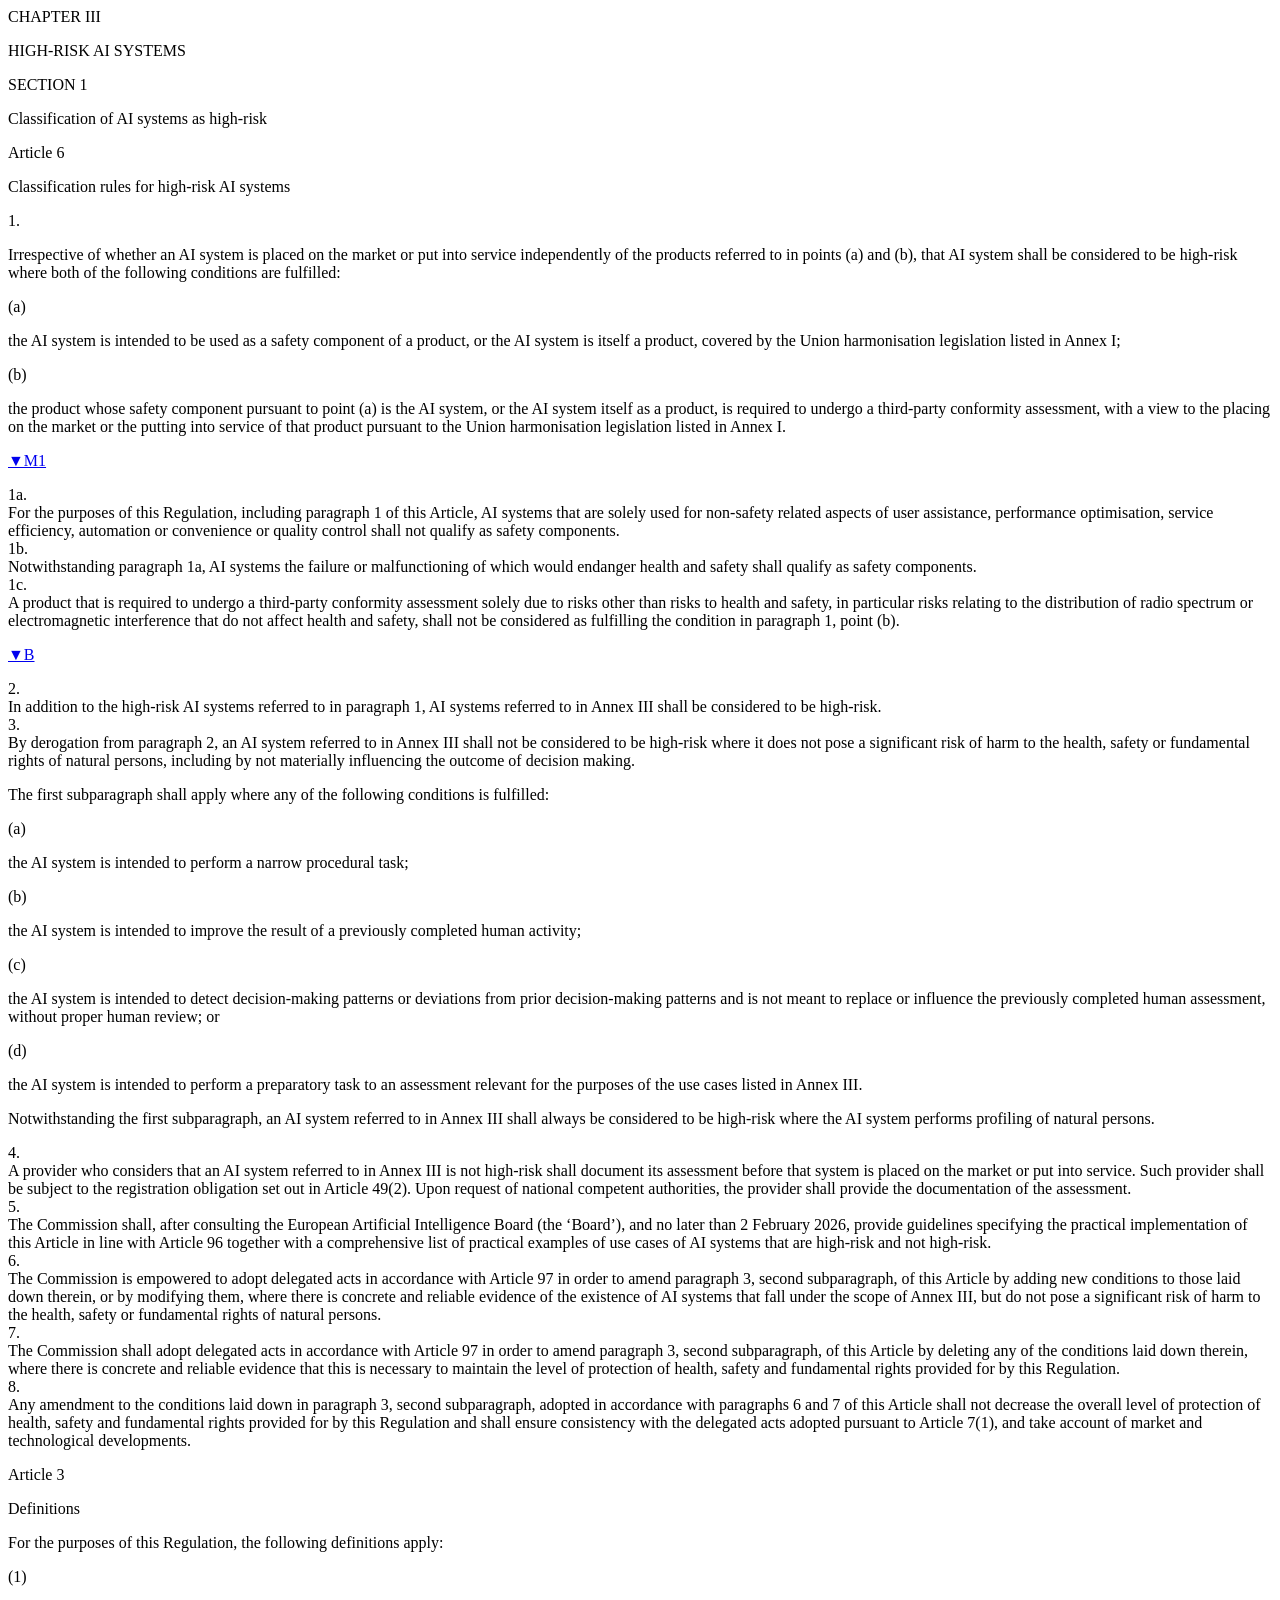
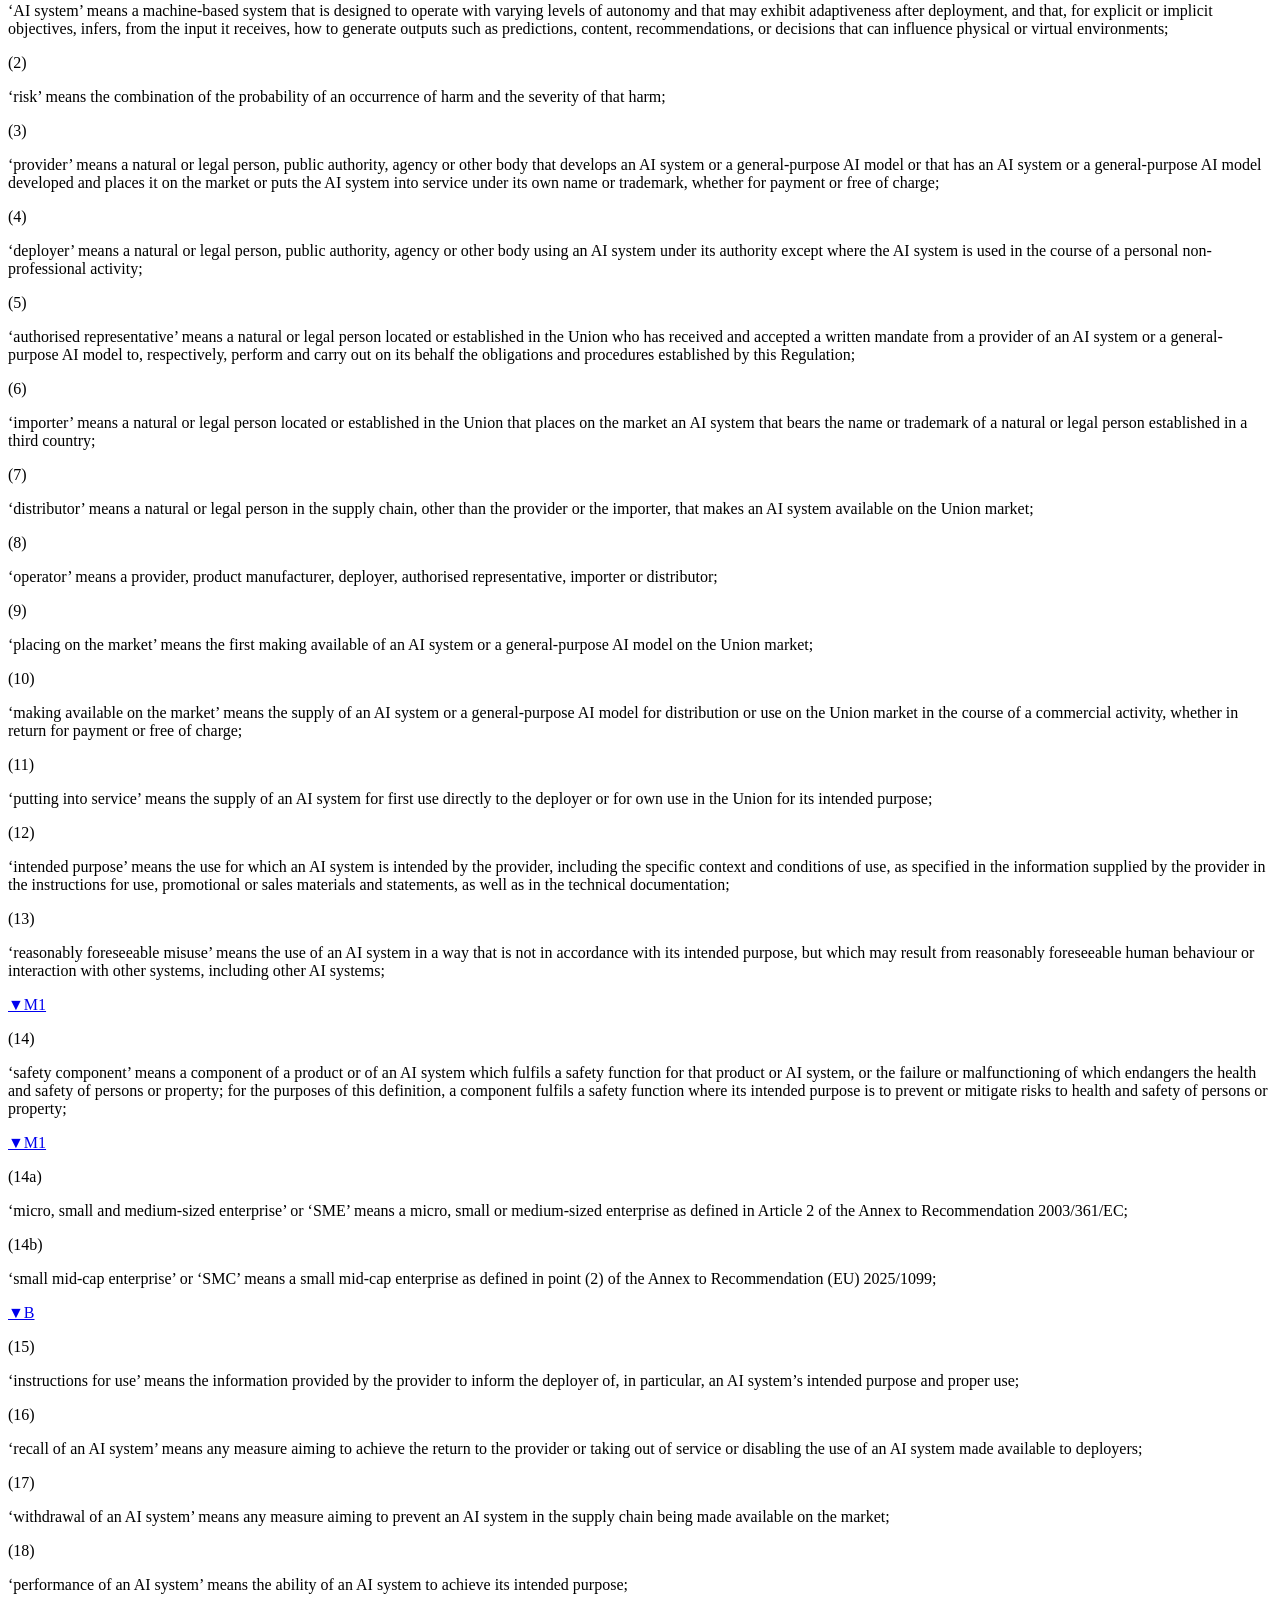
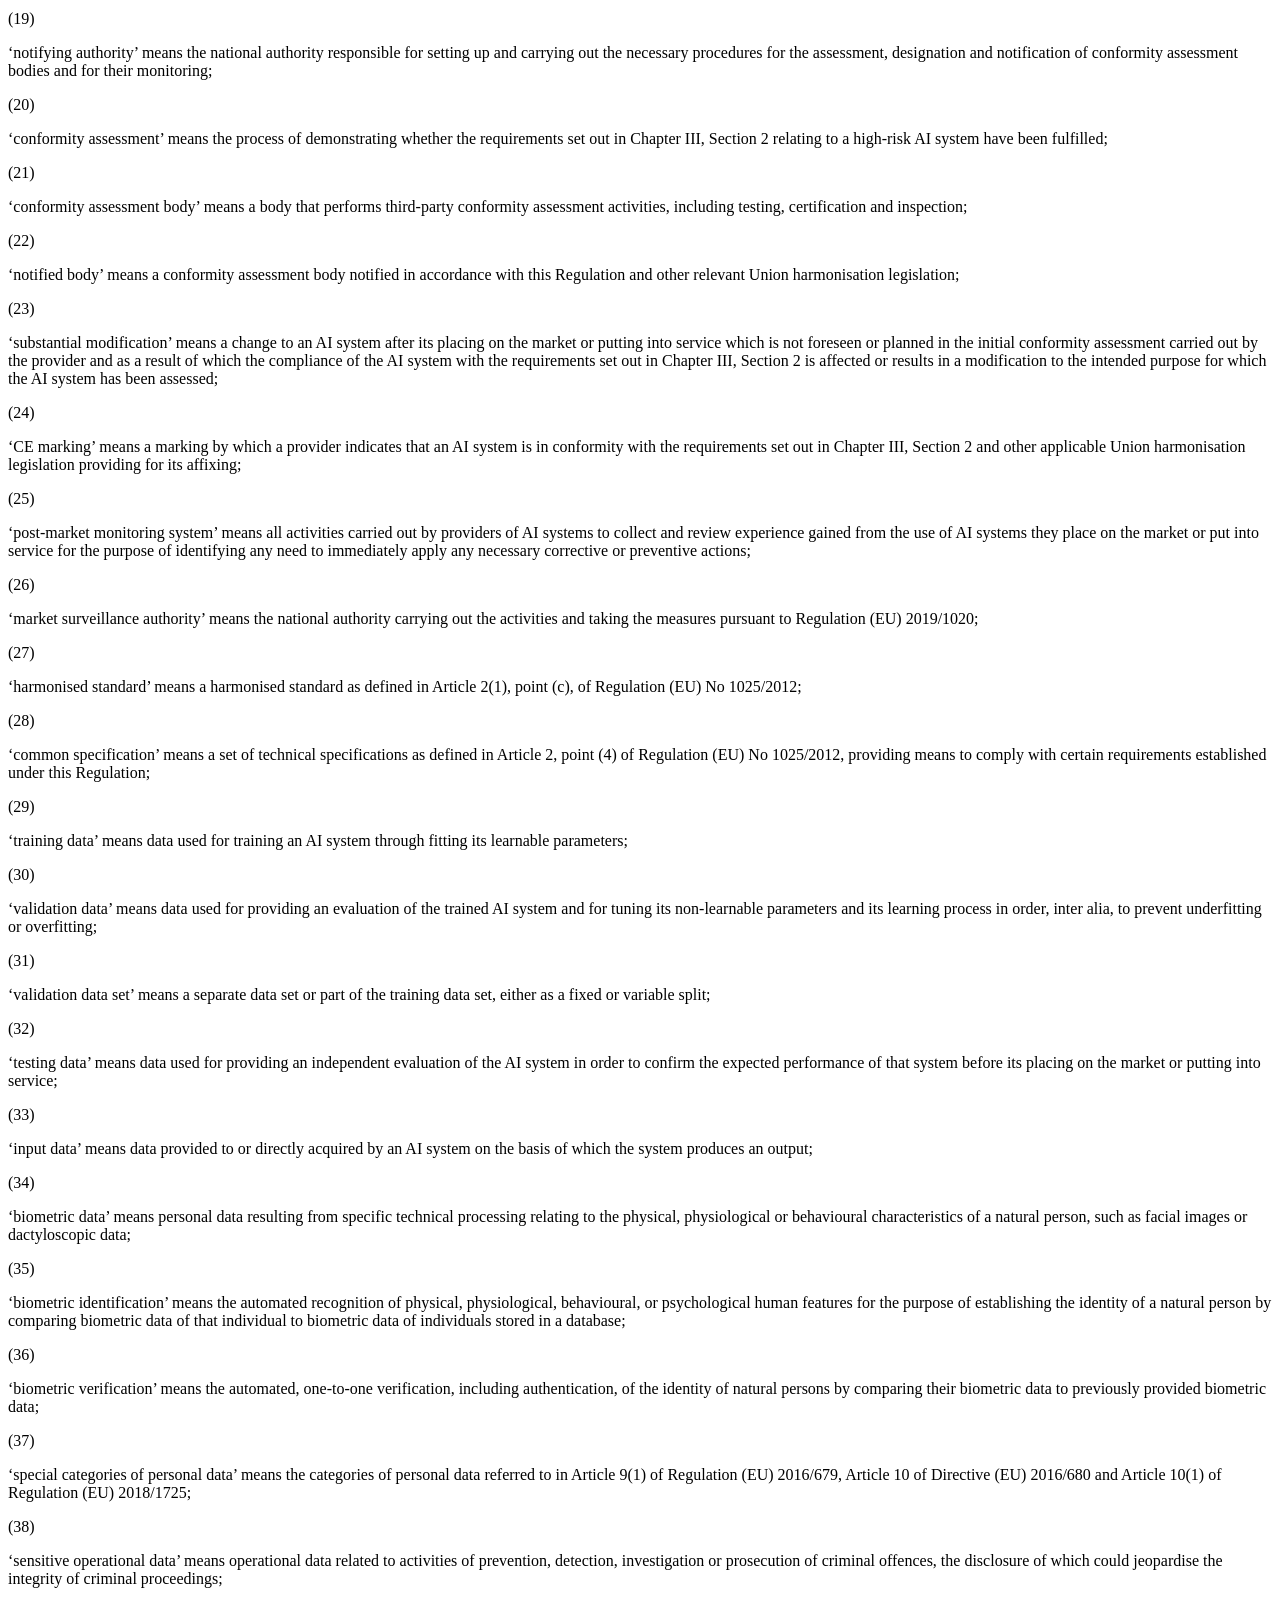
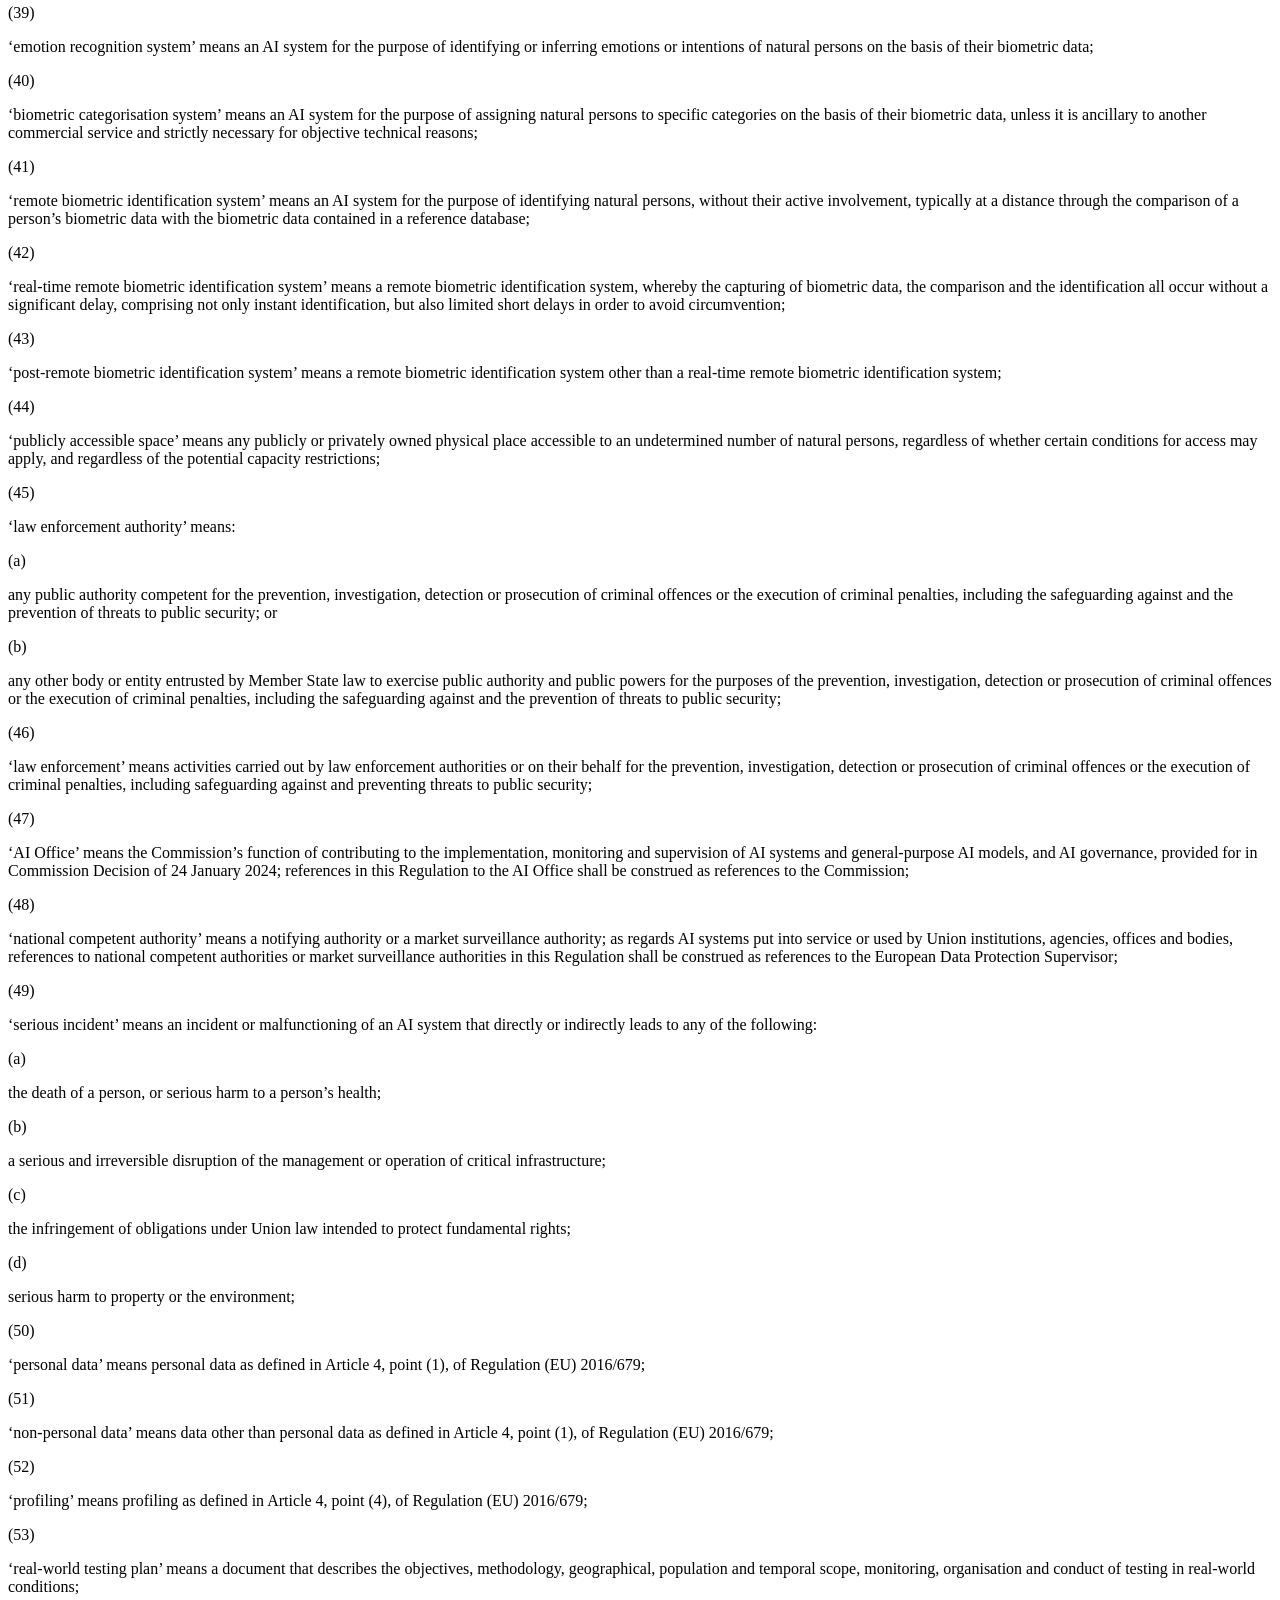
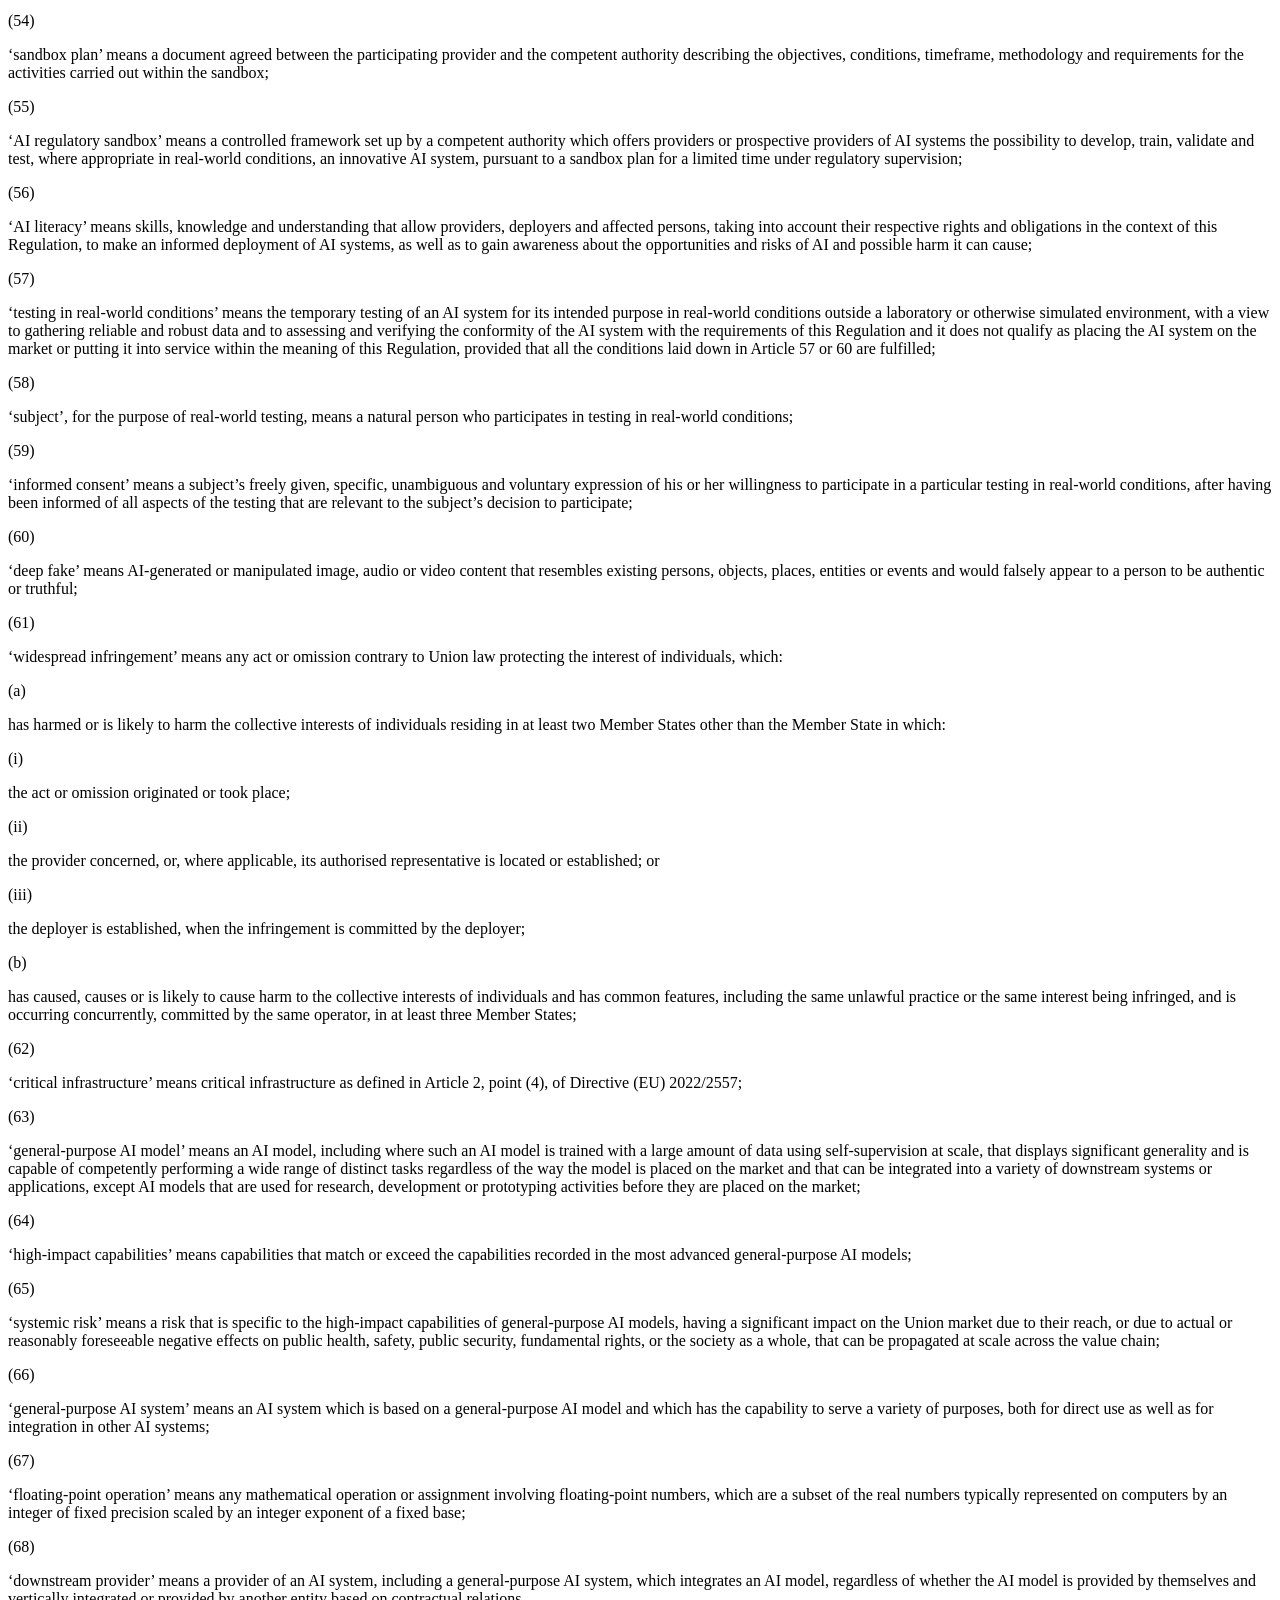
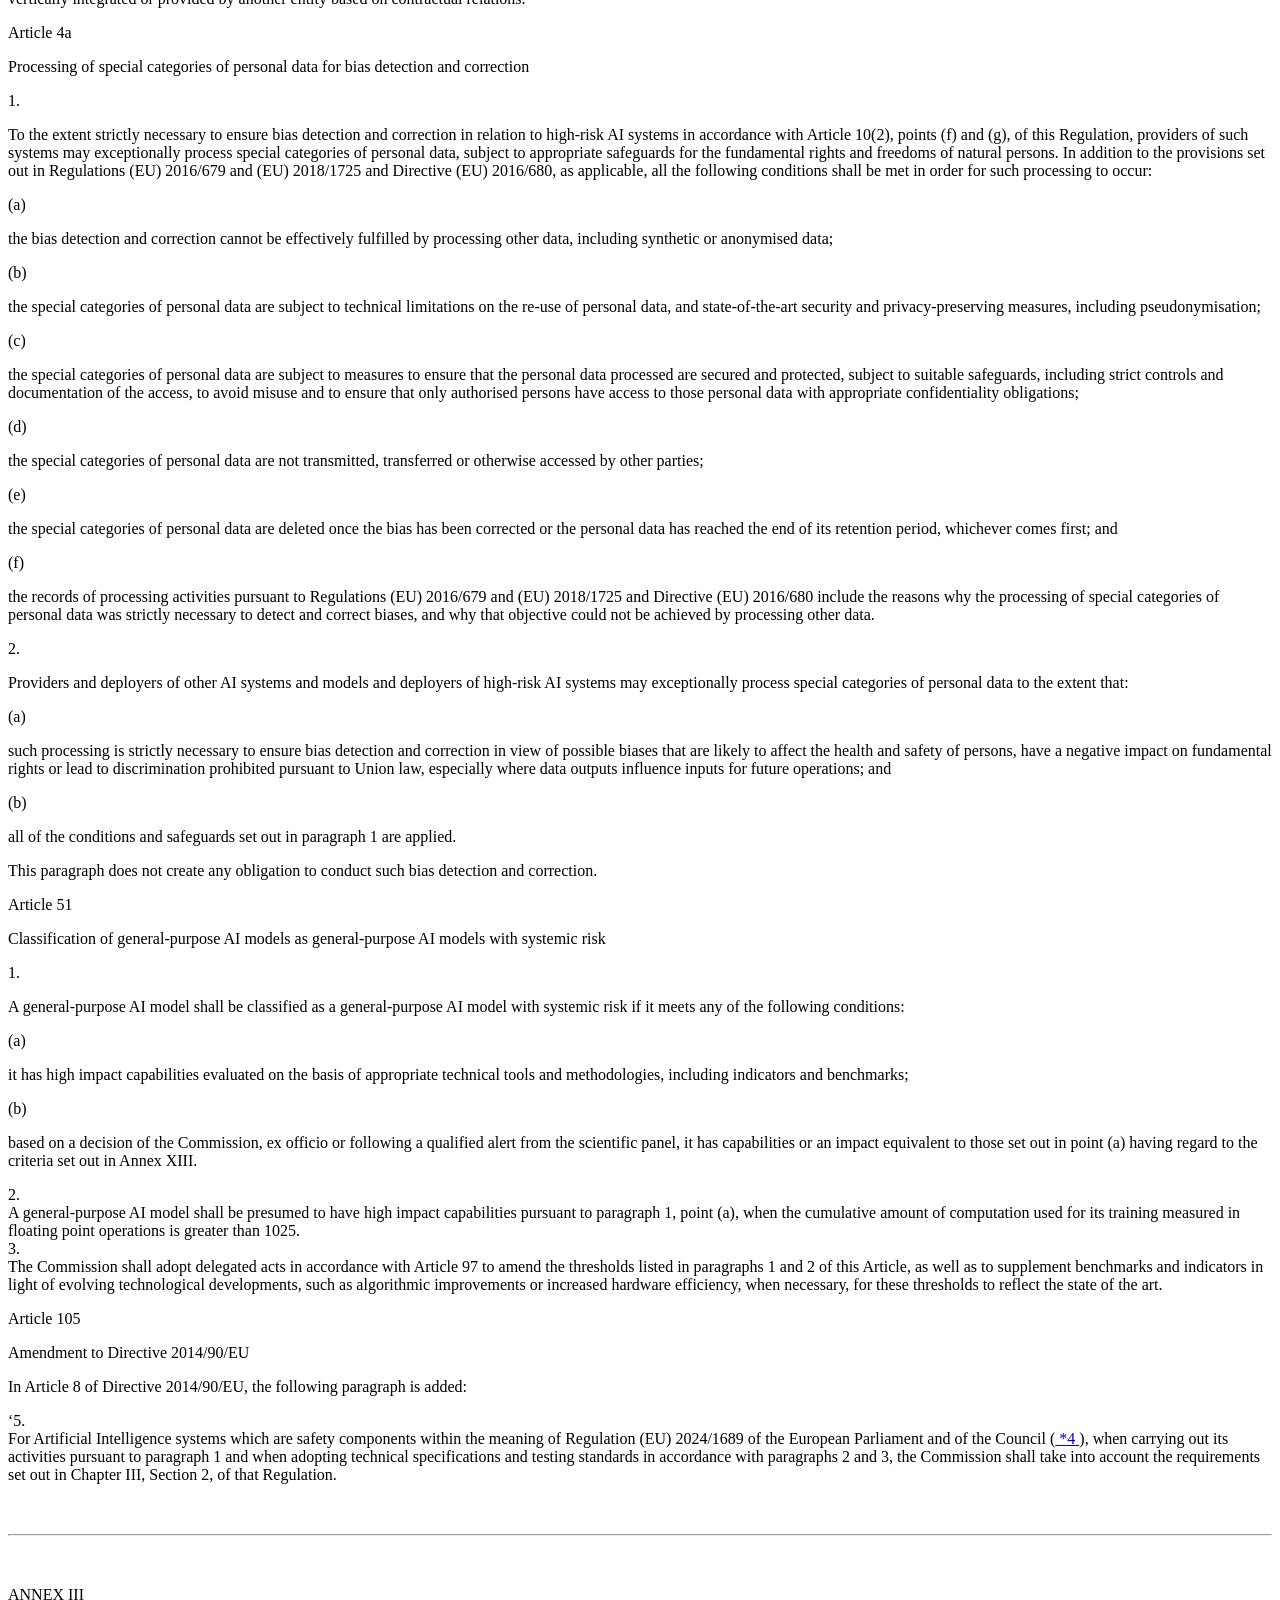
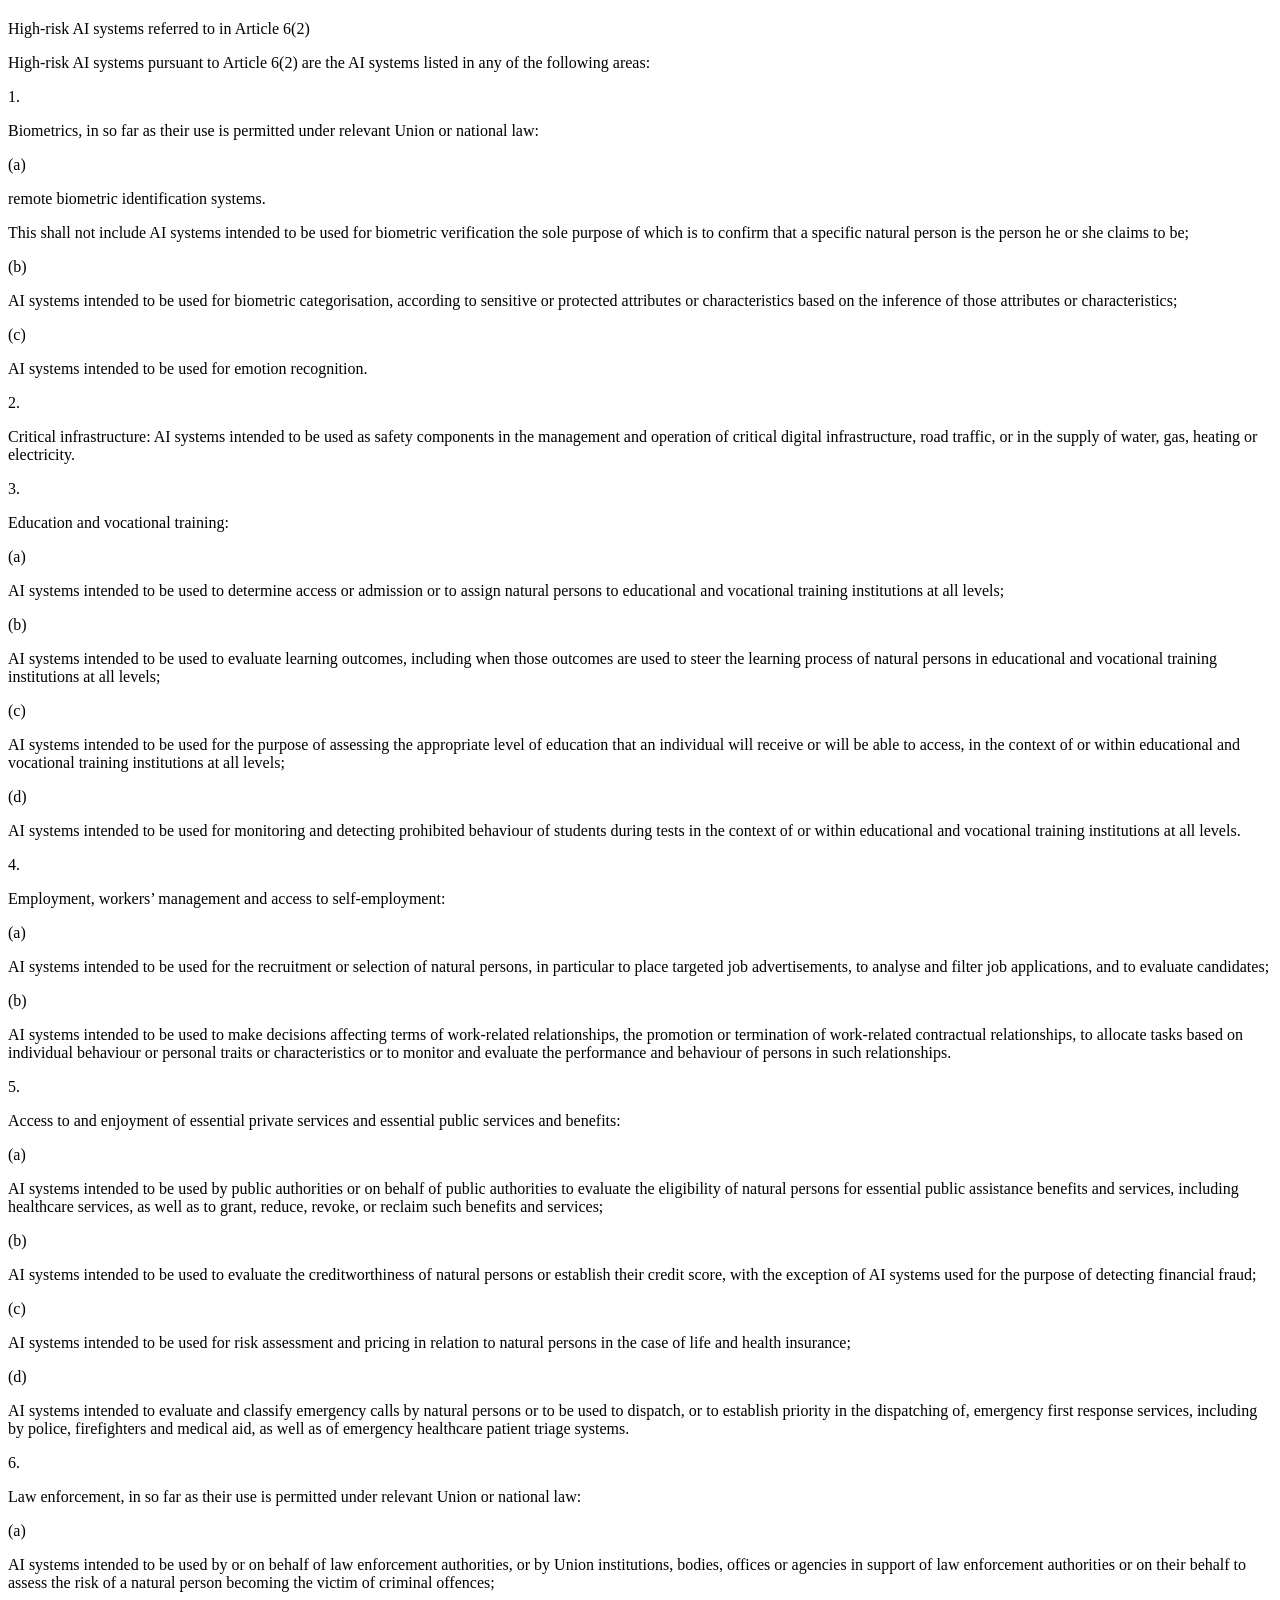
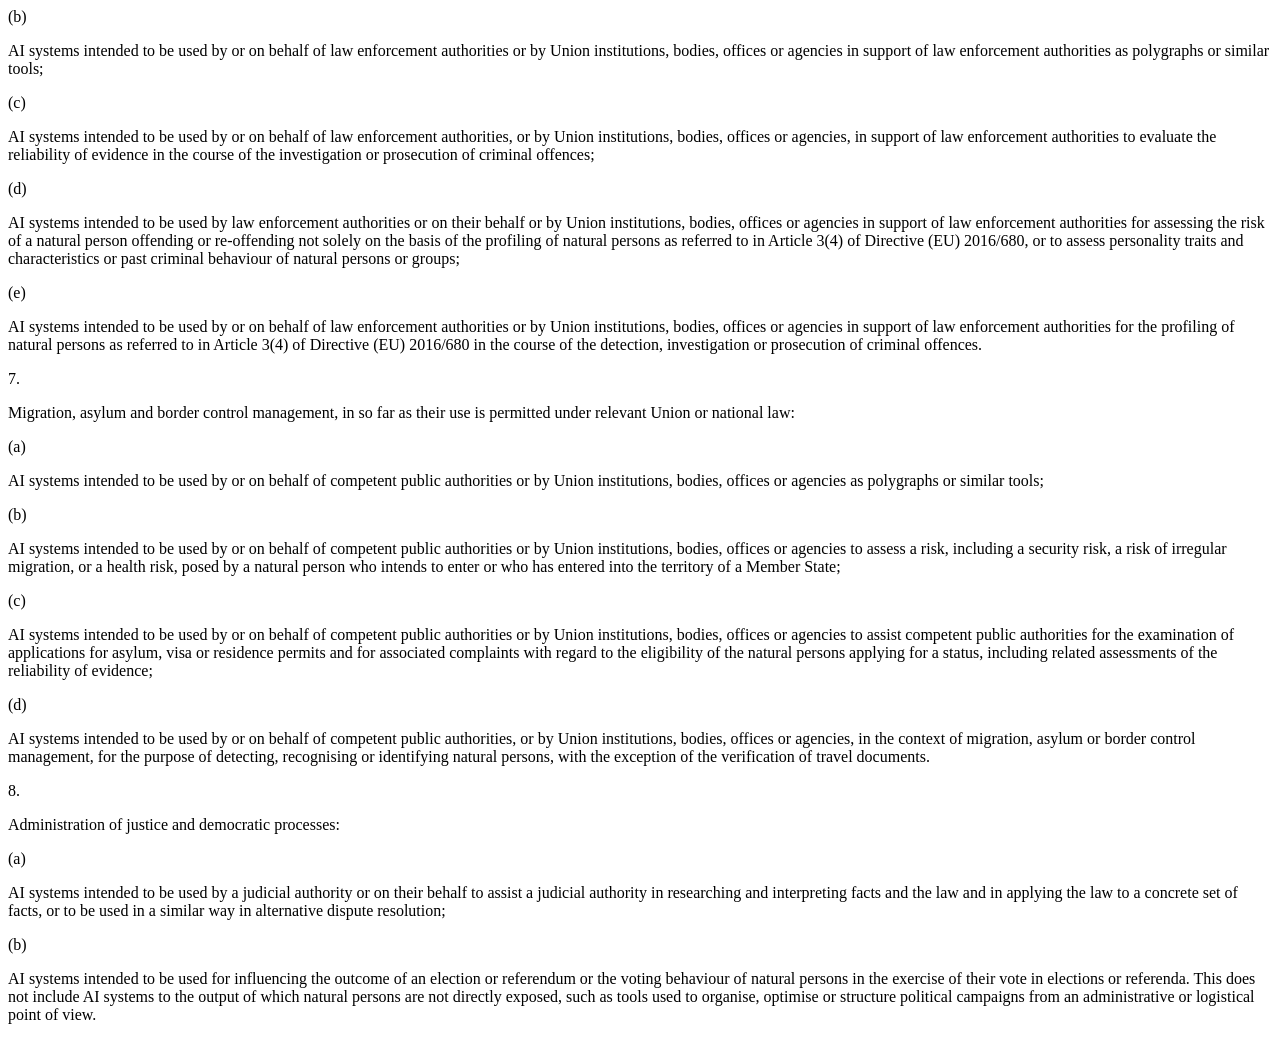
<file: tests/fixtures/eurlex/aia_consolidated_en.html>
<html><head><meta charset="utf-8"/></head><body><div class="eli-container"><div id="cpt_III">
            <p class="title-division-1" id="id-a2ecd371-85be-4d58-912a-186051785000">CHAPTER III</p>
            <p class="title-division-2" id="id-d154939f-2750-40cb-96e1-b8791ec5ee18">
               <span class="boldface">HIGH-RISK AI SYSTEMS</span>
            </p>
            <div id="cpt_III.sct_1">
               <p class="title-division-1" id="id-3272b4e0-b510-4549-ad56-ff759a4bb42b">
                  <span class="italics">SECTION 1</span>
               </p>
               <p class="title-division-2" id="id-b48d36ea-ad78-4651-bdf7-a5c1349d4f11">
                  <span class="boldface">
                     <span class="italics">Classification of AI systems as high-risk</span>
                  </span>
               </p>
               <div class="eli-subdivision" id="art_6">
                  <p class="title-article-norm" id="id-e8f183e1-ebe2-41c4-b35b-d6f993a637a4">Article 6</p>
                  <div class="eli-title" id="art_6.tit_1">
                     <p class="stitle-article-norm">Classification rules for high-risk AI systems</p>
                  </div>
                  <div class="norm">
                     <span class="no-parag">1.  </span>
                     <div class="norm inline-element">
                        <p class="norm inline-element">Irrespective of whether an AI system is placed on the market or put into service independently of the products referred to in points (a) and (b), that AI system shall be considered to be high-risk where both of the following conditions are fulfilled:</p>
                        <div class="grid-container grid-list">
                           <div class="list grid-list-column-1">
                              <span>(a) </span>
                           </div>
                           <div class="grid-list-column-2">
                              <p class="norm">the AI system is intended to be used as a safety component of a product, or the AI system is itself a product, covered by the Union harmonisation legislation listed in Annex I;</p>
                           </div>
                        </div>
                        <div class="grid-container grid-list">
                           <div class="list grid-list-column-1">
                              <span>(b) </span>
                           </div>
                           <div class="grid-list-column-2">
                              <p class="norm">the product whose safety component pursuant to point (a) is the AI system, or the AI system itself as a product, is required to undergo a third-party conformity assessment, with a view to the placing on the market or the putting into service of that product pursuant to the Union harmonisation legislation listed in Annex I.</p>
                           </div>
                        </div>
                     </div>
                  </div>
                  <p class="modref">
                     <a href="http://publications.europa.eu/resource/celex/32026R1744" onclick="window.open(this.href,'_blank'); return false;" title="32026R1744: INSERTED">▼M1</a>
                  </p>
                  <div class="norm">
                     <span class="no-parag">1a.  </span>
                     <div class="norm inline-element">For the purposes of this Regulation, including paragraph 1 of this Article, AI systems that are solely used for non-safety related aspects of user assistance, performance optimisation, service efficiency, automation or convenience or quality control shall not qualify as safety components.</div>
                  </div>
                  <div class="norm">
                     <span class="no-parag">1b.  </span>
                     <div class="norm inline-element">Notwithstanding paragraph 1a, AI systems the failure or malfunctioning of which would endanger health and safety shall qualify as safety components.</div>
                  </div>
                  <div class="norm">
                     <span class="no-parag">1c.  </span>
                     <div class="norm inline-element">A product that is required to undergo a third-party conformity assessment solely due to risks other than risks to health and safety, in particular risks relating to the distribution of radio spectrum or electromagnetic interference that do not affect health and safety, shall not be considered as fulfilling the condition in paragraph 1, point (b).</div>
                  </div>
                  <p class="modref">
                     <a href="http://publications.europa.eu/resource/celex/32024R1689" onclick="window.open(this.href,'_blank'); return false;" title="32024R1689">▼B</a>
                  </p>
                  <div class="norm">
                     <span class="no-parag">2.  </span>
                     <div class="norm inline-element">In addition to the high-risk AI systems referred to in paragraph 1, AI systems referred to in Annex III shall be considered to be high-risk.</div>
                  </div>
                  <div class="norm">
                     <span class="no-parag">3.  </span>
                     <div class="norm inline-element">By derogation from paragraph 2, an AI system referred to in Annex III shall not be considered to be high-risk where it does not pose a significant risk of harm to the health, safety or fundamental rights of natural persons, including by not materially influencing the outcome of decision making.</div>
                  </div>
                  <p class="norm inline-element">The first subparagraph shall apply where any of the following conditions is fulfilled:</p>
                  <div class="grid-container grid-list">
                     <div class="list grid-list-column-1">
                        <span>(a) </span>
                     </div>
                     <div class="grid-list-column-2">
                        <p class="norm">the AI system is intended to perform a narrow procedural task;</p>
                     </div>
                  </div>
                  <div class="grid-container grid-list">
                     <div class="list grid-list-column-1">
                        <span>(b) </span>
                     </div>
                     <div class="grid-list-column-2">
                        <p class="norm">the AI system is intended to improve the result of a previously completed human activity;</p>
                     </div>
                  </div>
                  <div class="grid-container grid-list">
                     <div class="list grid-list-column-1">
                        <span>(c) </span>
                     </div>
                     <div class="grid-list-column-2">
                        <p class="norm">the AI system is intended to detect decision-making patterns or deviations from prior decision-making patterns and is not meant to replace or influence the previously completed human assessment, without proper human review; or</p>
                     </div>
                  </div>
                  <div class="grid-container grid-list">
                     <div class="list grid-list-column-1">
                        <span>(d) </span>
                     </div>
                     <div class="grid-list-column-2">
                        <p class="norm">the AI system is intended to perform a preparatory task to an assessment relevant for the purposes of the use cases listed in Annex III.</p>
                     </div>
                  </div>
                  <p class="norm">Notwithstanding the first subparagraph, an AI system referred to in Annex III shall always be considered to be high-risk where the AI system performs profiling of natural persons.</p>
                  <div class="norm">
                     <span class="no-parag">4.  </span>
                     <div class="norm inline-element">A provider who considers that an AI system referred to in Annex III is not high-risk shall document its assessment before that system is placed on the market or put into service. Such provider shall be subject to the registration obligation set out in Article 49(2). Upon request of national competent authorities, the provider shall provide the documentation of the assessment.</div>
                  </div>
                  <div class="norm">
                     <span class="no-parag">5.  </span>
                     <div class="norm inline-element">The Commission shall, after consulting the European Artificial Intelligence Board (the ‘Board’), and no later than 2 February 2026, provide guidelines specifying the practical implementation of this Article in line with Article 96 together with a comprehensive list of practical examples of use cases of AI systems that are high-risk and not high-risk.</div>
                  </div>
                  <div class="norm">
                     <span class="no-parag">6.  </span>
                     <div class="norm inline-element">The Commission is empowered to adopt delegated acts in accordance with Article 97 in order to amend paragraph 3, second subparagraph, of this Article by adding new conditions to those laid down therein, or by modifying them, where there is concrete and reliable evidence of the existence of AI systems that fall under the scope of Annex III, but do not pose a significant risk of harm to the health, safety or fundamental rights of natural persons.</div>
                  </div>
                  <div class="norm">
                     <span class="no-parag">7.  </span>
                     <div class="norm inline-element">The Commission shall adopt delegated acts in accordance with Article 97 in order to amend paragraph 3, second subparagraph, of this Article by deleting any of the conditions laid down therein, where there is concrete and reliable evidence that this is necessary to maintain the level of protection of health, safety and fundamental rights provided for by this Regulation.</div>
                  </div>
                  <div class="norm">
                     <span class="no-parag">8.  </span>
                     <div class="norm inline-element">Any amendment to the conditions laid down in paragraph 3, second subparagraph, adopted in accordance with paragraphs 6 and 7 of this Article shall not decrease the overall level of protection of health, safety and fundamental rights provided for by this Regulation and shall ensure consistency with the delegated acts adopted pursuant to Article 7(1), and take account of market and technological developments.</div>
                  </div>
               </div>
               </div>
            </div>
         <div class="eli-subdivision" id="art_3">
               <p class="title-article-norm" id="id-f026ea03-0934-42c6-9fa9-e4aa11c990d5">Article 3</p>
               <div class="eli-title" id="art_3.tit_1">
                  <p class="stitle-article-norm">Definitions</p>
               </div>
               <p class="norm">For the purposes of this Regulation, the following definitions apply:</p>
               <div class="grid-container grid-list">
                  <div class="list grid-list-column-1">
                     <span>(1) </span>
                  </div>
                  <div class="grid-list-column-2">
                     <p class="norm">‘AI system’ means a machine-based system that is designed to operate with varying levels of autonomy and that may exhibit adaptiveness after deployment, and that, for explicit or implicit objectives, infers, from the input it receives, how to generate outputs such as predictions, content, recommendations, or decisions that can influence physical or virtual environments;</p>
                  </div>
               </div>
               <div class="grid-container grid-list">
                  <div class="list grid-list-column-1">
                     <span>(2) </span>
                  </div>
                  <div class="grid-list-column-2">
                     <p class="norm">‘risk’ means the combination of the probability of an occurrence of harm and the severity of that harm;</p>
                  </div>
               </div>
               <div class="grid-container grid-list">
                  <div class="list grid-list-column-1">
                     <span>(3) </span>
                  </div>
                  <div class="grid-list-column-2">
                     <p class="norm">‘provider’ means a natural or legal person, public authority, agency or other body that develops an AI system or a general-purpose AI model or that has an AI system or a general-purpose AI model developed and places it on the market or puts the AI system into service under its own name or trademark, whether for payment or free of charge;</p>
                  </div>
               </div>
               <div class="grid-container grid-list">
                  <div class="list grid-list-column-1">
                     <span>(4) </span>
                  </div>
                  <div class="grid-list-column-2">
                     <p class="norm">‘deployer’ means a natural or legal person, public authority, agency or other body using an AI system under its authority except where the AI system is used in the course of a personal non-professional activity;</p>
                  </div>
               </div>
               <div class="grid-container grid-list">
                  <div class="list grid-list-column-1">
                     <span>(5) </span>
                  </div>
                  <div class="grid-list-column-2">
                     <p class="norm">‘authorised representative’ means a natural or legal person located or established in the Union who has received and accepted a written mandate from a provider of an AI system or a general-purpose AI model to, respectively, perform and carry out on its behalf the obligations and procedures established by this Regulation;</p>
                  </div>
               </div>
               <div class="grid-container grid-list">
                  <div class="list grid-list-column-1">
                     <span>(6) </span>
                  </div>
                  <div class="grid-list-column-2">
                     <p class="norm">‘importer’ means a natural or legal person located or established in the Union that places on the market an AI system that bears the name or trademark of a natural or legal person established in a third country;</p>
                  </div>
               </div>
               <div class="grid-container grid-list">
                  <div class="list grid-list-column-1">
                     <span>(7) </span>
                  </div>
                  <div class="grid-list-column-2">
                     <p class="norm">‘distributor’ means a natural or legal person in the supply chain, other than the provider or the importer, that makes an AI system available on the Union market;</p>
                  </div>
               </div>
               <div class="grid-container grid-list">
                  <div class="list grid-list-column-1">
                     <span>(8) </span>
                  </div>
                  <div class="grid-list-column-2">
                     <p class="norm">‘operator’ means a provider, product manufacturer, deployer, authorised representative, importer or distributor;</p>
                  </div>
               </div>
               <div class="grid-container grid-list">
                  <div class="list grid-list-column-1">
                     <span>(9) </span>
                  </div>
                  <div class="grid-list-column-2">
                     <p class="norm">‘placing on the market’ means the first making available of an AI system or a general-purpose AI model on the Union market;</p>
                  </div>
               </div>
               <div class="grid-container grid-list">
                  <div class="list grid-list-column-1">
                     <span>(10) </span>
                  </div>
                  <div class="grid-list-column-2">
                     <p class="norm">‘making available on the market’ means the supply of an AI system or a general-purpose AI model for distribution or use on the Union market in the course of a commercial activity, whether in return for payment or free of charge;</p>
                  </div>
               </div>
               <div class="grid-container grid-list">
                  <div class="list grid-list-column-1">
                     <span>(11) </span>
                  </div>
                  <div class="grid-list-column-2">
                     <p class="norm">‘putting into service’ means the supply of an AI system for first use directly to the deployer or for own use in the Union for its intended purpose;</p>
                  </div>
               </div>
               <div class="grid-container grid-list">
                  <div class="list grid-list-column-1">
                     <span>(12) </span>
                  </div>
                  <div class="grid-list-column-2">
                     <p class="norm">‘intended purpose’ means the use for which an AI system is intended by the provider, including the specific context and conditions of use, as specified in the information supplied by the provider in the instructions for use, promotional or sales materials and statements, as well as in the technical documentation;</p>
                  </div>
               </div>
               <div class="grid-container grid-list">
                  <div class="list grid-list-column-1">
                     <span>(13) </span>
                  </div>
                  <div class="grid-list-column-2">
                     <p class="norm">‘reasonably foreseeable misuse’ means the use of an AI system in a way that is not in accordance with its intended purpose, but which may result from reasonably foreseeable human behaviour or interaction with other systems, including other AI systems;</p>
                  </div>
               </div>
               <p class="modref">
                  <a href="http://publications.europa.eu/resource/celex/32026R1744" onclick="window.open(this.href,'_blank'); return false;" title="32026R1744: REPLACED">▼M1</a>
               </p>
               <div class="grid-container grid-list">
                  <div class="list grid-list-column-1">
                     <span>(14) </span>
                  </div>
                  <div class="grid-list-column-2">
                     <p class="norm">‘safety component’ means a component of a product or of an AI system which fulfils a safety function for that product or AI system, or the failure or malfunctioning of which endangers the health and safety of persons or property; for the purposes of this definition, a component fulfils a safety function where its intended purpose is to prevent or mitigate risks to health and safety of persons or property;</p>
                  </div>
               </div>
               <p class="modref">
                  <a href="http://publications.europa.eu/resource/celex/32026R1744" onclick="window.open(this.href,'_blank'); return false;" title="32026R1744: INSERTED">▼M1</a>
               </p>
               <div class="grid-container grid-list">
                  <div class="list grid-list-column-1">
                     <span>(14a) </span>
                  </div>
                  <div class="grid-list-column-2">
                     <p class="norm">‘micro, small and medium-sized enterprise’ or ‘SME’ means a micro, small or medium-sized enterprise as defined in Article 2 of the Annex to Recommendation 2003/361/EC;</p>
                  </div>
               </div>
               <div class="grid-container grid-list">
                  <div class="list grid-list-column-1">
                     <span>(14b) </span>
                  </div>
                  <div class="grid-list-column-2">
                     <p class="norm">‘small mid-cap enterprise’ or ‘SMC’ means a small mid-cap enterprise as defined in point (2) of the Annex to Recommendation (EU) 2025/1099;</p>
                  </div>
               </div>
               <p class="modref">
                  <a href="http://publications.europa.eu/resource/celex/32024R1689" onclick="window.open(this.href,'_blank'); return false;" title="32024R1689">▼B</a>
               </p>
               <div class="grid-container grid-list">
                  <div class="list grid-list-column-1">
                     <span>(15) </span>
                  </div>
                  <div class="grid-list-column-2">
                     <p class="norm">‘instructions for use’ means the information provided by the provider to inform the deployer of, in particular, an AI system’s intended purpose and proper use;</p>
                  </div>
               </div>
               <div class="grid-container grid-list">
                  <div class="list grid-list-column-1">
                     <span>(16) </span>
                  </div>
                  <div class="grid-list-column-2">
                     <p class="norm">‘recall of an AI system’ means any measure aiming to achieve the return to the provider or taking out of service or disabling the use of an AI system made available to deployers;</p>
                  </div>
               </div>
               <div class="grid-container grid-list">
                  <div class="list grid-list-column-1">
                     <span>(17) </span>
                  </div>
                  <div class="grid-list-column-2">
                     <p class="norm">‘withdrawal of an AI system’ means any measure aiming to prevent an AI system in the supply chain being made available on the market;</p>
                  </div>
               </div>
               <div class="grid-container grid-list">
                  <div class="list grid-list-column-1">
                     <span>(18) </span>
                  </div>
                  <div class="grid-list-column-2">
                     <p class="norm">‘performance of an AI system’ means the ability of an AI system to achieve its intended purpose;</p>
                  </div>
               </div>
               <div class="grid-container grid-list">
                  <div class="list grid-list-column-1">
                     <span>(19) </span>
                  </div>
                  <div class="grid-list-column-2">
                     <p class="norm">‘notifying authority’ means the national authority responsible for setting up and carrying out the necessary procedures for the assessment, designation and notification of conformity assessment bodies and for their monitoring;</p>
                  </div>
               </div>
               <div class="grid-container grid-list">
                  <div class="list grid-list-column-1">
                     <span>(20) </span>
                  </div>
                  <div class="grid-list-column-2">
                     <p class="norm">‘conformity assessment’ means the process of demonstrating whether the requirements set out in Chapter III, Section 2 relating to a high-risk AI system have been fulfilled;</p>
                  </div>
               </div>
               <div class="grid-container grid-list">
                  <div class="list grid-list-column-1">
                     <span>(21) </span>
                  </div>
                  <div class="grid-list-column-2">
                     <p class="norm">‘conformity assessment body’ means a body that performs third-party conformity assessment activities, including testing, certification and inspection;</p>
                  </div>
               </div>
               <div class="grid-container grid-list">
                  <div class="list grid-list-column-1">
                     <span>(22) </span>
                  </div>
                  <div class="grid-list-column-2">
                     <p class="norm">‘notified body’ means a conformity assessment body notified in accordance with this Regulation and other relevant Union harmonisation legislation;</p>
                  </div>
               </div>
               <div class="grid-container grid-list">
                  <div class="list grid-list-column-1">
                     <span>(23) </span>
                  </div>
                  <div class="grid-list-column-2">
                     <p class="norm">‘substantial modification’ means a change to an AI system after its placing on the market or putting into service which is not foreseen or planned in the initial conformity assessment carried out by the provider and as a result of which the compliance of the AI system with the requirements set out in Chapter III, Section 2 is affected or results in a modification to the intended purpose for which the AI system has been assessed;</p>
                  </div>
               </div>
               <div class="grid-container grid-list">
                  <div class="list grid-list-column-1">
                     <span>(24) </span>
                  </div>
                  <div class="grid-list-column-2">
                     <p class="norm">‘CE marking’ means a marking by which a provider indicates that an AI system is in conformity with the requirements set out in Chapter III, Section 2 and other applicable Union harmonisation legislation providing for its affixing;</p>
                  </div>
               </div>
               <div class="grid-container grid-list">
                  <div class="list grid-list-column-1">
                     <span>(25) </span>
                  </div>
                  <div class="grid-list-column-2">
                     <p class="norm">‘post-market monitoring system’ means all activities carried out by providers of AI systems to collect and review experience gained from the use of AI systems they place on the market or put into service for the purpose of identifying any need to immediately apply any necessary corrective or preventive actions;</p>
                  </div>
               </div>
               <div class="grid-container grid-list">
                  <div class="list grid-list-column-1">
                     <span>(26) </span>
                  </div>
                  <div class="grid-list-column-2">
                     <p class="norm">‘market surveillance authority’ means the national authority carrying out the activities and taking the measures pursuant to Regulation (EU) 2019/1020;</p>
                  </div>
               </div>
               <div class="grid-container grid-list">
                  <div class="list grid-list-column-1">
                     <span>(27) </span>
                  </div>
                  <div class="grid-list-column-2">
                     <p class="norm">‘harmonised standard’ means a harmonised standard as defined in Article 2(1), point (c), of Regulation (EU) No 1025/2012;</p>
                  </div>
               </div>
               <div class="grid-container grid-list">
                  <div class="list grid-list-column-1">
                     <span>(28) </span>
                  </div>
                  <div class="grid-list-column-2">
                     <p class="norm">‘common specification’ means a set of technical specifications as defined in Article 2, point (4) of Regulation (EU) No 1025/2012, providing means to comply with certain requirements established under this Regulation;</p>
                  </div>
               </div>
               <div class="grid-container grid-list">
                  <div class="list grid-list-column-1">
                     <span>(29) </span>
                  </div>
                  <div class="grid-list-column-2">
                     <p class="norm">‘training data’ means data used for training an AI system through fitting its learnable parameters;</p>
                  </div>
               </div>
               <div class="grid-container grid-list">
                  <div class="list grid-list-column-1">
                     <span>(30) </span>
                  </div>
                  <div class="grid-list-column-2">
                     <p class="norm">‘validation data’ means data used for providing an evaluation of the trained AI system and for tuning its non-learnable parameters and its learning process in order, inter alia, to prevent underfitting or overfitting;</p>
                  </div>
               </div>
               <div class="grid-container grid-list">
                  <div class="list grid-list-column-1">
                     <span>(31) </span>
                  </div>
                  <div class="grid-list-column-2">
                     <p class="norm">‘validation data set’ means a separate data set or part of the training data set, either as a fixed or variable split;</p>
                  </div>
               </div>
               <div class="grid-container grid-list">
                  <div class="list grid-list-column-1">
                     <span>(32) </span>
                  </div>
                  <div class="grid-list-column-2">
                     <p class="norm">‘testing data’ means data used for providing an independent evaluation of the AI system in order to confirm the expected performance of that system before its placing on the market or putting into service;</p>
                  </div>
               </div>
               <div class="grid-container grid-list">
                  <div class="list grid-list-column-1">
                     <span>(33) </span>
                  </div>
                  <div class="grid-list-column-2">
                     <p class="norm">‘input data’ means data provided to or directly acquired by an AI system on the basis of which the system produces an output;</p>
                  </div>
               </div>
               <div class="grid-container grid-list">
                  <div class="list grid-list-column-1">
                     <span>(34) </span>
                  </div>
                  <div class="grid-list-column-2">
                     <p class="norm">‘biometric data’ means personal data resulting from specific technical processing relating to the physical, physiological or behavioural characteristics of a natural person, such as facial images or dactyloscopic data;</p>
                  </div>
               </div>
               <div class="grid-container grid-list">
                  <div class="list grid-list-column-1">
                     <span>(35) </span>
                  </div>
                  <div class="grid-list-column-2">
                     <p class="norm">‘biometric identification’ means the automated recognition of physical, physiological, behavioural, or psychological human features for the purpose of establishing the identity of a natural person by comparing biometric data of that individual to biometric data of individuals stored in a database;</p>
                  </div>
               </div>
               <div class="grid-container grid-list">
                  <div class="list grid-list-column-1">
                     <span>(36) </span>
                  </div>
                  <div class="grid-list-column-2">
                     <p class="norm">‘biometric verification’ means the automated, one-to-one verification, including authentication, of the identity of natural persons by comparing their biometric data to previously provided biometric data;</p>
                  </div>
               </div>
               <div class="grid-container grid-list">
                  <div class="list grid-list-column-1">
                     <span>(37) </span>
                  </div>
                  <div class="grid-list-column-2">
                     <p class="norm">‘special categories of personal data’ means the categories of personal data referred to in Article 9(1) of Regulation (EU) 2016/679, Article 10 of Directive (EU) 2016/680 and Article 10(1) of Regulation (EU) 2018/1725;</p>
                  </div>
               </div>
               <div class="grid-container grid-list">
                  <div class="list grid-list-column-1">
                     <span>(38) </span>
                  </div>
                  <div class="grid-list-column-2">
                     <p class="norm">‘sensitive operational data’ means operational data related to activities of prevention, detection, investigation or prosecution of criminal offences, the disclosure of which could jeopardise the integrity of criminal proceedings;</p>
                  </div>
               </div>
               <div class="grid-container grid-list">
                  <div class="list grid-list-column-1">
                     <span>(39) </span>
                  </div>
                  <div class="grid-list-column-2">
                     <p class="norm">‘emotion recognition system’ means an AI system for the purpose of identifying or inferring emotions or intentions of natural persons on the basis of their biometric data;</p>
                  </div>
               </div>
               <div class="grid-container grid-list">
                  <div class="list grid-list-column-1">
                     <span>(40) </span>
                  </div>
                  <div class="grid-list-column-2">
                     <p class="norm">‘biometric categorisation system’ means an AI system for the purpose of assigning natural persons to specific categories on the basis of their biometric data, unless it is ancillary to another commercial service and strictly necessary for objective technical reasons;</p>
                  </div>
               </div>
               <div class="grid-container grid-list">
                  <div class="list grid-list-column-1">
                     <span>(41) </span>
                  </div>
                  <div class="grid-list-column-2">
                     <p class="norm">‘remote biometric identification system’ means an AI system for the purpose of identifying natural persons, without their active involvement, typically at a distance through the comparison of a person’s biometric data with the biometric data contained in a reference database;</p>
                  </div>
               </div>
               <div class="grid-container grid-list">
                  <div class="list grid-list-column-1">
                     <span>(42) </span>
                  </div>
                  <div class="grid-list-column-2">
                     <p class="norm">‘real-time remote biometric identification system’ means a remote biometric identification system, whereby the capturing of biometric data, the comparison and the identification all occur without a significant delay, comprising not only instant identification, but also limited short delays in order to avoid circumvention;</p>
                  </div>
               </div>
               <div class="grid-container grid-list">
                  <div class="list grid-list-column-1">
                     <span>(43) </span>
                  </div>
                  <div class="grid-list-column-2">
                     <p class="norm">‘post-remote biometric identification system’ means a remote biometric identification system other than a real-time remote biometric identification system;</p>
                  </div>
               </div>
               <div class="grid-container grid-list">
                  <div class="list grid-list-column-1">
                     <span>(44) </span>
                  </div>
                  <div class="grid-list-column-2">
                     <p class="norm">‘publicly accessible space’ means any publicly or privately owned physical place accessible to an undetermined number of natural persons, regardless of whether certain conditions for access may apply, and regardless of the potential capacity restrictions;</p>
                  </div>
               </div>
               <div class="grid-container grid-list">
                  <div class="list grid-list-column-1">
                     <span>(45) </span>
                  </div>
                  <div class="grid-list-column-2">
                     <p class="norm">‘law enforcement authority’ means:</p>
                     <div class="grid-container grid-list">
                        <div class="list grid-list-column-1">
                           <span>(a) </span>
                        </div>
                        <div class="grid-list-column-2">
                           <p class="norm">any public authority competent for the prevention, investigation, detection or prosecution of criminal offences or the execution of criminal penalties, including the safeguarding against and the prevention of threats to public security; or</p>
                        </div>
                     </div>
                     <div class="grid-container grid-list">
                        <div class="list grid-list-column-1">
                           <span>(b) </span>
                        </div>
                        <div class="grid-list-column-2">
                           <p class="norm">any other body or entity entrusted by Member State law to exercise public authority and public powers for the purposes of the prevention, investigation, detection or prosecution of criminal offences or the execution of criminal penalties, including the safeguarding against and the prevention of threats to public security;</p>
                        </div>
                     </div>
                  </div>
               </div>
               <div class="grid-container grid-list">
                  <div class="list grid-list-column-1">
                     <span>(46) </span>
                  </div>
                  <div class="grid-list-column-2">
                     <p class="norm">‘law enforcement’ means activities carried out by law enforcement authorities or on their behalf for the prevention, investigation, detection or prosecution of criminal offences or the execution of criminal penalties, including safeguarding against and preventing threats to public security;</p>
                  </div>
               </div>
               <div class="grid-container grid-list">
                  <div class="list grid-list-column-1">
                     <span>(47) </span>
                  </div>
                  <div class="grid-list-column-2">
                     <p class="norm">‘AI Office’ means the Commission’s function of contributing to the implementation, monitoring and supervision of AI systems and general-purpose AI models, and AI governance, provided for in Commission Decision of 24 January 2024; references in this Regulation to the AI Office shall be construed as references to the Commission;</p>
                  </div>
               </div>
               <div class="grid-container grid-list">
                  <div class="list grid-list-column-1">
                     <span>(48) </span>
                  </div>
                  <div class="grid-list-column-2">
                     <p class="norm">‘national competent authority’ means a notifying authority or a market surveillance authority; as regards AI systems put into service or used by Union institutions, agencies, offices and bodies, references to national competent authorities or market surveillance authorities in this Regulation shall be construed as references to the European Data Protection Supervisor;</p>
                  </div>
               </div>
               <div class="grid-container grid-list">
                  <div class="list grid-list-column-1">
                     <span>(49) </span>
                  </div>
                  <div class="grid-list-column-2">
                     <p class="norm">‘serious incident’ means an incident or malfunctioning of an AI system that directly or indirectly leads to any of the following:</p>
                     <div class="grid-container grid-list">
                        <div class="list grid-list-column-1">
                           <span>(a) </span>
                        </div>
                        <div class="grid-list-column-2">
                           <p class="norm">the death of a person, or serious harm to a person’s health;</p>
                        </div>
                     </div>
                     <div class="grid-container grid-list">
                        <div class="list grid-list-column-1">
                           <span>(b) </span>
                        </div>
                        <div class="grid-list-column-2">
                           <p class="norm">a serious and irreversible disruption of the management or operation of critical infrastructure;</p>
                        </div>
                     </div>
                     <div class="grid-container grid-list">
                        <div class="list grid-list-column-1">
                           <span>(c) </span>
                        </div>
                        <div class="grid-list-column-2">
                           <p class="norm">the infringement of obligations under Union law intended to protect fundamental rights;</p>
                        </div>
                     </div>
                     <div class="grid-container grid-list">
                        <div class="list grid-list-column-1">
                           <span>(d) </span>
                        </div>
                        <div class="grid-list-column-2">
                           <p class="norm">serious harm to property or the environment;</p>
                        </div>
                     </div>
                  </div>
               </div>
               <div class="grid-container grid-list">
                  <div class="list grid-list-column-1">
                     <span>(50) </span>
                  </div>
                  <div class="grid-list-column-2">
                     <p class="norm">‘personal data’ means personal data as defined in Article 4, point (1), of Regulation (EU) 2016/679;</p>
                  </div>
               </div>
               <div class="grid-container grid-list">
                  <div class="list grid-list-column-1">
                     <span>(51) </span>
                  </div>
                  <div class="grid-list-column-2">
                     <p class="norm">‘non-personal data’ means data other than personal data as defined in Article 4, point (1), of Regulation (EU) 2016/679;</p>
                  </div>
               </div>
               <div class="grid-container grid-list">
                  <div class="list grid-list-column-1">
                     <span>(52) </span>
                  </div>
                  <div class="grid-list-column-2">
                     <p class="norm">‘profiling’ means profiling as defined in Article 4, point (4), of Regulation (EU) 2016/679;</p>
                  </div>
               </div>
               <div class="grid-container grid-list">
                  <div class="list grid-list-column-1">
                     <span>(53) </span>
                  </div>
                  <div class="grid-list-column-2">
                     <p class="norm">‘real-world testing plan’ means a document that describes the objectives, methodology, geographical, population and temporal scope, monitoring, organisation and conduct of testing in real-world conditions;</p>
                  </div>
               </div>
               <div class="grid-container grid-list">
                  <div class="list grid-list-column-1">
                     <span>(54) </span>
                  </div>
                  <div class="grid-list-column-2">
                     <p class="norm">‘sandbox plan’ means a document agreed between the participating provider and the competent authority describing the objectives, conditions, timeframe, methodology and requirements for the activities carried out within the sandbox;</p>
                  </div>
               </div>
               <div class="grid-container grid-list">
                  <div class="list grid-list-column-1">
                     <span>(55) </span>
                  </div>
                  <div class="grid-list-column-2">
                     <p class="norm">‘AI regulatory sandbox’ means a controlled framework set up by a competent authority which offers providers or prospective providers of AI systems the possibility to develop, train, validate and test, where appropriate in real-world conditions, an innovative AI system, pursuant to a sandbox plan for a limited time under regulatory supervision;</p>
                  </div>
               </div>
               <div class="grid-container grid-list">
                  <div class="list grid-list-column-1">
                     <span>(56) </span>
                  </div>
                  <div class="grid-list-column-2">
                     <p class="norm">‘AI literacy’ means skills, knowledge and understanding that allow providers, deployers and affected persons, taking into account their respective rights and obligations in the context of this Regulation, to make an informed deployment of AI systems, as well as to gain awareness about the opportunities and risks of AI and possible harm it can cause;</p>
                  </div>
               </div>
               <div class="grid-container grid-list">
                  <div class="list grid-list-column-1">
                     <span>(57) </span>
                  </div>
                  <div class="grid-list-column-2">
                     <p class="norm">‘testing in real-world conditions’ means the temporary testing of an AI system for its intended purpose in real-world conditions outside a laboratory or otherwise simulated environment, with a view to gathering reliable and robust data and to assessing and verifying the conformity of the AI system with the requirements of this Regulation and it does not qualify as placing the AI system on the market or putting it into service within the meaning of this Regulation, provided that all the conditions laid down in Article 57 or 60 are fulfilled;</p>
                  </div>
               </div>
               <div class="grid-container grid-list">
                  <div class="list grid-list-column-1">
                     <span>(58) </span>
                  </div>
                  <div class="grid-list-column-2">
                     <p class="norm">‘subject’, for the purpose of real-world testing, means a natural person who participates in testing in real-world conditions;</p>
                  </div>
               </div>
               <div class="grid-container grid-list">
                  <div class="list grid-list-column-1">
                     <span>(59) </span>
                  </div>
                  <div class="grid-list-column-2">
                     <p class="norm">‘informed consent’ means a subject’s freely given, specific, unambiguous and voluntary expression of his or her willingness to participate in a particular testing in real-world conditions, after having been informed of all aspects of the testing that are relevant to the subject’s decision to participate;</p>
                  </div>
               </div>
               <div class="grid-container grid-list">
                  <div class="list grid-list-column-1">
                     <span>(60) </span>
                  </div>
                  <div class="grid-list-column-2">
                     <p class="norm">‘deep fake’ means AI-generated or manipulated image, audio or video content that resembles existing persons, objects, places, entities or events and would falsely appear to a person to be authentic or truthful;</p>
                  </div>
               </div>
               <div class="grid-container grid-list">
                  <div class="list grid-list-column-1">
                     <span>(61) </span>
                  </div>
                  <div class="grid-list-column-2">
                     <p class="norm">‘widespread infringement’ means any act or omission contrary to Union law protecting the interest of individuals, which:</p>
                     <div class="grid-container grid-list">
                        <div class="list grid-list-column-1">
                           <span>(a) </span>
                        </div>
                        <div class="grid-list-column-2">
                           <p class="norm">has harmed or is likely to harm the collective interests of individuals residing in at least two Member States other than the Member State in which:</p>
                           <div class="grid-container grid-list">
                              <div class="list grid-list-column-1">
                                 <span>(i) </span>
                              </div>
                              <div class="grid-list-column-2">
                                 <p class="norm">the act or omission originated or took place;</p>
                              </div>
                           </div>
                           <div class="grid-container grid-list">
                              <div class="list grid-list-column-1">
                                 <span>(ii) </span>
                              </div>
                              <div class="grid-list-column-2">
                                 <p class="norm">the provider concerned, or, where applicable, its authorised representative is located or established; or</p>
                              </div>
                           </div>
                           <div class="grid-container grid-list">
                              <div class="list grid-list-column-1">
                                 <span>(iii) </span>
                              </div>
                              <div class="grid-list-column-2">
                                 <p class="norm">the deployer is established, when the infringement is committed by the deployer;</p>
                              </div>
                           </div>
                        </div>
                     </div>
                     <div class="grid-container grid-list">
                        <div class="list grid-list-column-1">
                           <span>(b) </span>
                        </div>
                        <div class="grid-list-column-2">
                           <p class="norm">has caused, causes or is likely to cause harm to the collective interests of individuals and has common features, including the same unlawful practice or the same interest being infringed, and is occurring concurrently, committed by the same operator, in at least three Member States;</p>
                        </div>
                     </div>
                  </div>
               </div>
               <div class="grid-container grid-list">
                  <div class="list grid-list-column-1">
                     <span>(62) </span>
                  </div>
                  <div class="grid-list-column-2">
                     <p class="norm">‘critical infrastructure’ means critical infrastructure as defined in Article 2, point (4), of Directive (EU) 2022/2557;</p>
                  </div>
               </div>
               <div class="grid-container grid-list">
                  <div class="list grid-list-column-1">
                     <span>(63) </span>
                  </div>
                  <div class="grid-list-column-2">
                     <p class="norm">‘general-purpose AI model’ means an AI model, including where such an AI model is trained with a large amount of data using self-supervision at scale, that displays significant generality and is capable of competently performing a wide range of distinct tasks regardless of the way the model is placed on the market and that can be integrated into a variety of downstream systems or applications, except AI models that are used for research, development or prototyping activities before they are placed on the market;</p>
                  </div>
               </div>
               <div class="grid-container grid-list">
                  <div class="list grid-list-column-1">
                     <span>(64) </span>
                  </div>
                  <div class="grid-list-column-2">
                     <p class="norm">‘high-impact capabilities’ means capabilities that match or exceed the capabilities recorded in the most advanced general-purpose AI models;</p>
                  </div>
               </div>
               <div class="grid-container grid-list">
                  <div class="list grid-list-column-1">
                     <span>(65) </span>
                  </div>
                  <div class="grid-list-column-2">
                     <p class="norm">‘systemic risk’ means a risk that is specific to the high-impact capabilities of general-purpose AI models, having a significant impact on the Union market due to their reach, or due to actual or reasonably foreseeable negative effects on public health, safety, public security, fundamental rights, or the society as a whole, that can be propagated at scale across the value chain;</p>
                  </div>
               </div>
               <div class="grid-container grid-list">
                  <div class="list grid-list-column-1">
                     <span>(66) </span>
                  </div>
                  <div class="grid-list-column-2">
                     <p class="norm">‘general-purpose AI system’ means an AI system which is based on a general-purpose AI model and which has the capability to serve a variety of purposes, both for direct use as well as for integration in other AI systems;</p>
                  </div>
               </div>
               <div class="grid-container grid-list">
                  <div class="list grid-list-column-1">
                     <span>(67) </span>
                  </div>
                  <div class="grid-list-column-2">
                     <p class="norm">‘floating-point operation’ means any mathematical operation or assignment involving floating-point numbers, which are a subset of the real numbers typically represented on computers by an integer of fixed precision scaled by an integer exponent of a fixed base;</p>
                  </div>
               </div>
               <div class="grid-container grid-list">
                  <div class="list grid-list-column-1">
                     <span>(68) </span>
                  </div>
                  <div class="grid-list-column-2">
                     <p class="norm">‘downstream provider’ means a provider of an AI system, including a general-purpose AI system, which integrates an AI model, regardless of whether the AI model is provided by themselves and vertically integrated or provided by another entity based on contractual relations.</p>
                  </div>
               </div>
            </div>
            <div class="eli-subdivision" id="art_4a">
               <p class="title-article-norm" id="id-733d4523-8175-4cc4-a230-ed2765e8f7be">Article 4a</p>
               <div class="eli-title" id="art_4a.tit_1">
                  <p class="stitle-article-norm">Processing of special categories of personal data for bias detection and correction</p>
               </div>
               <div class="norm">
                  <span class="no-parag">1.  </span>
                  <div class="norm inline-element">
                     <p class="norm inline-element">To the extent strictly necessary to ensure bias detection and correction in relation to high-risk AI systems in accordance with Article 10(2), points (f) and (g), of this Regulation, providers of such systems may exceptionally process special categories of personal data, subject to appropriate safeguards for the fundamental rights and freedoms of natural persons. In addition to the provisions set out in Regulations (EU) 2016/679 and (EU) 2018/1725 and Directive (EU) 2016/680, as applicable, all the following conditions shall be met in order for such processing to occur:</p>
                     <div class="grid-container grid-list">
                        <div class="list grid-list-column-1">
                           <span>(a) </span>
                        </div>
                        <div class="grid-list-column-2">
                           <p class="norm">the bias detection and correction cannot be effectively fulfilled by processing other data, including synthetic or anonymised data;</p>
                        </div>
                     </div>
                     <div class="grid-container grid-list">
                        <div class="list grid-list-column-1">
                           <span>(b) </span>
                        </div>
                        <div class="grid-list-column-2">
                           <p class="norm">the special categories of personal data are subject to technical limitations on the re-use of personal data, and state-of-the-art security and privacy-preserving measures, including pseudonymisation;</p>
                        </div>
                     </div>
                     <div class="grid-container grid-list">
                        <div class="list grid-list-column-1">
                           <span>(c) </span>
                        </div>
                        <div class="grid-list-column-2">
                           <p class="norm">the special categories of personal data are subject to measures to ensure that the personal data processed are secured and protected, subject to suitable safeguards, including strict controls and documentation of the access, to avoid misuse and to ensure that only authorised persons have access to those personal data with appropriate confidentiality obligations;</p>
                        </div>
                     </div>
                     <div class="grid-container grid-list">
                        <div class="list grid-list-column-1">
                           <span>(d) </span>
                        </div>
                        <div class="grid-list-column-2">
                           <p class="norm">the special categories of personal data are not transmitted, transferred or otherwise accessed by other parties;</p>
                        </div>
                     </div>
                     <div class="grid-container grid-list">
                        <div class="list grid-list-column-1">
                           <span>(e) </span>
                        </div>
                        <div class="grid-list-column-2">
                           <p class="norm">the special categories of personal data are deleted once the bias has been corrected or the personal data has reached the end of its retention period, whichever comes first; and</p>
                        </div>
                     </div>
                     <div class="grid-container grid-list">
                        <div class="list grid-list-column-1">
                           <span>(f) </span>
                        </div>
                        <div class="grid-list-column-2">
                           <p class="norm">the records of processing activities pursuant to Regulations (EU) 2016/679 and (EU) 2018/1725 and Directive (EU) 2016/680 include the reasons why the processing of special categories of personal data was strictly necessary to detect and correct biases, and why that objective could not be achieved by processing other data.</p>
                        </div>
                     </div>
                  </div>
               </div>
               <div class="norm">
                  <span class="no-parag">2.  </span>
                  <div class="norm inline-element">
                     <p class="norm inline-element">Providers and deployers of other AI systems and models and deployers of high-risk AI systems may exceptionally process special categories of personal data to the extent that:</p>
                     <div class="grid-container grid-list">
                        <div class="list grid-list-column-1">
                           <span>(a) </span>
                        </div>
                        <div class="grid-list-column-2">
                           <p class="norm">such processing is strictly necessary to ensure bias detection and correction in view of possible biases that are likely to affect the health and safety of persons, have a negative impact on fundamental rights or lead to discrimination prohibited pursuant to Union law, especially where data outputs influence inputs for future operations; and</p>
                        </div>
                     </div>
                     <div class="grid-container grid-list">
                        <div class="list grid-list-column-1">
                           <span>(b) </span>
                        </div>
                        <div class="grid-list-column-2">
                           <p class="norm">all of the conditions and safeguards set out in paragraph 1 are applied.</p>
                        </div>
                     </div>
                  </div>
               </div>
               <p class="norm">This paragraph does not create any obligation to conduct such bias detection and correction.</p>
            </div>
            <div class="eli-subdivision" id="art_51">
                  <p class="title-article-norm" id="id-5230f86b-a0c4-41d8-939a-d786e9ca7909">Article 51</p>
                  <div class="eli-title" id="art_51.tit_1">
                     <p class="stitle-article-norm">Classification of general-purpose AI models as general-purpose AI models with systemic risk</p>
                  </div>
                  <div class="norm">
                     <span class="no-parag">1.  </span>
                     <div class="norm inline-element">
                        <p class="norm inline-element">A general-purpose AI model shall be classified as a general-purpose AI model with systemic risk if it meets any of the following conditions:</p>
                        <div class="grid-container grid-list">
                           <div class="list grid-list-column-1">
                              <span>(a) </span>
                           </div>
                           <div class="grid-list-column-2">
                              <p class="norm">it has high impact capabilities evaluated on the basis of appropriate technical tools and methodologies, including indicators and benchmarks;</p>
                           </div>
                        </div>
                        <div class="grid-container grid-list">
                           <div class="list grid-list-column-1">
                              <span>(b) </span>
                           </div>
                           <div class="grid-list-column-2">
                              <p class="norm">based on a decision of the Commission, <span class="italics">ex officio</span> or following a qualified alert from the scientific panel, it has capabilities or an impact equivalent to those set out in point (a) having regard to the criteria set out in Annex XIII.</p>
                           </div>
                        </div>
                     </div>
                  </div>
                  <div class="norm">
                     <span class="no-parag">2.  </span>
                     <div class="norm inline-element">A general-purpose AI model shall be presumed to have high impact capabilities pursuant to paragraph 1, point (a), when the cumulative amount of computation used for its training measured in floating point operations is greater than 10<span class="superscript">25</span>.</div>
                  </div>
                  <div class="norm">
                     <span class="no-parag">3.  </span>
                     <div class="norm inline-element">The Commission shall adopt delegated acts in accordance with Article 97 to amend the thresholds listed in paragraphs 1 and 2 of this Article, as well as to supplement benchmarks and indicators in light of evolving technological developments, such as algorithmic improvements or increased hardware efficiency, when necessary, for these thresholds to reflect the state of the art.</div>
                  </div>
               </div>
               <div class="eli-subdivision" id="art_105">
               <p class="title-article-norm" id="id-9a34dc37-4929-4742-96a7-eba364311a48">Article 105</p>
               <div class="eli-title" id="art_105.tit_1">
                  <p class="stitle-article-norm">Amendment to Directive 2014/90/EU</p>
               </div>
               <p class="norm">In Article 8 of Directive 2014/90/EU, the following paragraph is added:</p>
               <div class="norm">
                  <span class="no-parag">‘5.  </span>
                  <div class="norm inline-element">For Artificial Intelligence systems which are safety components within the meaning of Regulation (EU) 2024/1689 of the European Parliament and of the Council (<a href="#E0006" id="src.E0006">
                        <span class="superscript">*4</span>
                     </a>), when carrying out its activities pursuant to paragraph 1 and when adopting technical specifications and testing standards in accordance with paragraphs 2 and 3, the Commission shall take into account the requirements set out in Chapter III, Section 2, of that Regulation.</div>
               </div>
            </div>
            <div id="anx_III">
         <p>
            <br/>
         </p>
         <hr class="separator-annex"/>
         <p>
            <br/>
         </p>
         <p class="title-annex-1" id="id-63087f6f-b862-4019-8213-89b31df41145">ANNEX III</p>
         <p class="title-annex-2" id="id-0b2dcded-29f1-4dc4-baef-63d27c257732">High-risk AI systems referred to in Article 6(2)</p>
         <p class="norm">High-risk AI systems pursuant to Article 6(2) are the AI systems listed in any of the following areas:</p>
         <div class="grid-container grid-list">
            <div class="list grid-list-column-1">
               <span>1. </span>
            </div>
            <div class="grid-list-column-2">
               <p class="norm">Biometrics, in so far as their use is permitted under relevant Union or national law:</p>
               <div class="grid-container grid-list">
                  <div class="list grid-list-column-1">
                     <span>(a) </span>
                  </div>
                  <div class="grid-list-column-2">
                     <p class="norm">remote biometric identification systems.</p>
                     <p class="list">This shall not include AI systems intended to be used for biometric verification the sole purpose of which is to confirm that a specific natural person is the person he or she claims to be;</p>
                  </div>
               </div>
               <div class="grid-container grid-list">
                  <div class="list grid-list-column-1">
                     <span>(b) </span>
                  </div>
                  <div class="grid-list-column-2">
                     <p class="norm">AI systems intended to be used for biometric categorisation, according to sensitive or protected attributes or characteristics based on the inference of those attributes or characteristics;</p>
                  </div>
               </div>
               <div class="grid-container grid-list">
                  <div class="list grid-list-column-1">
                     <span>(c) </span>
                  </div>
                  <div class="grid-list-column-2">
                     <p class="norm">AI systems intended to be used for emotion recognition.</p>
                  </div>
               </div>
            </div>
         </div>
         <div class="grid-container grid-list">
            <div class="list grid-list-column-1">
               <span>2. </span>
            </div>
            <div class="grid-list-column-2">
               <p class="norm">Critical infrastructure: AI systems intended to be used as safety components in the management and operation of critical digital infrastructure, road traffic, or in the supply of water, gas, heating or electricity.</p>
            </div>
         </div>
         <div class="grid-container grid-list">
            <div class="list grid-list-column-1">
               <span>3. </span>
            </div>
            <div class="grid-list-column-2">
               <p class="norm">Education and vocational training:</p>
               <div class="grid-container grid-list">
                  <div class="list grid-list-column-1">
                     <span>(a) </span>
                  </div>
                  <div class="grid-list-column-2">
                     <p class="norm">AI systems intended to be used to determine access or admission or to assign natural persons to educational and vocational training institutions at all levels;</p>
                  </div>
               </div>
               <div class="grid-container grid-list">
                  <div class="list grid-list-column-1">
                     <span>(b) </span>
                  </div>
                  <div class="grid-list-column-2">
                     <p class="norm">AI systems intended to be used to evaluate learning outcomes, including when those outcomes are used to steer the learning process of natural persons in educational and vocational training institutions at all levels;</p>
                  </div>
               </div>
               <div class="grid-container grid-list">
                  <div class="list grid-list-column-1">
                     <span>(c) </span>
                  </div>
                  <div class="grid-list-column-2">
                     <p class="norm">AI systems intended to be used for the purpose of assessing the appropriate level of education that an individual will receive or will be able to access, in the context of or within educational and vocational training institutions at all levels;</p>
                  </div>
               </div>
               <div class="grid-container grid-list">
                  <div class="list grid-list-column-1">
                     <span>(d) </span>
                  </div>
                  <div class="grid-list-column-2">
                     <p class="norm">AI systems intended to be used for monitoring and detecting prohibited behaviour of students during tests in the context of or within educational and vocational training institutions at all levels.</p>
                  </div>
               </div>
            </div>
         </div>
         <div class="grid-container grid-list">
            <div class="list grid-list-column-1">
               <span>4. </span>
            </div>
            <div class="grid-list-column-2">
               <p class="norm">Employment, workers’ management and access to self-employment:</p>
               <div class="grid-container grid-list">
                  <div class="list grid-list-column-1">
                     <span>(a) </span>
                  </div>
                  <div class="grid-list-column-2">
                     <p class="norm">AI systems intended to be used for the recruitment or selection of natural persons, in particular to place targeted job advertisements, to analyse and filter job applications, and to evaluate candidates;</p>
                  </div>
               </div>
               <div class="grid-container grid-list">
                  <div class="list grid-list-column-1">
                     <span>(b) </span>
                  </div>
                  <div class="grid-list-column-2">
                     <p class="norm">AI systems intended to be used to make decisions affecting terms of work-related relationships, the promotion or termination of work-related contractual relationships, to allocate tasks based on individual behaviour or personal traits or characteristics or to monitor and evaluate the performance and behaviour of persons in such relationships.</p>
                  </div>
               </div>
            </div>
         </div>
         <div class="grid-container grid-list">
            <div class="list grid-list-column-1">
               <span>5. </span>
            </div>
            <div class="grid-list-column-2">
               <p class="norm">Access to and enjoyment of essential private services and essential public services and benefits:</p>
               <div class="grid-container grid-list">
                  <div class="list grid-list-column-1">
                     <span>(a) </span>
                  </div>
                  <div class="grid-list-column-2">
                     <p class="norm">AI systems intended to be used by public authorities or on behalf of public authorities to evaluate the eligibility of natural persons for essential public assistance benefits and services, including healthcare services, as well as to grant, reduce, revoke, or reclaim such benefits and services;</p>
                  </div>
               </div>
               <div class="grid-container grid-list">
                  <div class="list grid-list-column-1">
                     <span>(b) </span>
                  </div>
                  <div class="grid-list-column-2">
                     <p class="norm">AI systems intended to be used to evaluate the creditworthiness of natural persons or establish their credit score, with the exception of AI systems used for the purpose of detecting financial fraud;</p>
                  </div>
               </div>
               <div class="grid-container grid-list">
                  <div class="list grid-list-column-1">
                     <span>(c) </span>
                  </div>
                  <div class="grid-list-column-2">
                     <p class="norm">AI systems intended to be used for risk assessment and pricing in relation to natural persons in the case of life and health insurance;</p>
                  </div>
               </div>
               <div class="grid-container grid-list">
                  <div class="list grid-list-column-1">
                     <span>(d) </span>
                  </div>
                  <div class="grid-list-column-2">
                     <p class="norm">AI systems intended to evaluate and classify emergency calls by natural persons or to be used to dispatch, or to establish priority in the dispatching of, emergency first response services, including by police, firefighters and medical aid, as well as of emergency healthcare patient triage systems.</p>
                  </div>
               </div>
            </div>
         </div>
         <div class="grid-container grid-list">
            <div class="list grid-list-column-1">
               <span>6. </span>
            </div>
            <div class="grid-list-column-2">
               <p class="norm">Law enforcement, in so far as their use is permitted under relevant Union or national law:</p>
               <div class="grid-container grid-list">
                  <div class="list grid-list-column-1">
                     <span>(a) </span>
                  </div>
                  <div class="grid-list-column-2">
                     <p class="norm">AI systems intended to be used by or on behalf of law enforcement authorities, or by Union institutions, bodies, offices or agencies in support of law enforcement authorities or on their behalf to assess the risk of a natural person becoming the victim of criminal offences;</p>
                  </div>
               </div>
               <div class="grid-container grid-list">
                  <div class="list grid-list-column-1">
                     <span>(b) </span>
                  </div>
                  <div class="grid-list-column-2">
                     <p class="norm">AI systems intended to be used by or on behalf of law enforcement authorities or by Union institutions, bodies, offices or agencies in support of law enforcement authorities as polygraphs or similar tools;</p>
                  </div>
               </div>
               <div class="grid-container grid-list">
                  <div class="list grid-list-column-1">
                     <span>(c) </span>
                  </div>
                  <div class="grid-list-column-2">
                     <p class="norm">AI systems intended to be used by or on behalf of law enforcement authorities, or by Union institutions, bodies, offices or agencies, in support of law enforcement authorities to evaluate the reliability of evidence in the course of the investigation or prosecution of criminal offences;</p>
                  </div>
               </div>
               <div class="grid-container grid-list">
                  <div class="list grid-list-column-1">
                     <span>(d) </span>
                  </div>
                  <div class="grid-list-column-2">
                     <p class="norm">AI systems intended to be used by law enforcement authorities or on their behalf or by Union institutions, bodies, offices or agencies in support of law enforcement authorities for assessing the risk of a natural person offending or re-offending not solely on the basis of the profiling of natural persons as referred to in Article 3(4) of Directive (EU) 2016/680, or to assess personality traits and characteristics or past criminal behaviour of natural persons or groups;</p>
                  </div>
               </div>
               <div class="grid-container grid-list">
                  <div class="list grid-list-column-1">
                     <span>(e) </span>
                  </div>
                  <div class="grid-list-column-2">
                     <p class="norm">AI systems intended to be used by or on behalf of law enforcement authorities or by Union institutions, bodies, offices or agencies in support of law enforcement authorities for the profiling of natural persons as referred to in Article 3(4) of Directive (EU) 2016/680 in the course of the detection, investigation or prosecution of criminal offences.</p>
                  </div>
               </div>
            </div>
         </div>
         <div class="grid-container grid-list">
            <div class="list grid-list-column-1">
               <span>7. </span>
            </div>
            <div class="grid-list-column-2">
               <p class="norm">Migration, asylum and border control management, in so far as their use is permitted under relevant Union or national law:</p>
               <div class="grid-container grid-list">
                  <div class="list grid-list-column-1">
                     <span>(a) </span>
                  </div>
                  <div class="grid-list-column-2">
                     <p class="norm">AI systems intended to be used by or on behalf of competent public authorities or by Union institutions, bodies, offices or agencies as polygraphs or similar tools;</p>
                  </div>
               </div>
               <div class="grid-container grid-list">
                  <div class="list grid-list-column-1">
                     <span>(b) </span>
                  </div>
                  <div class="grid-list-column-2">
                     <p class="norm">AI systems intended to be used by or on behalf of competent public authorities or by Union institutions, bodies, offices or agencies to assess a risk, including a security risk, a risk of irregular migration, or a health risk, posed by a natural person who intends to enter or who has entered into the territory of a Member State;</p>
                  </div>
               </div>
               <div class="grid-container grid-list">
                  <div class="list grid-list-column-1">
                     <span>(c) </span>
                  </div>
                  <div class="grid-list-column-2">
                     <p class="norm">AI systems intended to be used by or on behalf of competent public authorities or by Union institutions, bodies, offices or agencies to assist competent public authorities for the examination of applications for asylum, visa or residence permits and for associated complaints with regard to the eligibility of the natural persons applying for a status, including related assessments of the reliability of evidence;</p>
                  </div>
               </div>
               <div class="grid-container grid-list">
                  <div class="list grid-list-column-1">
                     <span>(d) </span>
                  </div>
                  <div class="grid-list-column-2">
                     <p class="norm">AI systems intended to be used by or on behalf of competent public authorities, or by Union institutions, bodies, offices or agencies, in the context of migration, asylum or border control management, for the purpose of detecting, recognising or identifying natural persons, with the exception of the verification of travel documents.</p>
                  </div>
               </div>
            </div>
         </div>
         <div class="grid-container grid-list">
            <div class="list grid-list-column-1">
               <span>8. </span>
            </div>
            <div class="grid-list-column-2">
               <p class="norm">Administration of justice and democratic processes:</p>
               <div class="grid-container grid-list">
                  <div class="list grid-list-column-1">
                     <span>(a) </span>
                  </div>
                  <div class="grid-list-column-2">
                     <p class="norm">AI systems intended to be used by a judicial authority or on their behalf to assist a judicial authority in researching and interpreting facts and the law and in applying the law to a concrete set of facts, or to be used in a similar way in alternative dispute resolution;</p>
                  </div>
               </div>
               <div class="grid-container grid-list">
                  <div class="list grid-list-column-1">
                     <span>(b) </span>
                  </div>
                  <div class="grid-list-column-2">
                     <p class="norm">AI systems intended to be used for influencing the outcome of an election or referendum or the voting behaviour of natural persons in the exercise of their vote in elections or referenda. This does not include AI systems to the output of which natural persons are not directly exposed, such as tools used to organise, optimise or structure political campaigns from an administrative or logistical point of view.</p>
                  </div>
               </div>
            </div>
         </div>
      </div>
      </div></body></html>
</file>
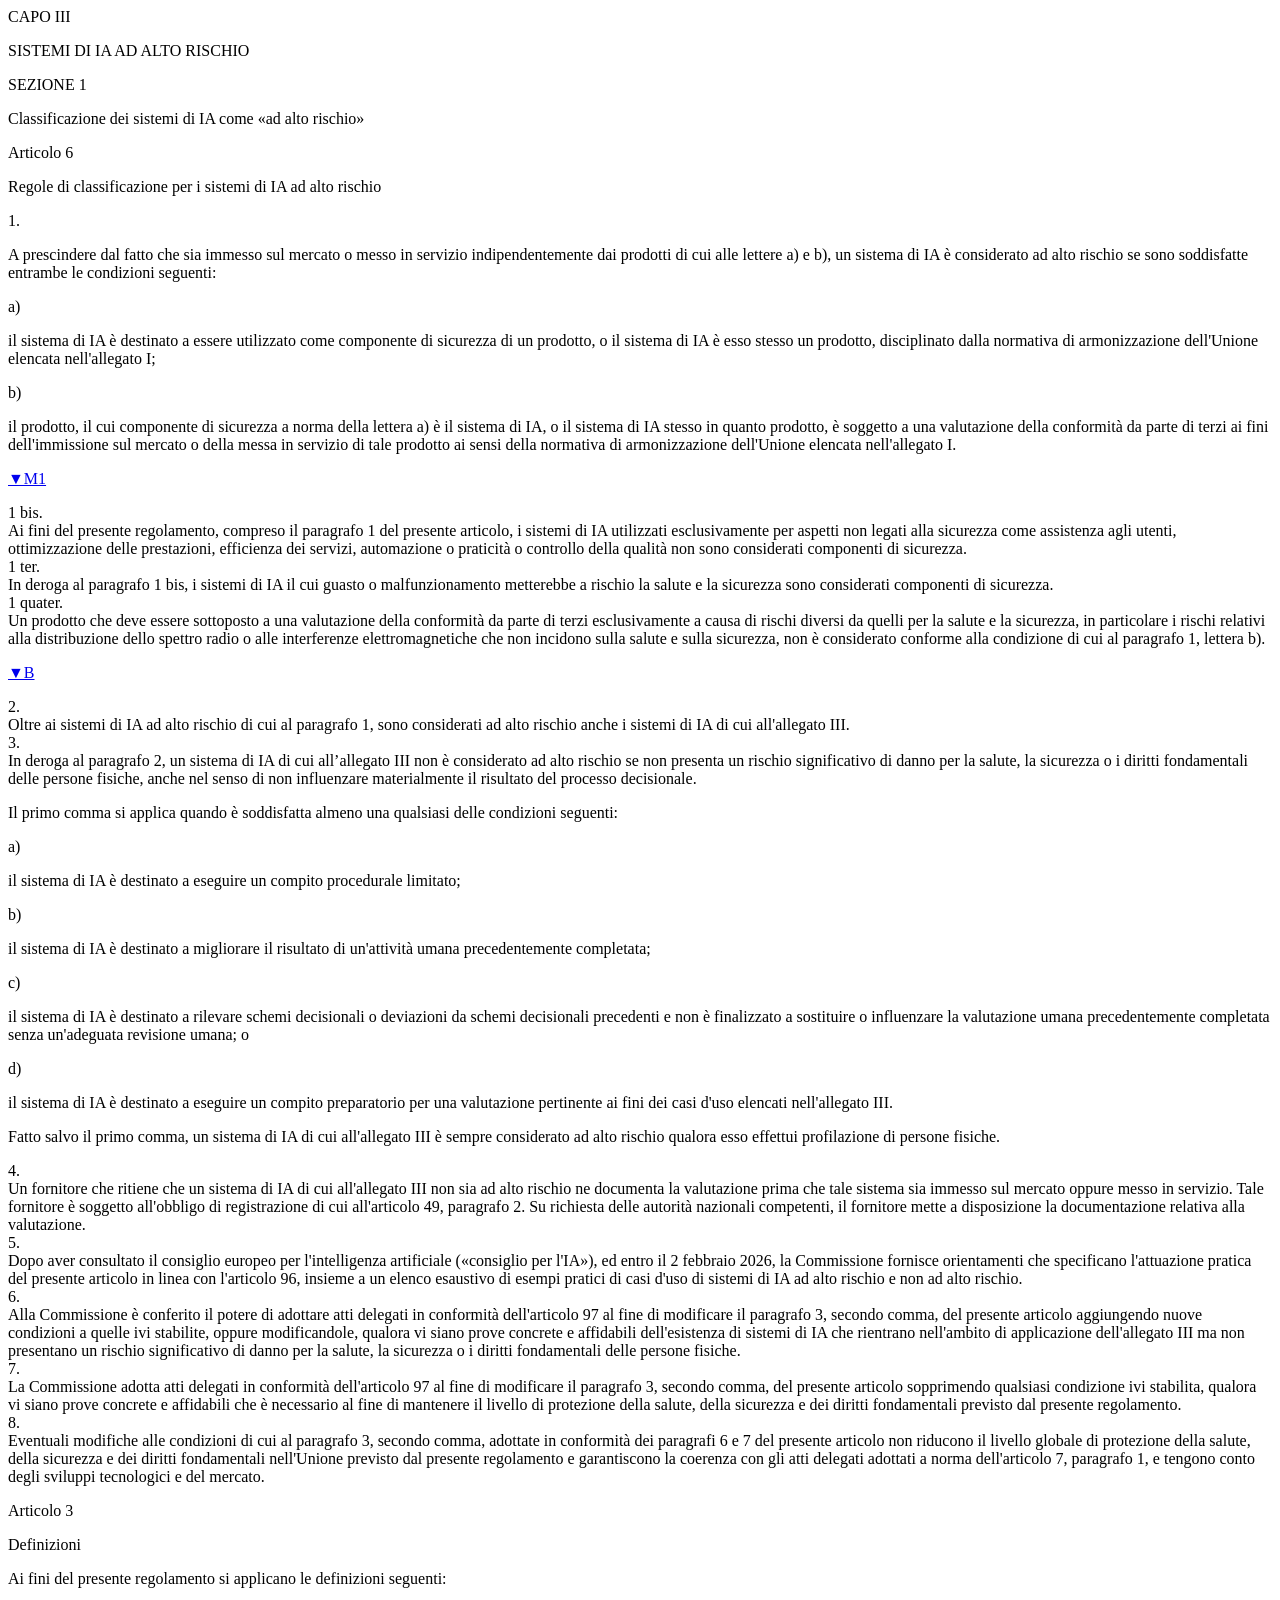
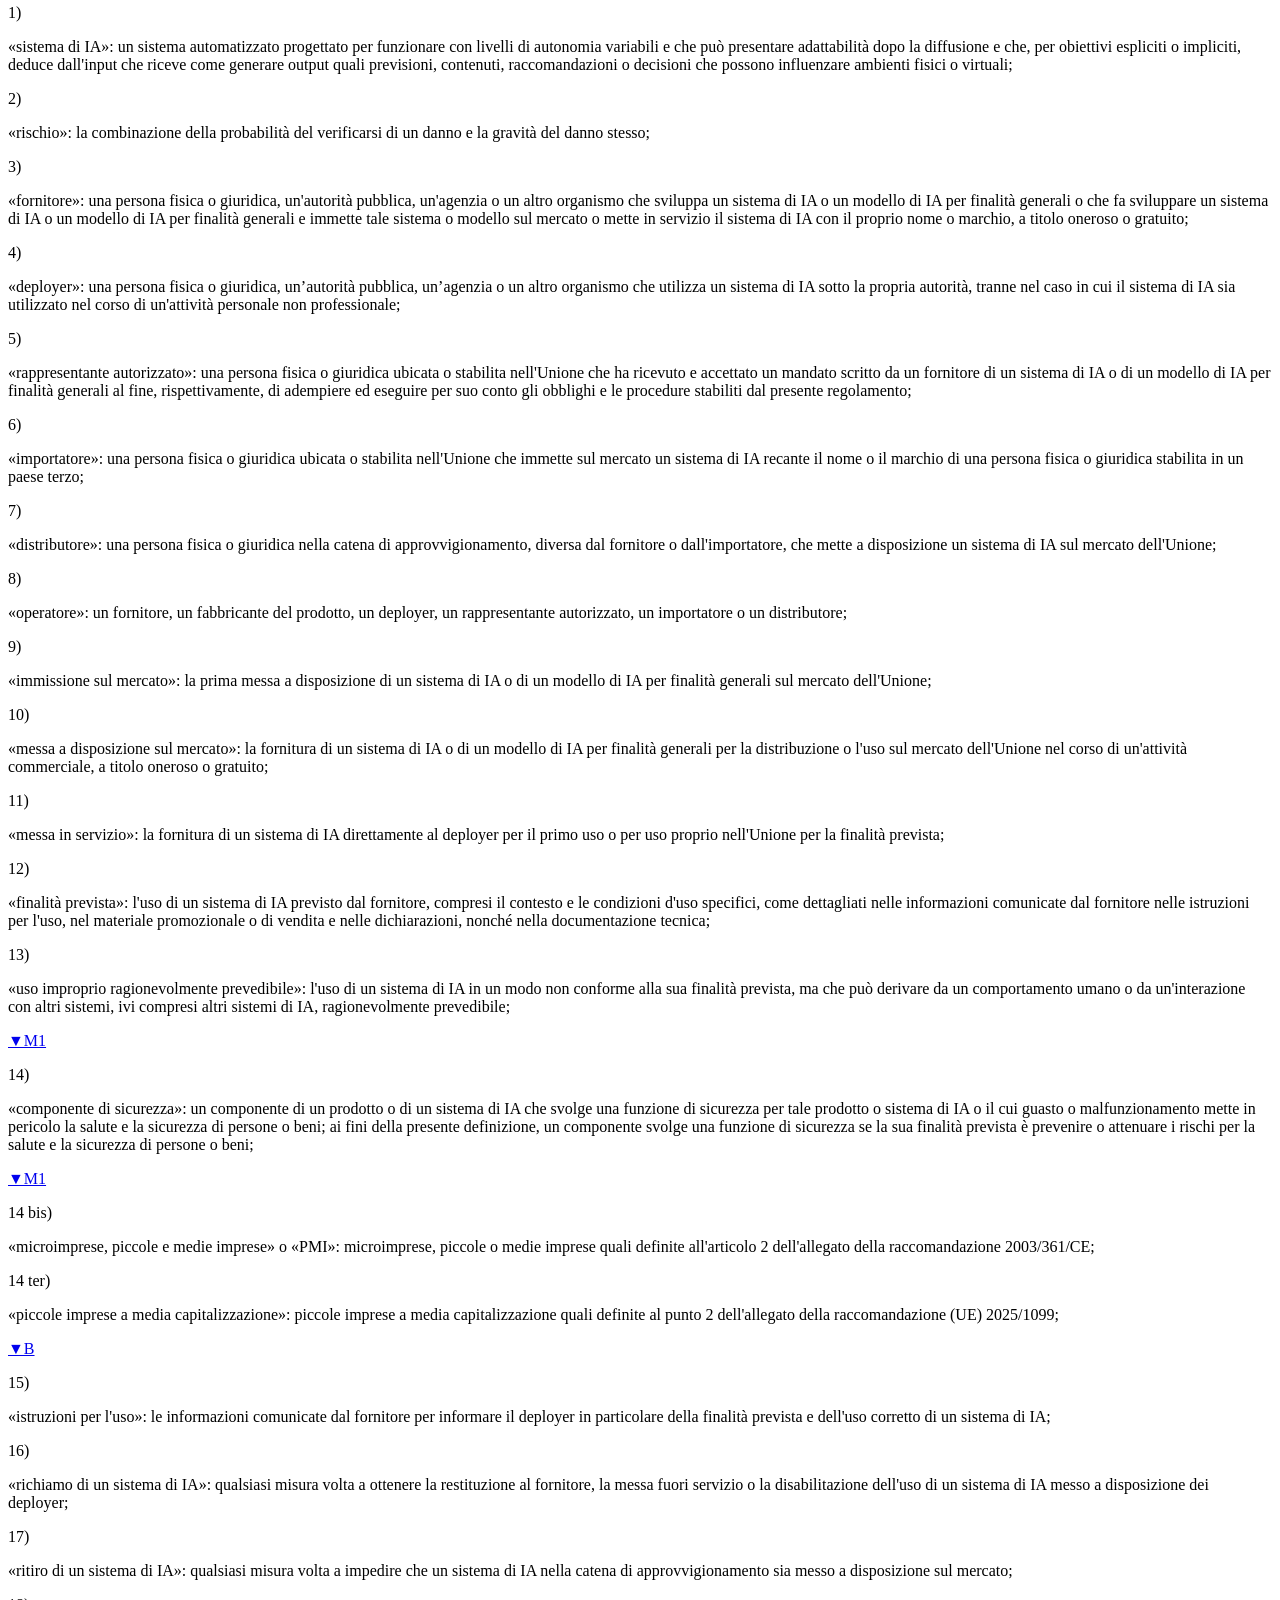
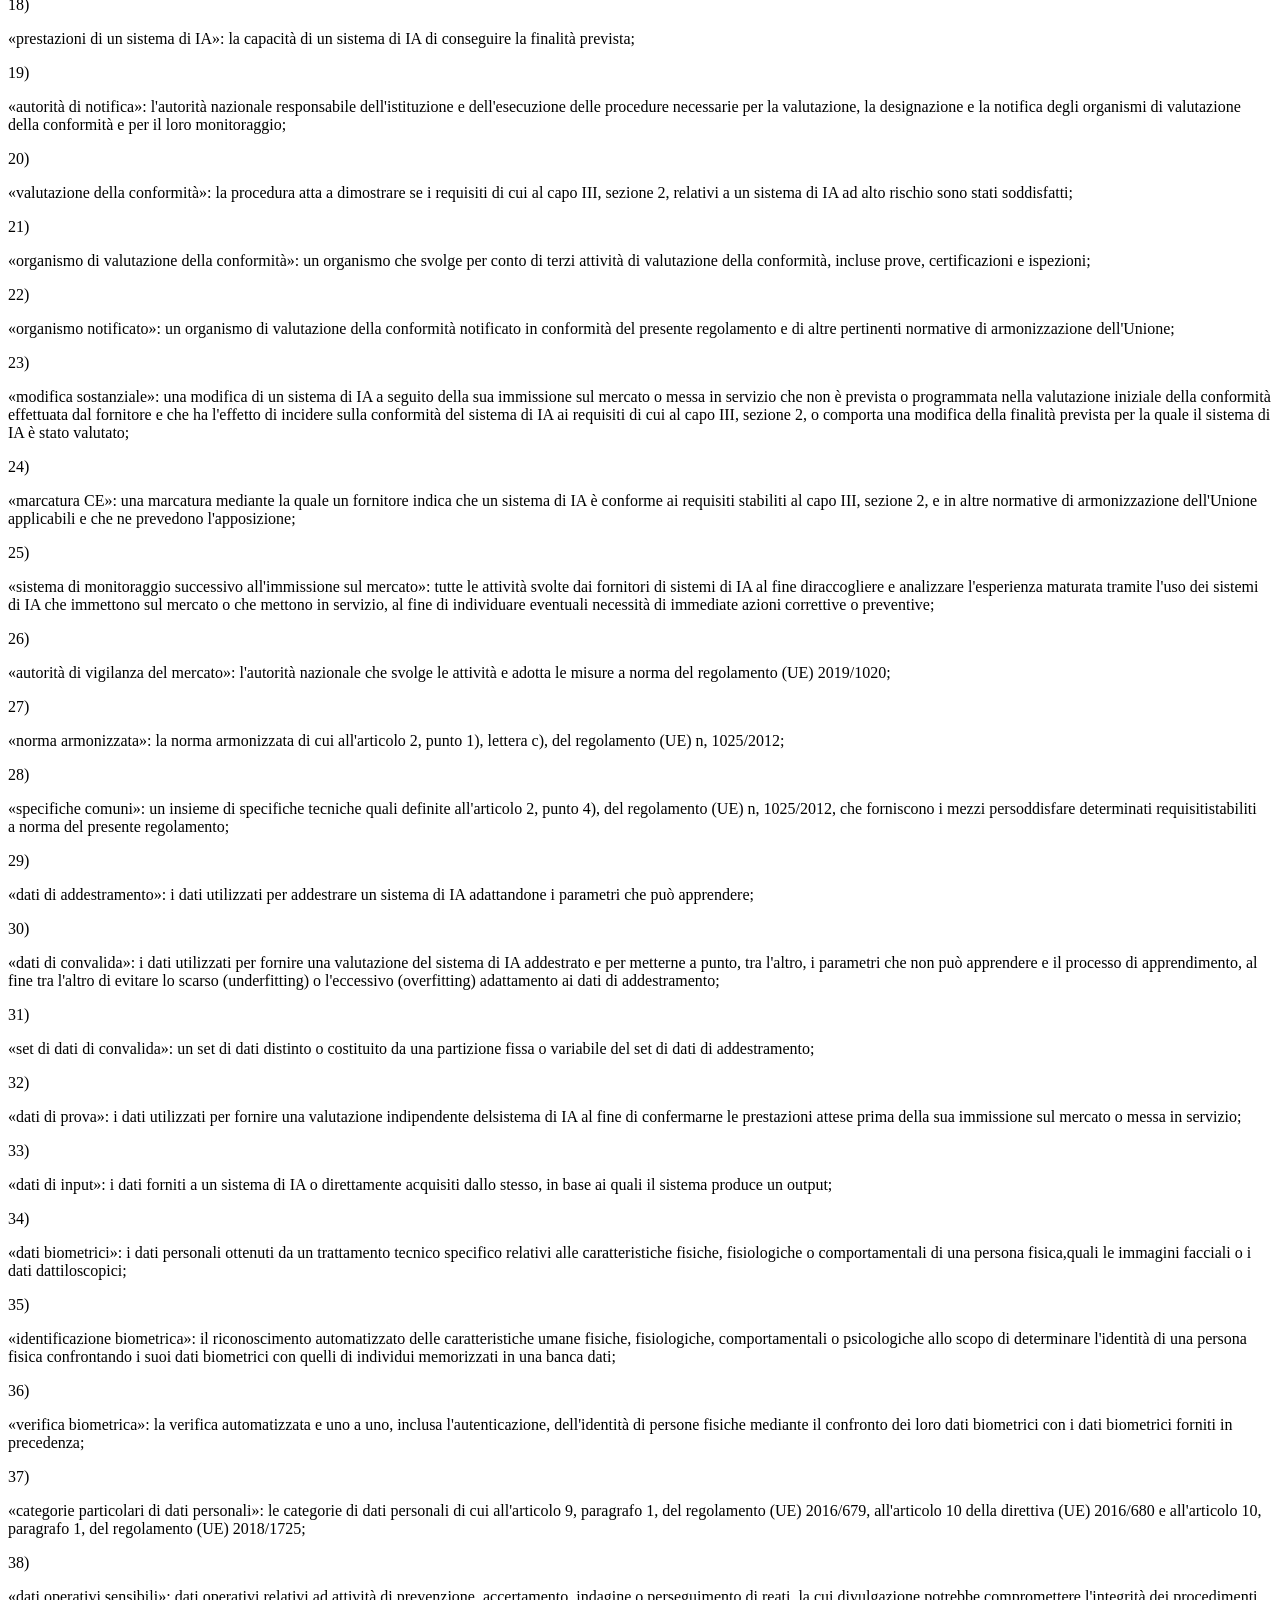
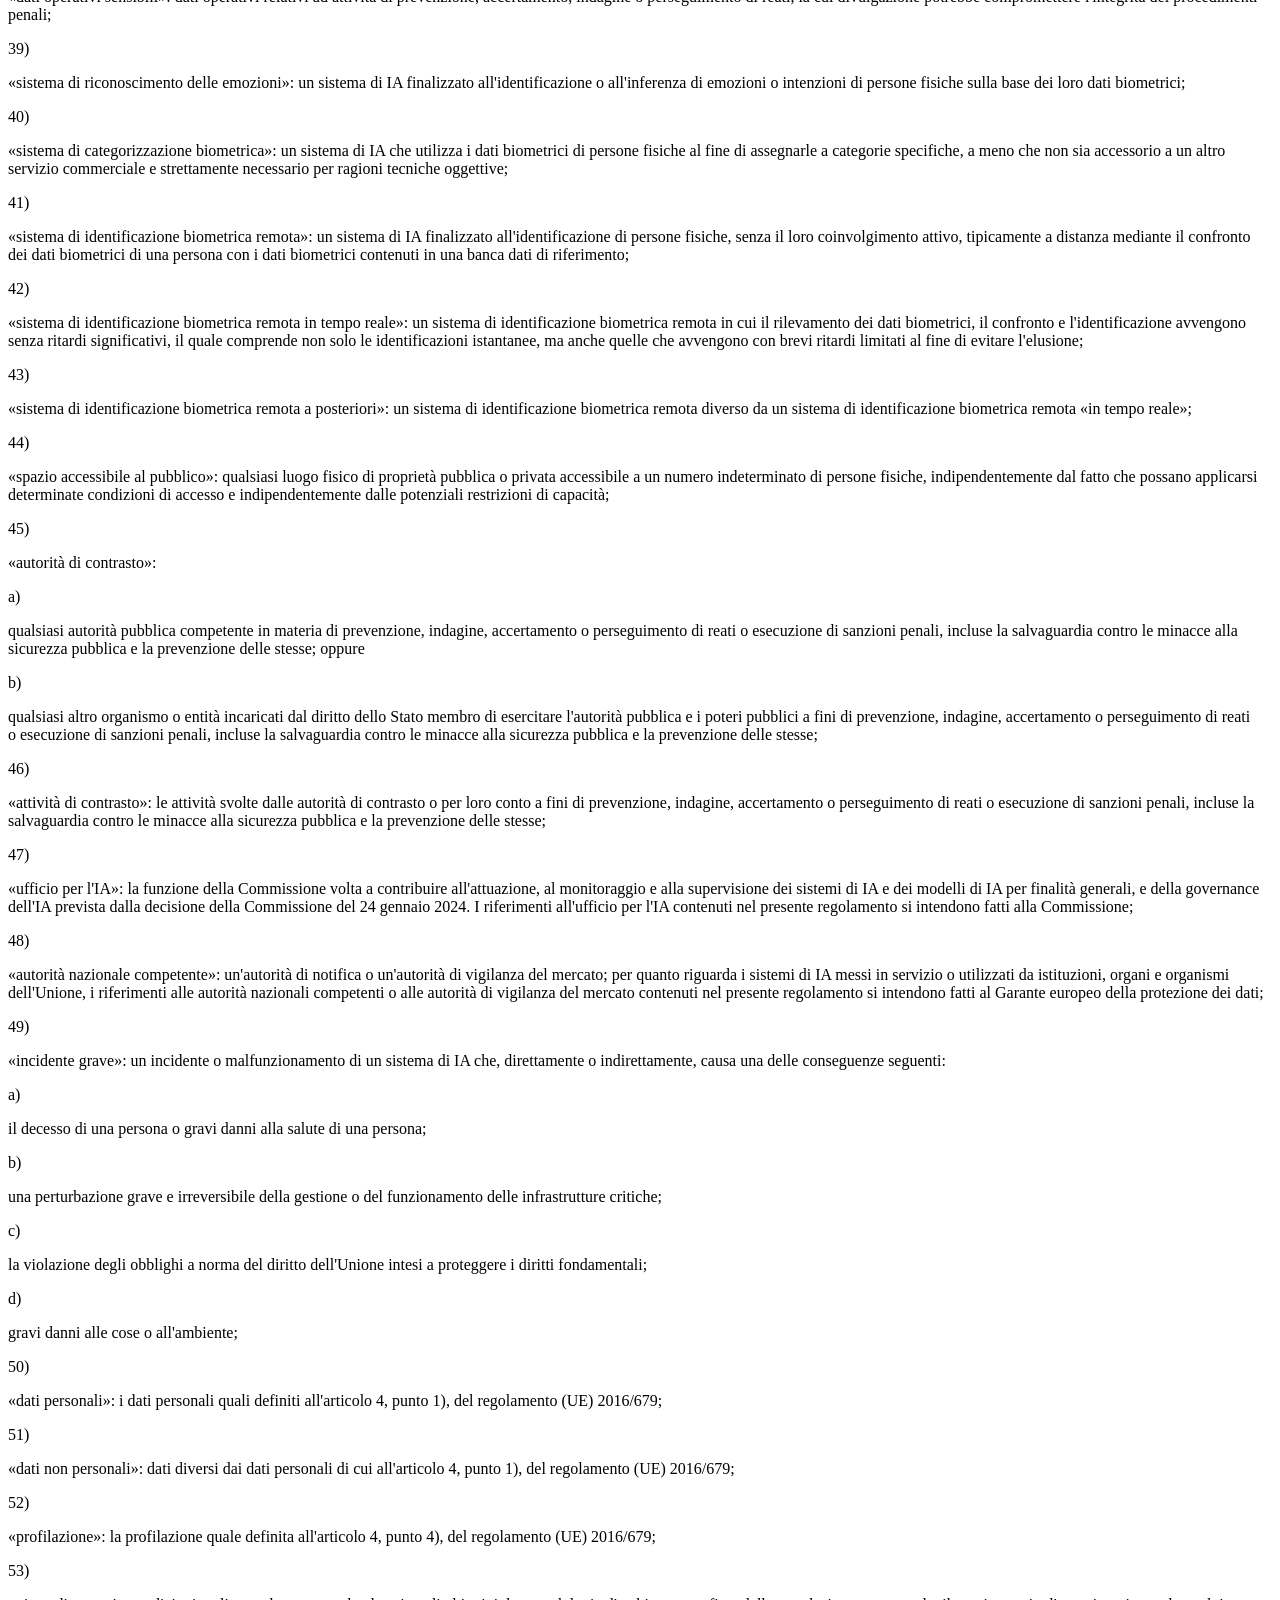
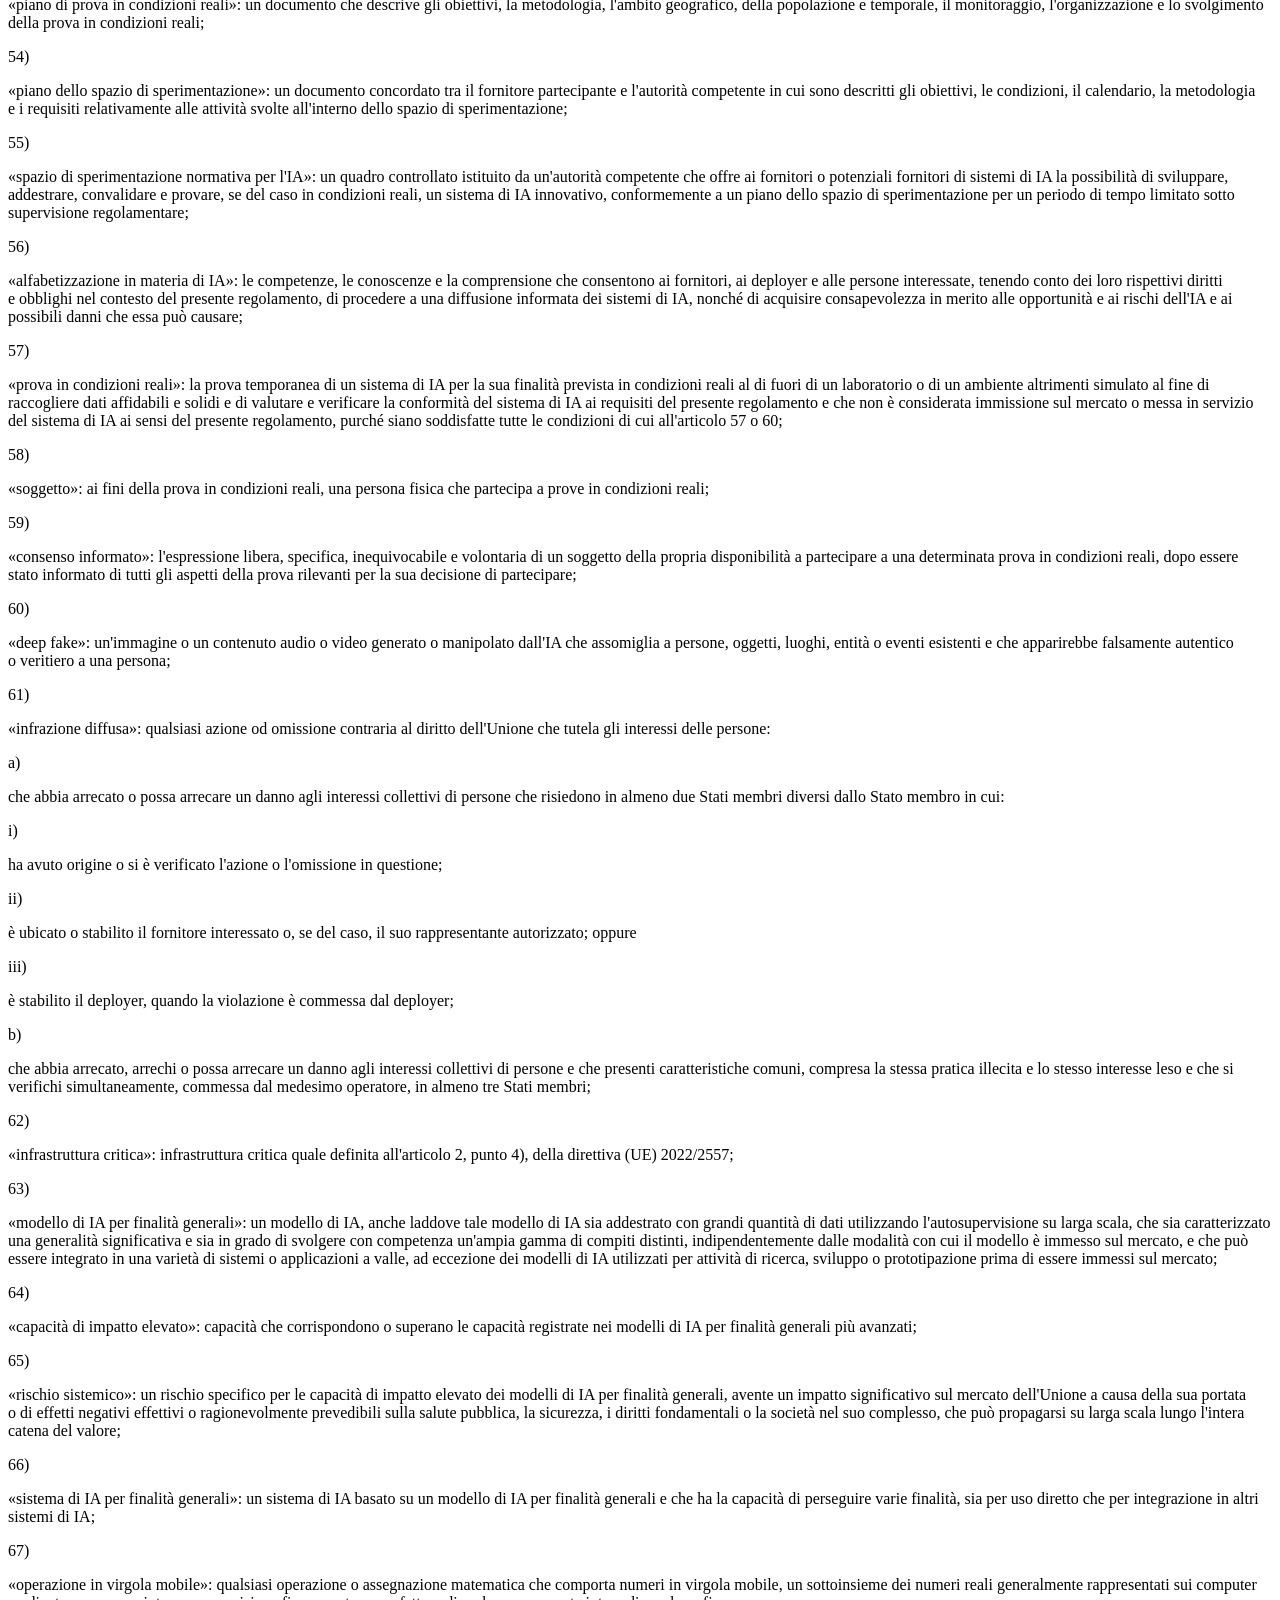
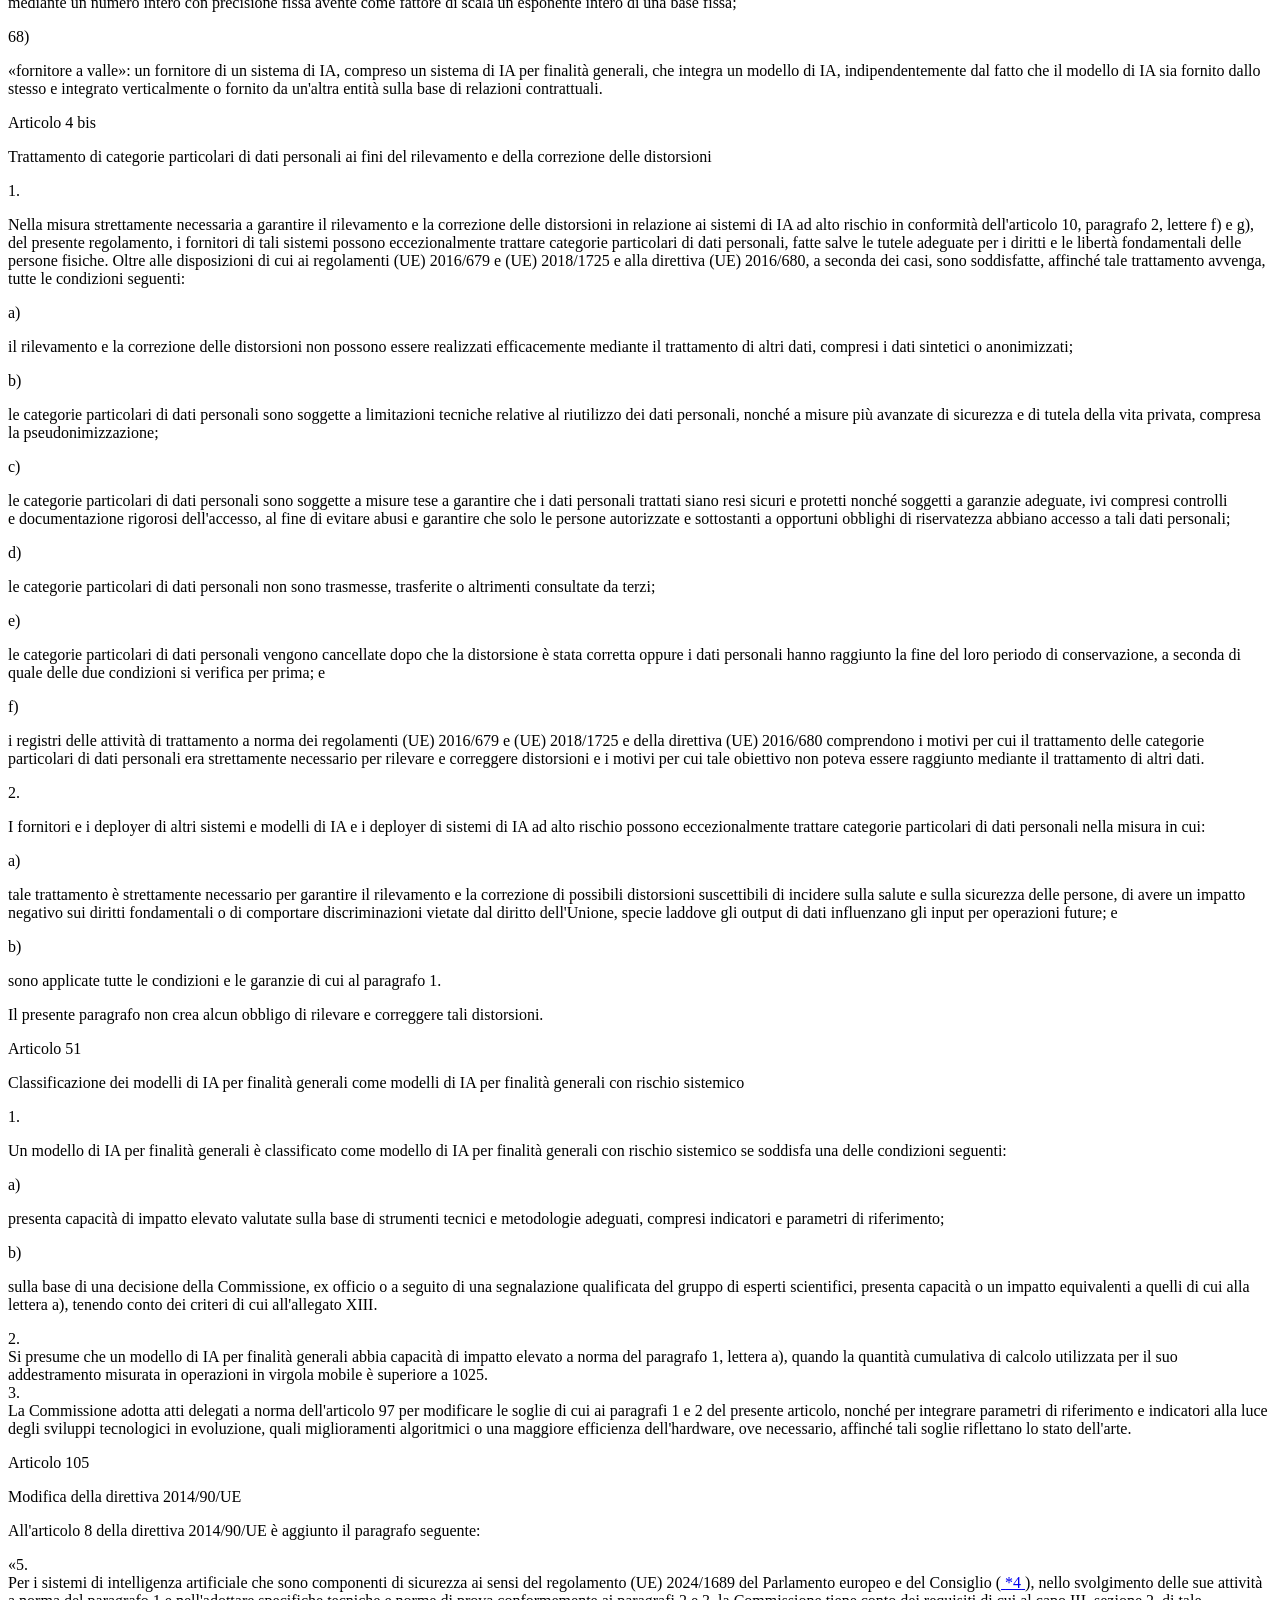
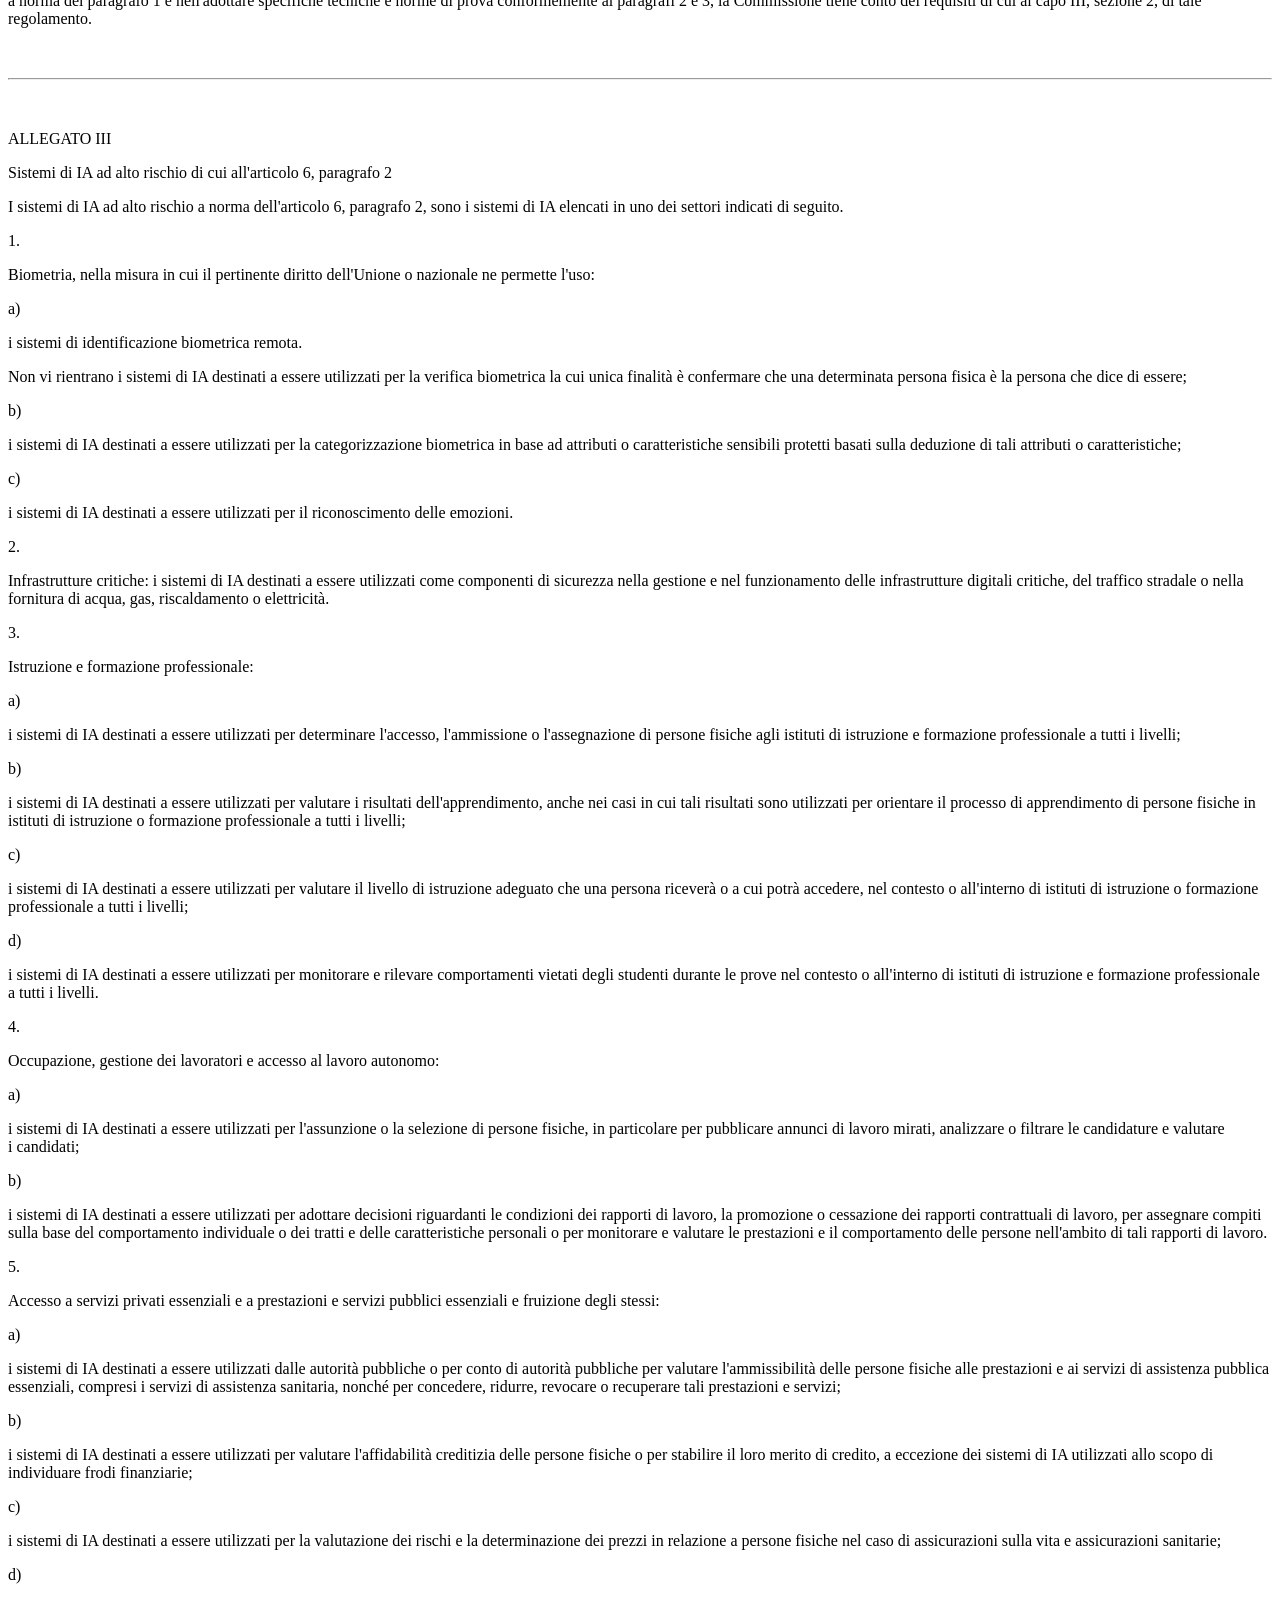
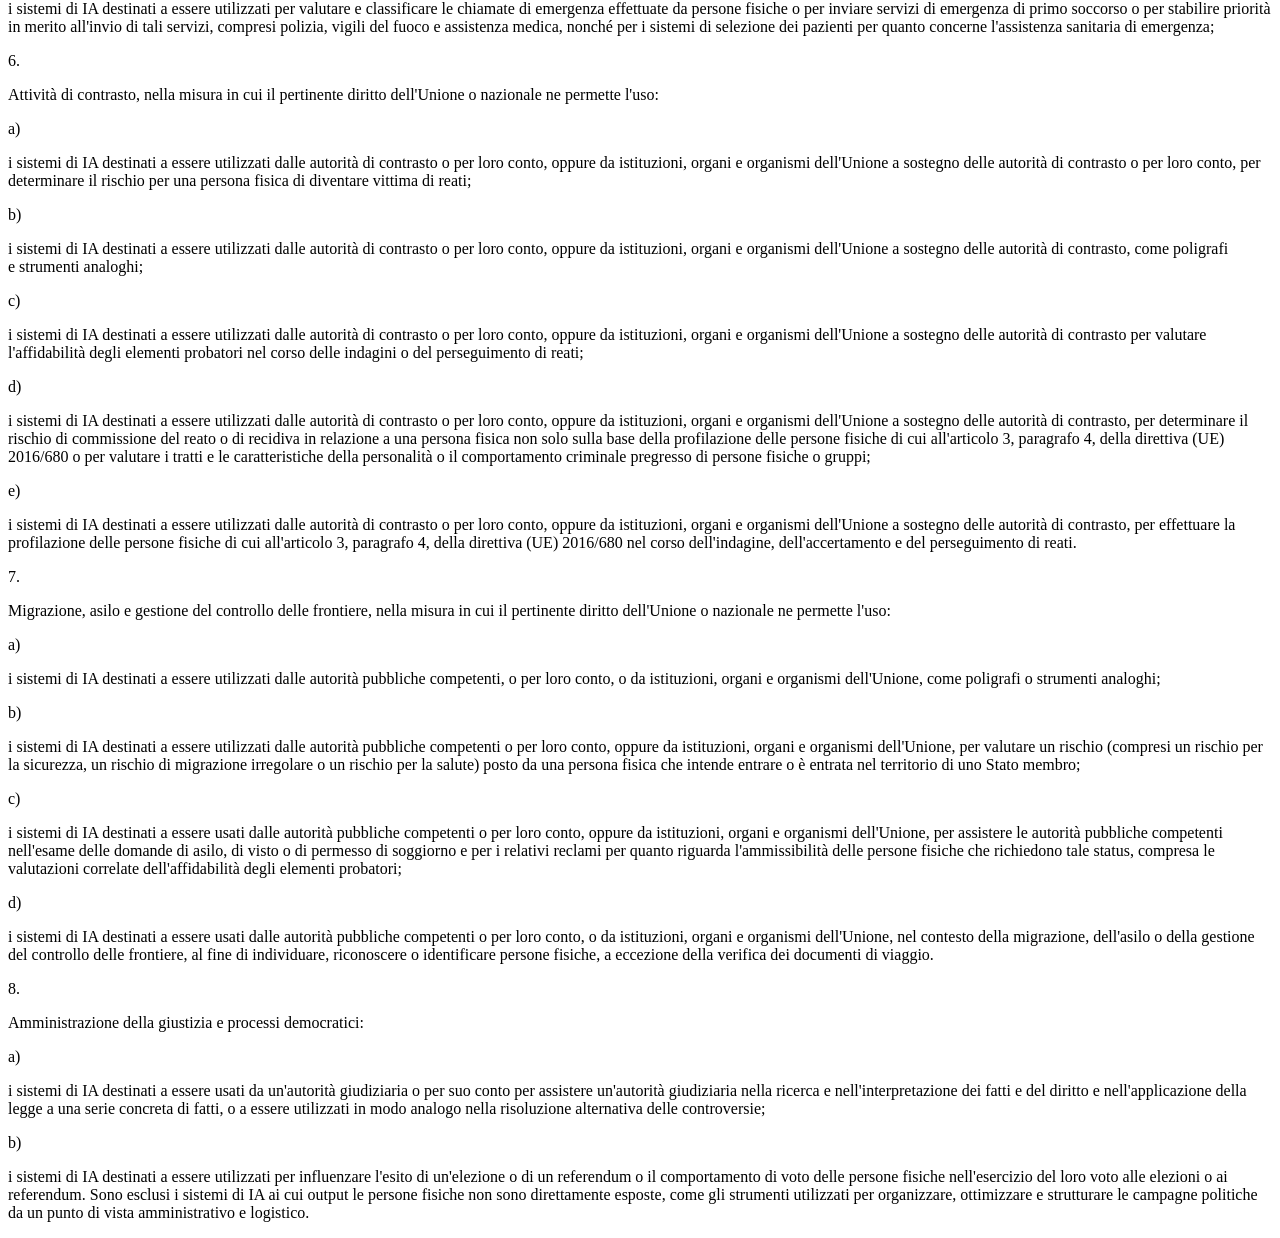
<file: tests/fixtures/eurlex/aia_consolidated_it.html>
<html><head><meta charset="utf-8"/></head><body><div class="eli-container"><div id="cpt_III">
            <p class="title-division-1" id="id-2e797132-d45b-41c0-b472-85c2972b7d15">CAPO III</p>
            <p class="title-division-2" id="id-451fe09a-6f8b-4c39-bb5f-3d28a1bc5301">
               <span class="boldface">SISTEMI DI IA AD ALTO RISCHIO</span>
            </p>
            <div id="cpt_III.sct_1">
               <p class="title-division-1" id="id-47361c5d-5ed9-42c9-9608-a7d9d29cb61f">
                  <span class="italics">SEZIONE 1</span>
               </p>
               <p class="title-division-2" id="id-609737f5-d1ff-4583-8b99-38ce39196f24">
                  <span class="boldface">
                     <span class="italics">Classificazione dei sistemi di IA come «ad alto rischio»
                           </span>
                  </span>
               </p>
               <div class="eli-subdivision" id="art_6">
                  <p class="title-article-norm" id="id-9a834a44-21d1-427c-ab5e-c180ea4f356d">Articolo 6</p>
                  <div class="eli-title" id="art_6.tit_1">
                     <p class="stitle-article-norm">Regole di classificazione per i sistemi di IA ad alto rischio</p>
                  </div>
                  <div class="norm">
                     <span class="no-parag">1.  </span>
                     <div class="norm inline-element">
                        <p class="norm inline-element">A prescindere dal fatto che sia immesso sul mercato o messo in servizio indipendentemente dai prodotti di cui alle lettere a) e b), un sistema di IA è considerato ad alto rischio se sono soddisfatte entrambe le condizioni seguenti:</p>
                        <div class="grid-container grid-list">
                           <div class="list grid-list-column-1">
                              <span>a) </span>
                           </div>
                           <div class="grid-list-column-2">
                              <p class="norm">il sistema di IA è destinato a essere utilizzato come componente di sicurezza di un prodotto, o il sistema di IA è esso stesso un prodotto, disciplinato dalla normativa di armonizzazione dell'Unione elencata nell'allegato I;</p>
                           </div>
                        </div>
                        <div class="grid-container grid-list">
                           <div class="list grid-list-column-1">
                              <span>b) </span>
                           </div>
                           <div class="grid-list-column-2">
                              <p class="norm">il prodotto, il cui componente di sicurezza a norma della lettera a) è il sistema di IA, o il sistema di IA stesso in quanto prodotto, è soggetto a una valutazione della conformità da parte di terzi ai fini dell'immissione sul mercato o della messa in servizio di tale prodotto ai sensi della normativa di armonizzazione dell'Unione elencata nell'allegato I.</p>
                           </div>
                        </div>
                     </div>
                  </div>
                  <p class="modref">
                     <a href="http://publications.europa.eu/resource/celex/32026R1744" onclick="window.open(this.href,'_blank'); return false;" title="32026R1744: INSERTED">▼M1</a>
                  </p>
                  <div class="norm">
                     <span class="no-parag">1 bis.  </span>
                     <div class="norm inline-element">Ai fini del presente regolamento, compreso il paragrafo 1 del presente articolo, i sistemi di IA utilizzati esclusivamente per aspetti non legati alla sicurezza come assistenza agli utenti, ottimizzazione delle prestazioni, efficienza dei servizi, automazione o praticità o controllo della qualità non sono considerati componenti di sicurezza.</div>
                  </div>
                  <div class="norm">
                     <span class="no-parag">1 ter.  </span>
                     <div class="norm inline-element">In deroga al paragrafo 1 bis, i sistemi di IA il cui guasto o malfunzionamento metterebbe a rischio la salute e la sicurezza sono considerati componenti di sicurezza.</div>
                  </div>
                  <div class="norm">
                     <span class="no-parag">1 quater.  </span>
                     <div class="norm inline-element">Un prodotto che deve essere sottoposto a una valutazione della conformità da parte di terzi esclusivamente a causa di rischi diversi da quelli per la salute e la sicurezza, in particolare i rischi relativi alla distribuzione dello spettro radio o alle interferenze elettromagnetiche che non incidono sulla salute e sulla sicurezza, non è considerato conforme alla condizione di cui al paragrafo 1, lettera b).</div>
                  </div>
                  <p class="modref">
                     <a href="http://publications.europa.eu/resource/celex/32024R1689" onclick="window.open(this.href,'_blank'); return false;" title="32024R1689">▼B</a>
                  </p>
                  <div class="norm">
                     <span class="no-parag">2.  </span>
                     <div class="norm inline-element">Oltre ai sistemi di IA ad alto rischio di cui al paragrafo 1, sono considerati ad alto rischio anche i sistemi di IA di cui all'allegato III.</div>
                  </div>
                  <div class="norm">
                     <span class="no-parag">3.  </span>
                     <div class="norm inline-element">In deroga al paragrafo 2, un sistema di IA di cui all’allegato III non è considerato ad alto rischio se non presenta un rischio significativo di danno per la salute, la sicurezza o i diritti fondamentali delle persone fisiche, anche nel senso di non influenzare materialmente il risultato del processo decisionale.</div>
                  </div>
                  <p class="norm inline-element">Il primo comma si applica quando è soddisfatta almeno una qualsiasi delle condizioni seguenti:</p>
                  <div class="grid-container grid-list">
                     <div class="list grid-list-column-1">
                        <span>a) </span>
                     </div>
                     <div class="grid-list-column-2">
                        <p class="norm">il sistema di IA è destinato a eseguire un compito procedurale limitato;</p>
                     </div>
                  </div>
                  <div class="grid-container grid-list">
                     <div class="list grid-list-column-1">
                        <span>b) </span>
                     </div>
                     <div class="grid-list-column-2">
                        <p class="norm">il sistema di IA è destinato a migliorare il risultato di un'attività umana precedentemente completata;</p>
                     </div>
                  </div>
                  <div class="grid-container grid-list">
                     <div class="list grid-list-column-1">
                        <span>c) </span>
                     </div>
                     <div class="grid-list-column-2">
                        <p class="norm">il sistema di IA è destinato a rilevare schemi decisionali o deviazioni da schemi decisionali precedenti e non è finalizzato a sostituire o influenzare la valutazione umana precedentemente completata senza un'adeguata revisione umana; o</p>
                     </div>
                  </div>
                  <div class="grid-container grid-list">
                     <div class="list grid-list-column-1">
                        <span>d) </span>
                     </div>
                     <div class="grid-list-column-2">
                        <p class="norm">il sistema di IA è destinato a eseguire un compito preparatorio per una valutazione pertinente ai fini dei casi d'uso elencati nell'allegato III.</p>
                     </div>
                  </div>
                  <p class="norm">Fatto salvo il primo comma, un sistema di IA di cui all'allegato III è sempre considerato ad alto rischio qualora esso effettui profilazione di persone fisiche.</p>
                  <div class="norm">
                     <span class="no-parag">4.  </span>
                     <div class="norm inline-element">Un fornitore che ritiene che un sistema di IA di cui all'allegato III non sia ad alto rischio ne documenta la valutazione prima che tale sistema sia immesso sul mercato oppure messo in servizio. Tale fornitore è soggetto all'obbligo di registrazione di cui all'articolo 49, paragrafo 2. Su richiesta delle autorità nazionali competenti, il fornitore mette a disposizione la documentazione relativa alla valutazione.</div>
                  </div>
                  <div class="norm">
                     <span class="no-parag">5.  </span>
                     <div class="norm inline-element">Dopo aver consultato il consiglio europeo per l'intelligenza artificiale («consiglio per l'IA»), ed entro il 2 febbraio 2026, la Commissione fornisce orientamenti che specificano l'attuazione pratica del presente articolo in linea con l'articolo 96, insieme a un elenco esaustivo di esempi pratici di casi d'uso di sistemi di IA ad alto rischio e non ad alto rischio.</div>
                  </div>
                  <div class="norm">
                     <span class="no-parag">6.  </span>
                     <div class="norm inline-element">Alla Commissione è conferito il potere di adottare atti delegati in conformità dell'articolo 97 al fine di modificare il paragrafo 3, secondo comma, del presente articolo aggiungendo nuove condizioni a quelle ivi stabilite, oppure modificandole, qualora vi siano prove concrete e affidabili dell'esistenza di sistemi di IA che rientrano nell'ambito di applicazione dell'allegato III ma non presentano un rischio significativo di danno per la salute, la sicurezza o i diritti fondamentali delle persone fisiche.</div>
                  </div>
                  <div class="norm">
                     <span class="no-parag">7.  </span>
                     <div class="norm inline-element">La Commissione adotta atti delegati in conformità dell'articolo 97 al fine di modificare il paragrafo 3, secondo comma, del presente articolo sopprimendo qualsiasi condizione ivi stabilita, qualora vi siano prove concrete e affidabili che è necessario al fine di mantenere il livello di protezione della salute, della sicurezza e dei diritti fondamentali previsto dal presente regolamento.</div>
                  </div>
                  <div class="norm">
                     <span class="no-parag">8.  </span>
                     <div class="norm inline-element">Eventuali modifiche alle condizioni di cui al paragrafo 3, secondo comma, adottate in conformità dei paragrafi 6 e 7 del presente articolo non riducono il livello globale di protezione della salute, della sicurezza e dei diritti fondamentali nell'Unione previsto dal presente regolamento e garantiscono la coerenza con gli atti delegati adottati a norma dell'articolo 7, paragrafo 1, e tengono conto degli sviluppi tecnologici e del mercato.</div>
                  </div>
               </div>
               </div>
            </div>
         <div class="eli-subdivision" id="art_3">
               <p class="title-article-norm" id="id-daf45f6c-458d-48f1-a375-3f82f56e2781">Articolo 3</p>
               <div class="eli-title" id="art_3.tit_1">
                  <p class="stitle-article-norm">Definizioni</p>
               </div>
               <p class="norm">Ai fini del presente regolamento si applicano le definizioni seguenti:</p>
               <div class="grid-container grid-list">
                  <div class="list grid-list-column-1">
                     <span>1) </span>
                  </div>
                  <div class="grid-list-column-2">
                     <p class="norm">«sistema di IA»: un sistema automatizzato progettato per funzionare con livelli di autonomia variabili e che può presentare adattabilità dopo la diffusione e che, per obiettivi espliciti o impliciti, deduce dall'input che riceve come generare output quali previsioni, contenuti, raccomandazioni o decisioni che possono influenzare ambienti fisici o virtuali;</p>
                  </div>
               </div>
               <div class="grid-container grid-list">
                  <div class="list grid-list-column-1">
                     <span>2) </span>
                  </div>
                  <div class="grid-list-column-2">
                     <p class="norm">«rischio»: la combinazione della probabilità del verificarsi di un danno e la gravità del danno stesso;</p>
                  </div>
               </div>
               <div class="grid-container grid-list">
                  <div class="list grid-list-column-1">
                     <span>3) </span>
                  </div>
                  <div class="grid-list-column-2">
                     <p class="norm">«fornitore»: una persona fisica o giuridica, un'autorità pubblica, un'agenzia o un altro organismo che sviluppa un sistema di IA o un modello di IA per finalità generali o che fa sviluppare un sistema di IA o un modello di IA per finalità generali e immette tale sistema o modello sul mercato o mette in servizio il sistema di IA con il proprio nome o marchio, a titolo oneroso o gratuito;</p>
                  </div>
               </div>
               <div class="grid-container grid-list">
                  <div class="list grid-list-column-1">
                     <span>4) </span>
                  </div>
                  <div class="grid-list-column-2">
                     <p class="norm">«deployer»: una persona fisica o giuridica, un’autorità pubblica, un’agenzia o un altro organismo che utilizza un sistema di IA sotto la propria autorità, tranne nel caso in cui il sistema di IA sia utilizzato nel corso di un'attività personale non professionale;</p>
                  </div>
               </div>
               <div class="grid-container grid-list">
                  <div class="list grid-list-column-1">
                     <span>5) </span>
                  </div>
                  <div class="grid-list-column-2">
                     <p class="norm">«rappresentante autorizzato»: una persona fisica o giuridica ubicata o stabilita nell'Unione che ha ricevuto e accettato un mandato scritto da un fornitore di un sistema di IA o di un modello di IA per finalità generali al fine, rispettivamente, di adempiere ed eseguire per suo conto gli obblighi e le procedure stabiliti dal presente regolamento;</p>
                  </div>
               </div>
               <div class="grid-container grid-list">
                  <div class="list grid-list-column-1">
                     <span>6) </span>
                  </div>
                  <div class="grid-list-column-2">
                     <p class="norm">«importatore»: una persona fisica o giuridica ubicata o stabilita nell'Unione che immette sul mercato un sistema di IA recante il nome o il marchio di una persona fisica o giuridica stabilita in un paese terzo;</p>
                  </div>
               </div>
               <div class="grid-container grid-list">
                  <div class="list grid-list-column-1">
                     <span>7) </span>
                  </div>
                  <div class="grid-list-column-2">
                     <p class="norm">«distributore»: una persona fisica o giuridica nella catena di approvvigionamento, diversa dal fornitore o dall'importatore, che mette a disposizione un sistema di IA sul mercato dell'Unione;</p>
                  </div>
               </div>
               <div class="grid-container grid-list">
                  <div class="list grid-list-column-1">
                     <span>8) </span>
                  </div>
                  <div class="grid-list-column-2">
                     <p class="norm">«operatore»: un fornitore, un fabbricante del prodotto, un deployer, un rappresentante autorizzato, un importatore o un distributore;</p>
                  </div>
               </div>
               <div class="grid-container grid-list">
                  <div class="list grid-list-column-1">
                     <span>9) </span>
                  </div>
                  <div class="grid-list-column-2">
                     <p class="norm">«immissione sul mercato»: la prima messa a disposizione di un sistema di IA o di un modello di IA per finalità generali sul mercato dell'Unione;</p>
                  </div>
               </div>
               <div class="grid-container grid-list">
                  <div class="list grid-list-column-1">
                     <span>10) </span>
                  </div>
                  <div class="grid-list-column-2">
                     <p class="norm">«messa a disposizione sul mercato»: la fornitura di un sistema di IA o di un modello di IA per finalità generali per la distribuzione o l'uso sul mercato dell'Unione nel corso di un'attività commerciale, a titolo oneroso o gratuito;</p>
                  </div>
               </div>
               <div class="grid-container grid-list">
                  <div class="list grid-list-column-1">
                     <span>11) </span>
                  </div>
                  <div class="grid-list-column-2">
                     <p class="norm">«messa in servizio»: la fornitura di un sistema di IA direttamente al deployer per il primo uso o per uso proprio nell'Unione per la finalità prevista;</p>
                  </div>
               </div>
               <div class="grid-container grid-list">
                  <div class="list grid-list-column-1">
                     <span>12) </span>
                  </div>
                  <div class="grid-list-column-2">
                     <p class="norm">«finalità prevista»: l'uso di un sistema di IA previsto dal fornitore, compresi il contesto e le condizioni d'uso specifici, come dettagliati nelle informazioni comunicate dal fornitore nelle istruzioni per l'uso, nel materiale promozionale o di vendita e nelle dichiarazioni, nonché nella documentazione tecnica;</p>
                  </div>
               </div>
               <div class="grid-container grid-list">
                  <div class="list grid-list-column-1">
                     <span>13) </span>
                  </div>
                  <div class="grid-list-column-2">
                     <p class="norm">«uso improprio ragionevolmente prevedibile»: l'uso di un sistema di IA in un modo non conforme alla sua finalità prevista, ma che può derivare da un comportamento umano o da un'interazione con altri sistemi, ivi compresi altri sistemi di IA, ragionevolmente prevedibile;</p>
                  </div>
               </div>
               <p class="modref">
                  <a href="http://publications.europa.eu/resource/celex/32026R1744" onclick="window.open(this.href,'_blank'); return false;" title="32026R1744: REPLACED">▼M1</a>
               </p>
               <div class="grid-container grid-list">
                  <div class="list grid-list-column-1">
                     <span>14) </span>
                  </div>
                  <div class="grid-list-column-2">
                     <p class="norm">«componente di sicurezza»: un componente di un prodotto o di un sistema di IA che svolge una funzione di sicurezza per tale prodotto o sistema di IA o il cui guasto o malfunzionamento mette in pericolo la salute e la sicurezza di persone o beni; ai fini della presente definizione, un componente svolge una funzione di sicurezza se la sua finalità prevista è prevenire o attenuare i rischi per la salute e la sicurezza di persone o beni;</p>
                  </div>
               </div>
               <p class="modref">
                  <a href="http://publications.europa.eu/resource/celex/32026R1744" onclick="window.open(this.href,'_blank'); return false;" title="32026R1744: INSERTED">▼M1</a>
               </p>
               <div class="grid-container grid-list">
                  <div class="list grid-list-column-1">
                     <span>14 bis) </span>
                  </div>
                  <div class="grid-list-column-2">
                     <p class="norm">«microimprese, piccole e medie imprese» o «PMI»: microimprese, piccole o medie imprese quali definite all'articolo 2 dell'allegato della raccomandazione 2003/361/CE;</p>
                  </div>
               </div>
               <div class="grid-container grid-list">
                  <div class="list grid-list-column-1">
                     <span>14 ter) </span>
                  </div>
                  <div class="grid-list-column-2">
                     <p class="norm">«piccole imprese a media capitalizzazione»: piccole imprese a media capitalizzazione quali definite al punto 2 dell'allegato della raccomandazione (UE) 2025/1099;</p>
                  </div>
               </div>
               <p class="modref">
                  <a href="http://publications.europa.eu/resource/celex/32024R1689" onclick="window.open(this.href,'_blank'); return false;" title="32024R1689">▼B</a>
               </p>
               <div class="grid-container grid-list">
                  <div class="list grid-list-column-1">
                     <span>15) </span>
                  </div>
                  <div class="grid-list-column-2">
                     <p class="norm">«istruzioni per l'uso»: le informazioni comunicate dal fornitore per informare il deployer in particolare della finalità prevista e dell'uso corretto di un sistema di IA;</p>
                  </div>
               </div>
               <div class="grid-container grid-list">
                  <div class="list grid-list-column-1">
                     <span>16) </span>
                  </div>
                  <div class="grid-list-column-2">
                     <p class="norm">«richiamo di un sistema di IA»: qualsiasi misura volta a ottenere la restituzione al fornitore, la messa fuori servizio o la disabilitazione dell'uso di un sistema di IA messo a disposizione dei deployer;</p>
                  </div>
               </div>
               <div class="grid-container grid-list">
                  <div class="list grid-list-column-1">
                     <span>17) </span>
                  </div>
                  <div class="grid-list-column-2">
                     <p class="norm">«ritiro di un sistema di IA»: qualsiasi misura volta a impedire che un sistema di IA nella catena di approvvigionamento sia messo a disposizione sul mercato;</p>
                  </div>
               </div>
               <div class="grid-container grid-list">
                  <div class="list grid-list-column-1">
                     <span>18) </span>
                  </div>
                  <div class="grid-list-column-2">
                     <p class="norm">«prestazioni di un sistema di IA»: la capacità di un sistema di IA di conseguire la finalità prevista;</p>
                  </div>
               </div>
               <div class="grid-container grid-list">
                  <div class="list grid-list-column-1">
                     <span>19) </span>
                  </div>
                  <div class="grid-list-column-2">
                     <p class="norm">«autorità di notifica»: l'autorità nazionale responsabile dell'istituzione e dell'esecuzione delle procedure necessarie per la valutazione, la designazione e la notifica degli organismi di valutazione della conformità e per il loro monitoraggio;</p>
                  </div>
               </div>
               <div class="grid-container grid-list">
                  <div class="list grid-list-column-1">
                     <span>20) </span>
                  </div>
                  <div class="grid-list-column-2">
                     <p class="norm">«valutazione della conformità»: la procedura atta a dimostrare se i requisiti di cui al capo III, sezione 2, relativi a un sistema di IA ad alto rischio sono stati soddisfatti;</p>
                  </div>
               </div>
               <div class="grid-container grid-list">
                  <div class="list grid-list-column-1">
                     <span>21) </span>
                  </div>
                  <div class="grid-list-column-2">
                     <p class="norm">«organismo di valutazione della conformità»: un organismo che svolge per conto di terzi attività di valutazione della conformità, incluse prove, certificazioni e ispezioni;</p>
                  </div>
               </div>
               <div class="grid-container grid-list">
                  <div class="list grid-list-column-1">
                     <span>22) </span>
                  </div>
                  <div class="grid-list-column-2">
                     <p class="norm">«organismo notificato»: un organismo di valutazione della conformità notificato in conformità del presente regolamento e di altre pertinenti normative di armonizzazione dell'Unione;</p>
                  </div>
               </div>
               <div class="grid-container grid-list">
                  <div class="list grid-list-column-1">
                     <span>23) </span>
                  </div>
                  <div class="grid-list-column-2">
                     <p class="norm">«modifica sostanziale»: una modifica di un sistema di IA a seguito della sua immissione sul mercato o messa in servizio che non è prevista o programmata nella valutazione iniziale della conformità effettuata dal fornitore e che ha l'effetto di incidere sulla conformità del sistema di IA ai requisiti di cui al capo III, sezione 2, o comporta una modifica della finalità prevista per la quale il sistema di IA è stato valutato;</p>
                  </div>
               </div>
               <div class="grid-container grid-list">
                  <div class="list grid-list-column-1">
                     <span>24) </span>
                  </div>
                  <div class="grid-list-column-2">
                     <p class="norm">«marcatura CE»: una marcatura mediante la quale un fornitore indica che un sistema di IA è conforme ai requisiti stabiliti al capo III, sezione 2, e in altre normative di armonizzazione dell'Unione applicabili e che ne prevedono l'apposizione;</p>
                  </div>
               </div>
               <div class="grid-container grid-list">
                  <div class="list grid-list-column-1">
                     <span>25) </span>
                  </div>
                  <div class="grid-list-column-2">
                     <p class="norm">«sistema di monitoraggio successivo all'immissione sul mercato»: tutte le attività svolte dai fornitori di sistemi di IA al fine diraccogliere e analizzare l'esperienza maturata tramite l'uso dei sistemi di IA che immettono sul mercato o che mettono in servizio, al fine di individuare eventuali necessità di immediate azioni correttive o preventive;</p>
                  </div>
               </div>
               <div class="grid-container grid-list">
                  <div class="list grid-list-column-1">
                     <span>26) </span>
                  </div>
                  <div class="grid-list-column-2">
                     <p class="norm">«autorità di vigilanza del mercato»: l'autorità nazionale che svolge le attività e adotta le misure a norma del regolamento (UE) 2019/1020;</p>
                  </div>
               </div>
               <div class="grid-container grid-list">
                  <div class="list grid-list-column-1">
                     <span>27) </span>
                  </div>
                  <div class="grid-list-column-2">
                     <p class="norm">«norma armonizzata»: la norma armonizzata di cui all'articolo 2, punto 1), lettera c), del regolamento (UE) n, 1025/2012;</p>
                  </div>
               </div>
               <div class="grid-container grid-list">
                  <div class="list grid-list-column-1">
                     <span>28) </span>
                  </div>
                  <div class="grid-list-column-2">
                     <p class="norm">«specifiche comuni»: un insieme di specifiche tecniche quali definite all'articolo 2, punto 4), del regolamento (UE) n, 1025/2012, che forniscono i mezzi persoddisfare determinati requisitistabiliti a norma del presente regolamento;</p>
                  </div>
               </div>
               <div class="grid-container grid-list">
                  <div class="list grid-list-column-1">
                     <span>29) </span>
                  </div>
                  <div class="grid-list-column-2">
                     <p class="norm">«dati di addestramento»: i dati utilizzati per addestrare un sistema di IA adattandone i parametri che può apprendere;</p>
                  </div>
               </div>
               <div class="grid-container grid-list">
                  <div class="list grid-list-column-1">
                     <span>30) </span>
                  </div>
                  <div class="grid-list-column-2">
                     <p class="norm">«dati di convalida»: i dati utilizzati per fornire una valutazione del sistema di IA addestrato e per metterne a punto, tra l'altro, i parametri che non può apprendere e il processo di apprendimento, al fine tra l'altro di evitare lo scarso (underfitting) o l'eccessivo (overfitting) adattamento ai dati di addestramento;</p>
                  </div>
               </div>
               <div class="grid-container grid-list">
                  <div class="list grid-list-column-1">
                     <span>31) </span>
                  </div>
                  <div class="grid-list-column-2">
                     <p class="norm">«set di dati di convalida»: un set di dati distinto o costituito da una partizione fissa o variabile del set di dati di addestramento;</p>
                  </div>
               </div>
               <div class="grid-container grid-list">
                  <div class="list grid-list-column-1">
                     <span>32) </span>
                  </div>
                  <div class="grid-list-column-2">
                     <p class="norm">«dati di prova»: i dati utilizzati per fornire una valutazione indipendente delsistema di IA al fine di confermarne le prestazioni attese prima della sua immissione sul mercato o messa in servizio;</p>
                  </div>
               </div>
               <div class="grid-container grid-list">
                  <div class="list grid-list-column-1">
                     <span>33) </span>
                  </div>
                  <div class="grid-list-column-2">
                     <p class="norm">«dati di input»: i dati forniti a un sistema di IA o direttamente acquisiti dallo stesso, in base ai quali il sistema produce un output;</p>
                  </div>
               </div>
               <div class="grid-container grid-list">
                  <div class="list grid-list-column-1">
                     <span>34) </span>
                  </div>
                  <div class="grid-list-column-2">
                     <p class="norm">«dati biometrici»: i dati personali ottenuti da un trattamento tecnico specifico relativi alle caratteristiche fisiche, fisiologiche o comportamentali di una persona fisica,quali le immagini facciali o i dati dattiloscopici;</p>
                  </div>
               </div>
               <div class="grid-container grid-list">
                  <div class="list grid-list-column-1">
                     <span>35) </span>
                  </div>
                  <div class="grid-list-column-2">
                     <p class="norm">«identificazione biometrica»: il riconoscimento automatizzato delle caratteristiche umane fisiche, fisiologiche, comportamentali o psicologiche allo scopo di determinare l'identità di una persona fisica confrontando i suoi dati biometrici con quelli di individui memorizzati in una banca dati;</p>
                  </div>
               </div>
               <div class="grid-container grid-list">
                  <div class="list grid-list-column-1">
                     <span>36) </span>
                  </div>
                  <div class="grid-list-column-2">
                     <p class="norm">«verifica biometrica»: la verifica automatizzata e uno a uno, inclusa l'autenticazione, dell'identità di persone fisiche mediante il confronto dei loro dati biometrici con i dati biometrici forniti in precedenza;</p>
                  </div>
               </div>
               <div class="grid-container grid-list">
                  <div class="list grid-list-column-1">
                     <span>37) </span>
                  </div>
                  <div class="grid-list-column-2">
                     <p class="norm">«categorie particolari di dati personali»: le categorie di dati personali di cui all'articolo 9, paragrafo 1, del regolamento (UE) 2016/679, all'articolo 10 della direttiva (UE) 2016/680 e all'articolo 10, paragrafo 1, del regolamento (UE) 2018/1725;</p>
                  </div>
               </div>
               <div class="grid-container grid-list">
                  <div class="list grid-list-column-1">
                     <span>38) </span>
                  </div>
                  <div class="grid-list-column-2">
                     <p class="norm">«dati operativi sensibili»: dati operativi relativi ad attività di prevenzione, accertamento, indagine o perseguimento di reati, la cui divulgazione potrebbe compromettere l'integrità dei procedimenti penali;</p>
                  </div>
               </div>
               <div class="grid-container grid-list">
                  <div class="list grid-list-column-1">
                     <span>39) </span>
                  </div>
                  <div class="grid-list-column-2">
                     <p class="norm">«sistema di riconoscimento delle emozioni»: un sistema di IA finalizzato all'identificazione o all'inferenza di emozioni o intenzioni di persone fisiche sulla base dei loro dati biometrici;</p>
                  </div>
               </div>
               <div class="grid-container grid-list">
                  <div class="list grid-list-column-1">
                     <span>40) </span>
                  </div>
                  <div class="grid-list-column-2">
                     <p class="norm">«sistema di categorizzazione biometrica»: un sistema di IA che utilizza i dati biometrici di persone fisiche al fine di assegnarle a categorie specifiche, a meno che non sia accessorio a un altro servizio commerciale e strettamente necessario per ragioni tecniche oggettive;</p>
                  </div>
               </div>
               <div class="grid-container grid-list">
                  <div class="list grid-list-column-1">
                     <span>41) </span>
                  </div>
                  <div class="grid-list-column-2">
                     <p class="norm">«sistema di identificazione biometrica remota»: un sistema di IA finalizzato all'identificazione di persone fisiche, senza il loro coinvolgimento attivo, tipicamente a distanza mediante il confronto dei dati biometrici di una persona con i dati biometrici contenuti in una banca dati di riferimento;</p>
                  </div>
               </div>
               <div class="grid-container grid-list">
                  <div class="list grid-list-column-1">
                     <span>42) </span>
                  </div>
                  <div class="grid-list-column-2">
                     <p class="norm">«sistema di identificazione biometrica remota in tempo reale»: un sistema di identificazione biometrica remota in cui il rilevamento dei dati biometrici, il confronto e l'identificazione avvengono senza ritardi significativi, il quale comprende non solo le identificazioni istantanee, ma anche quelle che avvengono con brevi ritardi limitati al fine di evitare l'elusione;</p>
                  </div>
               </div>
               <div class="grid-container grid-list">
                  <div class="list grid-list-column-1">
                     <span>43) </span>
                  </div>
                  <div class="grid-list-column-2">
                     <p class="norm">«sistema di identificazione biometrica remota a posteriori»: un sistema di identificazione biometrica remota diverso da un sistema di identificazione biometrica remota «in tempo reale»;</p>
                  </div>
               </div>
               <div class="grid-container grid-list">
                  <div class="list grid-list-column-1">
                     <span>44) </span>
                  </div>
                  <div class="grid-list-column-2">
                     <p class="norm">«spazio accessibile al pubblico»: qualsiasi luogo fisico di proprietà pubblica o privata accessibile a un numero indeterminato di persone fisiche, indipendentemente dal fatto che possano applicarsi determinate condizioni di accesso e indipendentemente dalle potenziali restrizioni di capacità;</p>
                  </div>
               </div>
               <div class="grid-container grid-list">
                  <div class="list grid-list-column-1">
                     <span>45) </span>
                  </div>
                  <div class="grid-list-column-2">
                     <p class="norm">«autorità di contrasto»:</p>
                     <div class="grid-container grid-list">
                        <div class="list grid-list-column-1">
                           <span>a) </span>
                        </div>
                        <div class="grid-list-column-2">
                           <p class="norm">qualsiasi autorità pubblica competente in materia di prevenzione, indagine, accertamento o perseguimento di reati o esecuzione di sanzioni penali, incluse la salvaguardia contro le minacce alla sicurezza pubblica e la prevenzione delle stesse; oppure</p>
                        </div>
                     </div>
                     <div class="grid-container grid-list">
                        <div class="list grid-list-column-1">
                           <span>b) </span>
                        </div>
                        <div class="grid-list-column-2">
                           <p class="norm">qualsiasi altro organismo o entità incaricati dal diritto dello Stato membro di esercitare l'autorità pubblica e i poteri pubblici a fini di prevenzione, indagine, accertamento o perseguimento di reati o esecuzione di sanzioni penali, incluse la salvaguardia contro le minacce alla sicurezza pubblica e la prevenzione delle stesse;</p>
                        </div>
                     </div>
                  </div>
               </div>
               <div class="grid-container grid-list">
                  <div class="list grid-list-column-1">
                     <span>46) </span>
                  </div>
                  <div class="grid-list-column-2">
                     <p class="norm">«attività di contrasto»: le attività svolte dalle autorità di contrasto o per loro conto a fini di prevenzione, indagine, accertamento o perseguimento di reati o esecuzione di sanzioni penali, incluse la salvaguardia contro le minacce alla sicurezza pubblica e la prevenzione delle stesse;</p>
                  </div>
               </div>
               <div class="grid-container grid-list">
                  <div class="list grid-list-column-1">
                     <span>47) </span>
                  </div>
                  <div class="grid-list-column-2">
                     <p class="norm">«ufficio per l'IA»: la funzione della Commissione volta a contribuire all'attuazione, al monitoraggio e alla supervisione dei sistemi di IA e dei modelli di IA per finalità generali, e della governance dell'IA prevista dalla decisione della Commissione del 24 gennaio 2024. I riferimenti all'ufficio per l'IA contenuti nel presente regolamento si intendono fatti alla Commissione;</p>
                  </div>
               </div>
               <div class="grid-container grid-list">
                  <div class="list grid-list-column-1">
                     <span>48) </span>
                  </div>
                  <div class="grid-list-column-2">
                     <p class="norm">«autorità nazionale competente»: un'autorità di notifica o un'autorità di vigilanza del mercato; per quanto riguarda i sistemi di IA messi in servizio o utilizzati da istituzioni, organi e organismi dell'Unione, i riferimenti alle autorità nazionali competenti o alle autorità di vigilanza del mercato contenuti nel presente regolamento si intendono fatti al Garante europeo della protezione dei dati;</p>
                  </div>
               </div>
               <div class="grid-container grid-list">
                  <div class="list grid-list-column-1">
                     <span>49) </span>
                  </div>
                  <div class="grid-list-column-2">
                     <p class="norm">«incidente grave»: un incidente o malfunzionamento di un sistema di IA che, direttamente o indirettamente, causa una delle conseguenze seguenti:</p>
                     <div class="grid-container grid-list">
                        <div class="list grid-list-column-1">
                           <span>a) </span>
                        </div>
                        <div class="grid-list-column-2">
                           <p class="norm">il decesso di una persona o gravi danni alla salute di una persona;</p>
                        </div>
                     </div>
                     <div class="grid-container grid-list">
                        <div class="list grid-list-column-1">
                           <span>b) </span>
                        </div>
                        <div class="grid-list-column-2">
                           <p class="norm">una perturbazione grave e irreversibile della gestione o del funzionamento delle infrastrutture critiche;</p>
                        </div>
                     </div>
                     <div class="grid-container grid-list">
                        <div class="list grid-list-column-1">
                           <span>c) </span>
                        </div>
                        <div class="grid-list-column-2">
                           <p class="norm">la violazione degli obblighi a norma del diritto dell'Unione intesi a proteggere i diritti fondamentali;</p>
                        </div>
                     </div>
                     <div class="grid-container grid-list">
                        <div class="list grid-list-column-1">
                           <span>d) </span>
                        </div>
                        <div class="grid-list-column-2">
                           <p class="norm">gravi danni alle cose o all'ambiente;</p>
                        </div>
                     </div>
                  </div>
               </div>
               <div class="grid-container grid-list">
                  <div class="list grid-list-column-1">
                     <span>50) </span>
                  </div>
                  <div class="grid-list-column-2">
                     <p class="norm">«dati personali»: i dati personali quali definiti all'articolo 4, punto 1), del regolamento (UE) 2016/679;</p>
                  </div>
               </div>
               <div class="grid-container grid-list">
                  <div class="list grid-list-column-1">
                     <span>51) </span>
                  </div>
                  <div class="grid-list-column-2">
                     <p class="norm">«dati non personali»: dati diversi dai dati personali di cui all'articolo 4, punto 1), del regolamento (UE) 2016/679;</p>
                  </div>
               </div>
               <div class="grid-container grid-list">
                  <div class="list grid-list-column-1">
                     <span>52) </span>
                  </div>
                  <div class="grid-list-column-2">
                     <p class="norm">«profilazione»: la profilazione quale definita all'articolo 4, punto 4), del regolamento (UE) 2016/679;</p>
                  </div>
               </div>
               <div class="grid-container grid-list">
                  <div class="list grid-list-column-1">
                     <span>53) </span>
                  </div>
                  <div class="grid-list-column-2">
                     <p class="norm">«piano di prova in condizioni reali»: un documento che descrive gli obiettivi, la metodologia, l'ambito geografico, della popolazione e temporale, il monitoraggio, l'organizzazione e lo svolgimento della prova in condizioni reali;</p>
                  </div>
               </div>
               <div class="grid-container grid-list">
                  <div class="list grid-list-column-1">
                     <span>54) </span>
                  </div>
                  <div class="grid-list-column-2">
                     <p class="norm">«piano dello spazio di sperimentazione»: un documento concordato tra il fornitore partecipante e l'autorità competente in cui sono descritti gli obiettivi, le condizioni, il calendario, la metodologia e i requisiti relativamente alle attività svolte all'interno dello spazio di sperimentazione;</p>
                  </div>
               </div>
               <div class="grid-container grid-list">
                  <div class="list grid-list-column-1">
                     <span>55) </span>
                  </div>
                  <div class="grid-list-column-2">
                     <p class="norm">«spazio di sperimentazione normativa per l'IA»: un quadro controllato istituito da un'autorità competente che offre ai fornitori o potenziali fornitori di sistemi di IA la possibilità di sviluppare, addestrare, convalidare e provare, se del caso in condizioni reali, un sistema di IA innovativo, conformemente a un piano dello spazio di sperimentazione per un periodo di tempo limitato sotto supervisione regolamentare;</p>
                  </div>
               </div>
               <div class="grid-container grid-list">
                  <div class="list grid-list-column-1">
                     <span>56) </span>
                  </div>
                  <div class="grid-list-column-2">
                     <p class="norm">«alfabetizzazione in materia di IA»: le competenze, le conoscenze e la comprensione che consentono ai fornitori, ai deployer e alle persone interessate, tenendo conto dei loro rispettivi diritti e obblighi nel contesto del presente regolamento, di procedere a una diffusione informata dei sistemi di IA, nonché di acquisire consapevolezza in merito alle opportunità e ai rischi dell'IA e ai possibili danni che essa può causare;</p>
                  </div>
               </div>
               <div class="grid-container grid-list">
                  <div class="list grid-list-column-1">
                     <span>57) </span>
                  </div>
                  <div class="grid-list-column-2">
                     <p class="norm">«prova in condizioni reali»: la prova temporanea di un sistema di IA per la sua finalità prevista in condizioni reali al di fuori di un laboratorio o di un ambiente altrimenti simulato al fine di raccogliere dati affidabili e solidi e di valutare e verificare la conformità del sistema di IA ai requisiti del presente regolamento e che non è considerata immissione sul mercato o messa in servizio del sistema di IA ai sensi del presente regolamento, purché siano soddisfatte tutte le condizioni di cui all'articolo 57 o 60;</p>
                  </div>
               </div>
               <div class="grid-container grid-list">
                  <div class="list grid-list-column-1">
                     <span>58) </span>
                  </div>
                  <div class="grid-list-column-2">
                     <p class="norm">«soggetto»: ai fini della prova in condizioni reali, una persona fisica che partecipa a prove in condizioni reali;</p>
                  </div>
               </div>
               <div class="grid-container grid-list">
                  <div class="list grid-list-column-1">
                     <span>59) </span>
                  </div>
                  <div class="grid-list-column-2">
                     <p class="norm">«consenso informato»: l'espressione libera, specifica, inequivocabile e volontaria di un soggetto della propria disponibilità a partecipare a una determinata prova in condizioni reali, dopo essere stato informato di tutti gli aspetti della prova rilevanti per la sua decisione di partecipare;</p>
                  </div>
               </div>
               <div class="grid-container grid-list">
                  <div class="list grid-list-column-1">
                     <span>60) </span>
                  </div>
                  <div class="grid-list-column-2">
                     <p class="norm">«deep fake»: un'immagine o un contenuto audio o video generato o manipolato dall'IA che assomiglia a persone, oggetti, luoghi, entità o eventi esistenti e che apparirebbe falsamente autentico o veritiero a una persona;</p>
                  </div>
               </div>
               <div class="grid-container grid-list">
                  <div class="list grid-list-column-1">
                     <span>61) </span>
                  </div>
                  <div class="grid-list-column-2">
                     <p class="norm">«infrazione diffusa»: qualsiasi azione od omissione contraria al diritto dell'Unione che tutela gli interessi delle persone:</p>
                     <div class="grid-container grid-list">
                        <div class="list grid-list-column-1">
                           <span>a) </span>
                        </div>
                        <div class="grid-list-column-2">
                           <p class="norm">che abbia arrecato o possa arrecare un danno agli interessi collettivi di persone che risiedono in almeno due Stati membri diversi dallo Stato membro in cui:</p>
                           <div class="grid-container grid-list">
                              <div class="list grid-list-column-1">
                                 <span>i) </span>
                              </div>
                              <div class="grid-list-column-2">
                                 <p class="norm">ha avuto origine o si è verificato l'azione o l'omissione in questione;</p>
                              </div>
                           </div>
                           <div class="grid-container grid-list">
                              <div class="list grid-list-column-1">
                                 <span>ii) </span>
                              </div>
                              <div class="grid-list-column-2">
                                 <p class="norm">è ubicato o stabilito il fornitore interessato o, se del caso, il suo rappresentante autorizzato; oppure</p>
                              </div>
                           </div>
                           <div class="grid-container grid-list">
                              <div class="list grid-list-column-1">
                                 <span>iii) </span>
                              </div>
                              <div class="grid-list-column-2">
                                 <p class="norm">è stabilito il deployer, quando la violazione è commessa dal deployer;</p>
                              </div>
                           </div>
                        </div>
                     </div>
                     <div class="grid-container grid-list">
                        <div class="list grid-list-column-1">
                           <span>b) </span>
                        </div>
                        <div class="grid-list-column-2">
                           <p class="norm">che abbia arrecato, arrechi o possa arrecare un danno agli interessi collettivi di persone e che presenti caratteristiche comuni, compresa la stessa pratica illecita e lo stesso interesse leso e che si verifichi simultaneamente, commessa dal medesimo operatore, in almeno tre Stati membri;</p>
                        </div>
                     </div>
                  </div>
               </div>
               <div class="grid-container grid-list">
                  <div class="list grid-list-column-1">
                     <span>62) </span>
                  </div>
                  <div class="grid-list-column-2">
                     <p class="norm">«infrastruttura critica»: infrastruttura critica quale definita all'articolo 2, punto 4), della direttiva (UE) 2022/2557;</p>
                  </div>
               </div>
               <div class="grid-container grid-list">
                  <div class="list grid-list-column-1">
                     <span>63) </span>
                  </div>
                  <div class="grid-list-column-2">
                     <p class="norm">«modello di IA per finalità generali»: un modello di IA, anche laddove tale modello di IA sia addestrato con grandi quantità di dati utilizzando l'autosupervisione su larga scala, che sia caratterizzato una generalità significativa e sia in grado di svolgere con competenza un'ampia gamma di compiti distinti, indipendentemente dalle modalità con cui il modello è immesso sul mercato, e che può essere integrato in una varietà di sistemi o applicazioni a valle, ad eccezione dei modelli di IA utilizzati per attività di ricerca, sviluppo o prototipazione prima di essere immessi sul mercato;</p>
                  </div>
               </div>
               <div class="grid-container grid-list">
                  <div class="list grid-list-column-1">
                     <span>64) </span>
                  </div>
                  <div class="grid-list-column-2">
                     <p class="norm">«capacità di impatto elevato»: capacità che corrispondono o superano le capacità registrate nei modelli di IA per finalità generali più avanzati;</p>
                  </div>
               </div>
               <div class="grid-container grid-list">
                  <div class="list grid-list-column-1">
                     <span>65) </span>
                  </div>
                  <div class="grid-list-column-2">
                     <p class="norm">«rischio sistemico»: un rischio specifico per le capacità di impatto elevato dei modelli di IA per finalità generali, avente un impatto significativo sul mercato dell'Unione a causa della sua portata o di effetti negativi effettivi o ragionevolmente prevedibili sulla salute pubblica, la sicurezza, i diritti fondamentali o la società nel suo complesso, che può propagarsi su larga scala lungo l'intera catena del valore;</p>
                  </div>
               </div>
               <div class="grid-container grid-list">
                  <div class="list grid-list-column-1">
                     <span>66) </span>
                  </div>
                  <div class="grid-list-column-2">
                     <p class="norm">«sistema di IA per finalità generali»: un sistema di IA basato su un modello di IA per finalità generali e che ha la capacità di perseguire varie finalità, sia per uso diretto che per integrazione in altri sistemi di IA;</p>
                  </div>
               </div>
               <div class="grid-container grid-list">
                  <div class="list grid-list-column-1">
                     <span>67) </span>
                  </div>
                  <div class="grid-list-column-2">
                     <p class="norm">«operazione in virgola mobile»: qualsiasi operazione o assegnazione matematica che comporta numeri in virgola mobile, un sottoinsieme dei numeri reali generalmente rappresentati sui computer mediante un numero intero con precisione fissa avente come fattore di scala un esponente intero di una base fissa;</p>
                  </div>
               </div>
               <div class="grid-container grid-list">
                  <div class="list grid-list-column-1">
                     <span>68) </span>
                  </div>
                  <div class="grid-list-column-2">
                     <p class="norm">«fornitore a valle»: un fornitore di un sistema di IA, compreso un sistema di IA per finalità generali, che integra un modello di IA, indipendentemente dal fatto che il modello di IA sia fornito dallo stesso e integrato verticalmente o fornito da un'altra entità sulla base di relazioni contrattuali.</p>
                  </div>
               </div>
            </div>
            <div class="eli-subdivision" id="art_4a">
               <p class="title-article-norm" id="id-7de4a64c-879a-4663-a986-6da8783ee784">Articolo 4 <span class="norm">bis</span>
               </p>
               <div class="eli-title" id="art_4a.tit_1">
                  <p class="stitle-article-norm">Trattamento di categorie particolari di dati personali ai fini del rilevamento e della correzione delle distorsioni</p>
               </div>
               <div class="norm">
                  <span class="no-parag">1.  </span>
                  <div class="norm inline-element">
                     <p class="norm inline-element">Nella misura strettamente necessaria a garantire il rilevamento e la correzione delle distorsioni in relazione ai sistemi di IA ad alto rischio in conformità dell'articolo 10, paragrafo 2, lettere f) e g), del presente regolamento, i fornitori di tali sistemi possono eccezionalmente trattare categorie particolari di dati personali, fatte salve le tutele adeguate per i diritti e le libertà fondamentali delle persone fisiche. Oltre alle disposizioni di cui ai regolamenti (UE) 2016/679 e (UE) 2018/1725 e alla direttiva (UE) 2016/680, a seconda dei casi, sono soddisfatte, affinché tale trattamento avvenga, tutte le condizioni seguenti:</p>
                     <div class="grid-container grid-list">
                        <div class="list grid-list-column-1">
                           <span>a) </span>
                        </div>
                        <div class="grid-list-column-2">
                           <p class="norm">il rilevamento e la correzione delle distorsioni non possono essere realizzati efficacemente mediante il trattamento di altri dati, compresi i dati sintetici o anonimizzati;</p>
                        </div>
                     </div>
                     <div class="grid-container grid-list">
                        <div class="list grid-list-column-1">
                           <span>b) </span>
                        </div>
                        <div class="grid-list-column-2">
                           <p class="norm">le categorie particolari di dati personali sono soggette a limitazioni tecniche relative al riutilizzo dei dati personali, nonché a misure più avanzate di sicurezza e di tutela della vita privata, compresa la pseudonimizzazione;</p>
                        </div>
                     </div>
                     <div class="grid-container grid-list">
                        <div class="list grid-list-column-1">
                           <span>c) </span>
                        </div>
                        <div class="grid-list-column-2">
                           <p class="norm">le categorie particolari di dati personali sono soggette a misure tese a garantire che i dati personali trattati siano resi sicuri e protetti nonché soggetti a garanzie adeguate, ivi compresi controlli e documentazione rigorosi dell'accesso, al fine di evitare abusi e garantire che solo le persone autorizzate e sottostanti a opportuni obblighi di riservatezza abbiano accesso a tali dati personali;</p>
                        </div>
                     </div>
                     <div class="grid-container grid-list">
                        <div class="list grid-list-column-1">
                           <span>d) </span>
                        </div>
                        <div class="grid-list-column-2">
                           <p class="norm">le categorie particolari di dati personali non sono trasmesse, trasferite o altrimenti consultate da terzi;</p>
                        </div>
                     </div>
                     <div class="grid-container grid-list">
                        <div class="list grid-list-column-1">
                           <span>e) </span>
                        </div>
                        <div class="grid-list-column-2">
                           <p class="norm">le categorie particolari di dati personali vengono cancellate dopo che la distorsione è stata corretta oppure i dati personali hanno raggiunto la fine del loro periodo di conservazione, a seconda di quale delle due condizioni si verifica per prima; e</p>
                        </div>
                     </div>
                     <div class="grid-container grid-list">
                        <div class="list grid-list-column-1">
                           <span>f) </span>
                        </div>
                        <div class="grid-list-column-2">
                           <p class="norm">i registri delle attività di trattamento a norma dei regolamenti (UE) 2016/679 e (UE) 2018/1725 e della direttiva (UE) 2016/680 comprendono i motivi per cui il trattamento delle categorie particolari di dati personali era strettamente necessario per rilevare e correggere distorsioni e i motivi per cui tale obiettivo non poteva essere raggiunto mediante il trattamento di altri dati.</p>
                        </div>
                     </div>
                  </div>
               </div>
               <div class="norm">
                  <span class="no-parag">2.  </span>
                  <div class="norm inline-element">
                     <p class="norm inline-element">I fornitori e i deployer di altri sistemi e modelli di IA e i deployer di sistemi di IA ad alto rischio possono eccezionalmente trattare categorie particolari di dati personali nella misura in cui:</p>
                     <div class="grid-container grid-list">
                        <div class="list grid-list-column-1">
                           <span>a) </span>
                        </div>
                        <div class="grid-list-column-2">
                           <p class="norm">tale trattamento è strettamente necessario per garantire il rilevamento e la correzione di possibili distorsioni suscettibili di incidere sulla salute e sulla sicurezza delle persone, di avere un impatto negativo sui diritti fondamentali o di comportare discriminazioni vietate dal diritto dell'Unione, specie laddove gli output di dati influenzano gli input per operazioni future; e</p>
                        </div>
                     </div>
                     <div class="grid-container grid-list">
                        <div class="list grid-list-column-1">
                           <span>b) </span>
                        </div>
                        <div class="grid-list-column-2">
                           <p class="norm">sono applicate tutte le condizioni e le garanzie di cui al paragrafo 1.</p>
                        </div>
                     </div>
                  </div>
               </div>
               <p class="norm">Il presente paragrafo non crea alcun obbligo di rilevare e correggere tali distorsioni.</p>
            </div>
            <div class="eli-subdivision" id="art_51">
                  <p class="title-article-norm" id="id-07ca0449-09a1-449e-8673-06946e92c860">Articolo 51</p>
                  <div class="eli-title" id="art_51.tit_1">
                     <p class="stitle-article-norm">Classificazione dei modelli di IA per finalità generali come modelli di IA per finalità generali con rischio sistemico</p>
                  </div>
                  <div class="norm">
                     <span class="no-parag">1.  </span>
                     <div class="norm inline-element">
                        <p class="norm inline-element">Un modello di IA per finalità generali è classificato come modello di IA per finalità generali con rischio sistemico se soddisfa una delle condizioni seguenti:</p>
                        <div class="grid-container grid-list">
                           <div class="list grid-list-column-1">
                              <span>a) </span>
                           </div>
                           <div class="grid-list-column-2">
                              <p class="norm">presenta capacità di impatto elevato valutate sulla base di strumenti tecnici e metodologie adeguati, compresi indicatori e parametri di riferimento;</p>
                           </div>
                        </div>
                        <div class="grid-container grid-list">
                           <div class="list grid-list-column-1">
                              <span>b) </span>
                           </div>
                           <div class="grid-list-column-2">
                              <p class="norm">sulla base di una decisione della Commissione, <span class="italics">ex officio</span> o a seguito di una segnalazione qualificata del gruppo di esperti scientifici, presenta capacità o un impatto equivalenti a quelli di cui alla lettera a), tenendo conto dei criteri di cui all'allegato XIII.</p>
                           </div>
                        </div>
                     </div>
                  </div>
                  <div class="norm">
                     <span class="no-parag">2.  </span>
                     <div class="norm inline-element">Si presume che un modello di IA per finalità generali abbia capacità di impatto elevato a norma del paragrafo 1, lettera a), quando la quantità cumulativa di calcolo utilizzata per il suo addestramento misurata in operazioni in virgola mobile è superiore a 10<span class="superscript">25</span>.</div>
                  </div>
                  <div class="norm">
                     <span class="no-parag">3.  </span>
                     <div class="norm inline-element">La Commissione adotta atti delegati a norma dell'articolo 97 per modificare le soglie di cui ai paragrafi 1 e 2 del presente articolo, nonché per integrare parametri di riferimento e indicatori alla luce degli sviluppi tecnologici in evoluzione, quali miglioramenti algoritmici o una maggiore efficienza dell'hardware, ove necessario, affinché tali soglie riflettano lo stato dell'arte.</div>
                  </div>
               </div>
               <div class="eli-subdivision" id="art_105">
               <p class="title-article-norm" id="id-340fbc33-466c-495a-978a-a6c6ebb06d28">Articolo 105</p>
               <div class="eli-title" id="art_105.tit_1">
                  <p class="stitle-article-norm">Modifica della direttiva 2014/90/UE</p>
               </div>
               <p class="norm">All'articolo 8 della direttiva 2014/90/UE è aggiunto il paragrafo seguente:</p>
               <div class="norm">
                  <span class="no-parag">«5.  </span>
                  <div class="norm inline-element">Per i sistemi di intelligenza artificiale che sono componenti di sicurezza ai sensi del regolamento (UE) 2024/1689 del Parlamento europeo e del Consiglio (<a href="#E0006" id="src.E0006">
                        <span class="superscript">*4</span>
                     </a>), nello svolgimento delle sue attività a norma del paragrafo 1 e nell'adottare specifiche tecniche e norme di prova conformemente ai paragrafi 2 e 3, la Commissione tiene conto dei requisiti di cui al capo III, sezione 2, di tale regolamento.</div>
               </div>
            </div>
            <div id="anx_III">
         <p>
            <br/>
         </p>
         <hr class="separator-annex"/>
         <p>
            <br/>
         </p>
         <p class="title-annex-1" id="id-36703d34-28df-435f-addf-7571e39a7742">ALLEGATO III</p>
         <p class="title-annex-2" id="id-46a6b586-ef77-4e55-948b-35d98657fb2a">Sistemi di IA ad alto rischio di cui all'articolo 6, paragrafo 2</p>
         <p class="norm">I sistemi di IA ad alto rischio a norma dell'articolo 6, paragrafo 2, sono i sistemi di IA elencati in uno dei settori indicati di seguito.</p>
         <div class="grid-container grid-list">
            <div class="list grid-list-column-1">
               <span>1. </span>
            </div>
            <div class="grid-list-column-2">
               <p class="norm">Biometria, nella misura in cui il pertinente diritto dell'Unione o nazionale ne permette l'uso:</p>
               <div class="grid-container grid-list">
                  <div class="list grid-list-column-1">
                     <span>a) </span>
                  </div>
                  <div class="grid-list-column-2">
                     <p class="norm">i sistemi di identificazione biometrica remota.</p>
                     <p class="list">Non vi rientrano i sistemi di IA destinati a essere utilizzati per la verifica biometrica la cui unica finalità è confermare che una determinata persona fisica è la persona che dice di essere;</p>
                  </div>
               </div>
               <div class="grid-container grid-list">
                  <div class="list grid-list-column-1">
                     <span>b) </span>
                  </div>
                  <div class="grid-list-column-2">
                     <p class="norm">i sistemi di IA destinati a essere utilizzati per la categorizzazione biometrica in base ad attributi o caratteristiche sensibili protetti basati sulla deduzione di tali attributi o caratteristiche;</p>
                  </div>
               </div>
               <div class="grid-container grid-list">
                  <div class="list grid-list-column-1">
                     <span>c) </span>
                  </div>
                  <div class="grid-list-column-2">
                     <p class="norm">i sistemi di IA destinati a essere utilizzati per il riconoscimento delle emozioni.</p>
                  </div>
               </div>
            </div>
         </div>
         <div class="grid-container grid-list">
            <div class="list grid-list-column-1">
               <span>2. </span>
            </div>
            <div class="grid-list-column-2">
               <p class="norm">Infrastrutture critiche: i sistemi di IA destinati a essere utilizzati come componenti di sicurezza nella gestione e nel funzionamento delle infrastrutture digitali critiche, del traffico stradale o nella fornitura di acqua, gas, riscaldamento o elettricità.</p>
            </div>
         </div>
         <div class="grid-container grid-list">
            <div class="list grid-list-column-1">
               <span>3. </span>
            </div>
            <div class="grid-list-column-2">
               <p class="norm">Istruzione e formazione professionale:</p>
               <div class="grid-container grid-list">
                  <div class="list grid-list-column-1">
                     <span>a) </span>
                  </div>
                  <div class="grid-list-column-2">
                     <p class="norm">i sistemi di IA destinati a essere utilizzati per determinare l'accesso, l'ammissione o l'assegnazione di persone fisiche agli istituti di istruzione e formazione professionale a tutti i livelli;</p>
                  </div>
               </div>
               <div class="grid-container grid-list">
                  <div class="list grid-list-column-1">
                     <span>b) </span>
                  </div>
                  <div class="grid-list-column-2">
                     <p class="norm">i sistemi di IA destinati a essere utilizzati per valutare i risultati dell'apprendimento, anche nei casi in cui tali risultati sono utilizzati per orientare il processo di apprendimento di persone fisiche in istituti di istruzione o formazione professionale a tutti i livelli;</p>
                  </div>
               </div>
               <div class="grid-container grid-list">
                  <div class="list grid-list-column-1">
                     <span>c) </span>
                  </div>
                  <div class="grid-list-column-2">
                     <p class="norm">i sistemi di IA destinati a essere utilizzati per valutare il livello di istruzione adeguato che una persona riceverà o a cui potrà accedere, nel contesto o all'interno di istituti di istruzione o formazione professionale a tutti i livelli;</p>
                  </div>
               </div>
               <div class="grid-container grid-list">
                  <div class="list grid-list-column-1">
                     <span>d) </span>
                  </div>
                  <div class="grid-list-column-2">
                     <p class="norm">i sistemi di IA destinati a essere utilizzati per monitorare e rilevare comportamenti vietati degli studenti durante le prove nel contesto o all'interno di istituti di istruzione e formazione professionale a tutti i livelli.</p>
                  </div>
               </div>
            </div>
         </div>
         <div class="grid-container grid-list">
            <div class="list grid-list-column-1">
               <span>4. </span>
            </div>
            <div class="grid-list-column-2">
               <p class="norm">Occupazione, gestione dei lavoratori e accesso al lavoro autonomo:</p>
               <div class="grid-container grid-list">
                  <div class="list grid-list-column-1">
                     <span>a) </span>
                  </div>
                  <div class="grid-list-column-2">
                     <p class="norm">i sistemi di IA destinati a essere utilizzati per l'assunzione o la selezione di persone fisiche, in particolare per pubblicare annunci di lavoro mirati, analizzare o filtrare le candidature e valutare i candidati;</p>
                  </div>
               </div>
               <div class="grid-container grid-list">
                  <div class="list grid-list-column-1">
                     <span>b) </span>
                  </div>
                  <div class="grid-list-column-2">
                     <p class="norm">i sistemi di IA destinati a essere utilizzati per adottare decisioni riguardanti le condizioni dei rapporti di lavoro, la promozione o cessazione dei rapporti contrattuali di lavoro, per assegnare compiti sulla base del comportamento individuale o dei tratti e delle caratteristiche personali o per monitorare e valutare le prestazioni e il comportamento delle persone nell'ambito di tali rapporti di lavoro.</p>
                  </div>
               </div>
            </div>
         </div>
         <div class="grid-container grid-list">
            <div class="list grid-list-column-1">
               <span>5. </span>
            </div>
            <div class="grid-list-column-2">
               <p class="norm">Accesso a servizi privati essenziali e a prestazioni e servizi pubblici essenziali e fruizione degli stessi:</p>
               <div class="grid-container grid-list">
                  <div class="list grid-list-column-1">
                     <span>a) </span>
                  </div>
                  <div class="grid-list-column-2">
                     <p class="norm">i sistemi di IA destinati a essere utilizzati dalle autorità pubbliche o per conto di autorità pubbliche per valutare l'ammissibilità delle persone fisiche alle prestazioni e ai servizi di assistenza pubblica essenziali, compresi i servizi di assistenza sanitaria, nonché per concedere, ridurre, revocare o recuperare tali prestazioni e servizi;</p>
                  </div>
               </div>
               <div class="grid-container grid-list">
                  <div class="list grid-list-column-1">
                     <span>b) </span>
                  </div>
                  <div class="grid-list-column-2">
                     <p class="norm">i sistemi di IA destinati a essere utilizzati per valutare l'affidabilità creditizia delle persone fisiche o per stabilire il loro merito di credito, a eccezione dei sistemi di IA utilizzati allo scopo di individuare frodi finanziarie;</p>
                  </div>
               </div>
               <div class="grid-container grid-list">
                  <div class="list grid-list-column-1">
                     <span>c) </span>
                  </div>
                  <div class="grid-list-column-2">
                     <p class="norm">i sistemi di IA destinati a essere utilizzati per la valutazione dei rischi e la determinazione dei prezzi in relazione a persone fisiche nel caso di assicurazioni sulla vita e assicurazioni sanitarie;</p>
                  </div>
               </div>
               <div class="grid-container grid-list">
                  <div class="list grid-list-column-1">
                     <span>d) </span>
                  </div>
                  <div class="grid-list-column-2">
                     <p class="norm">i sistemi di IA destinati a essere utilizzati per valutare e classificare le chiamate di emergenza effettuate da persone fisiche o per inviare servizi di emergenza di primo soccorso o per stabilire priorità in merito all'invio di tali servizi, compresi polizia, vigili del fuoco e assistenza medica, nonché per i sistemi di selezione dei pazienti per quanto concerne l'assistenza sanitaria di emergenza;</p>
                  </div>
               </div>
            </div>
         </div>
         <div class="grid-container grid-list">
            <div class="list grid-list-column-1">
               <span>6. </span>
            </div>
            <div class="grid-list-column-2">
               <p class="norm">Attività di contrasto, nella misura in cui il pertinente diritto dell'Unione o nazionale ne permette l'uso:</p>
               <div class="grid-container grid-list">
                  <div class="list grid-list-column-1">
                     <span>a) </span>
                  </div>
                  <div class="grid-list-column-2">
                     <p class="norm">i sistemi di IA destinati a essere utilizzati dalle autorità di contrasto o per loro conto, oppure da istituzioni, organi e organismi dell'Unione a sostegno delle autorità di contrasto o per loro conto, per determinare il rischio per una persona fisica di diventare vittima di reati;</p>
                  </div>
               </div>
               <div class="grid-container grid-list">
                  <div class="list grid-list-column-1">
                     <span>b) </span>
                  </div>
                  <div class="grid-list-column-2">
                     <p class="norm">i sistemi di IA destinati a essere utilizzati dalle autorità di contrasto o per loro conto, oppure da istituzioni, organi e organismi dell'Unione a sostegno delle autorità di contrasto, come poligrafi e strumenti analoghi;</p>
                  </div>
               </div>
               <div class="grid-container grid-list">
                  <div class="list grid-list-column-1">
                     <span>c) </span>
                  </div>
                  <div class="grid-list-column-2">
                     <p class="norm">i sistemi di IA destinati a essere utilizzati dalle autorità di contrasto o per loro conto, oppure da istituzioni, organi e organismi dell'Unione a sostegno delle autorità di contrasto per valutare l'affidabilità degli elementi probatori nel corso delle indagini o del perseguimento di reati;</p>
                  </div>
               </div>
               <div class="grid-container grid-list">
                  <div class="list grid-list-column-1">
                     <span>d) </span>
                  </div>
                  <div class="grid-list-column-2">
                     <p class="norm">i sistemi di IA destinati a essere utilizzati dalle autorità di contrasto o per loro conto, oppure da istituzioni, organi e organismi dell'Unione a sostegno delle autorità di contrasto, per determinare il rischio di commissione del reato o di recidiva in relazione a una persona fisica non solo sulla base della profilazione delle persone fisiche di cui all'articolo 3, paragrafo 4, della direttiva (UE) 2016/680 o per valutare i tratti e le caratteristiche della personalità o il comportamento criminale pregresso di persone fisiche o gruppi;</p>
                  </div>
               </div>
               <div class="grid-container grid-list">
                  <div class="list grid-list-column-1">
                     <span>e) </span>
                  </div>
                  <div class="grid-list-column-2">
                     <p class="norm">i sistemi di IA destinati a essere utilizzati dalle autorità di contrasto o per loro conto, oppure da istituzioni, organi e organismi dell'Unione a sostegno delle autorità di contrasto, per effettuare la profilazione delle persone fisiche di cui all'articolo 3, paragrafo 4, della direttiva (UE) 2016/680 nel corso dell'indagine, dell'accertamento e del perseguimento di reati.</p>
                  </div>
               </div>
            </div>
         </div>
         <div class="grid-container grid-list">
            <div class="list grid-list-column-1">
               <span>7. </span>
            </div>
            <div class="grid-list-column-2">
               <p class="norm">Migrazione, asilo e gestione del controllo delle frontiere, nella misura in cui il pertinente diritto dell'Unione o nazionale ne permette l'uso:</p>
               <div class="grid-container grid-list">
                  <div class="list grid-list-column-1">
                     <span>a) </span>
                  </div>
                  <div class="grid-list-column-2">
                     <p class="norm">i sistemi di IA destinati a essere utilizzati dalle autorità pubbliche competenti, o per loro conto, o da istituzioni, organi e organismi dell'Unione, come poligrafi o strumenti analoghi;</p>
                  </div>
               </div>
               <div class="grid-container grid-list">
                  <div class="list grid-list-column-1">
                     <span>b) </span>
                  </div>
                  <div class="grid-list-column-2">
                     <p class="norm">i sistemi di IA destinati a essere utilizzati dalle autorità pubbliche competenti o per loro conto, oppure da istituzioni, organi e organismi dell'Unione, per valutare un rischio (compresi un rischio per la sicurezza, un rischio di migrazione irregolare o un rischio per la salute) posto da una persona fisica che intende entrare o è entrata nel territorio di uno Stato membro;</p>
                  </div>
               </div>
               <div class="grid-container grid-list">
                  <div class="list grid-list-column-1">
                     <span>c) </span>
                  </div>
                  <div class="grid-list-column-2">
                     <p class="norm">i sistemi di IA destinati a essere usati dalle autorità pubbliche competenti o per loro conto, oppure da istituzioni, organi e organismi dell'Unione, per assistere le autorità pubbliche competenti nell'esame delle domande di asilo, di visto o di permesso di soggiorno e per i relativi reclami per quanto riguarda l'ammissibilità delle persone fisiche che richiedono tale status, compresa le valutazioni correlate dell'affidabilità degli elementi probatori;</p>
                  </div>
               </div>
               <div class="grid-container grid-list">
                  <div class="list grid-list-column-1">
                     <span>d) </span>
                  </div>
                  <div class="grid-list-column-2">
                     <p class="norm">i sistemi di IA destinati a essere usati dalle autorità pubbliche competenti o per loro conto, o da istituzioni, organi e organismi dell'Unione, nel contesto della migrazione, dell'asilo o della gestione del controllo delle frontiere, al fine di individuare, riconoscere o identificare persone fisiche, a eccezione della verifica dei documenti di viaggio.</p>
                  </div>
               </div>
            </div>
         </div>
         <div class="grid-container grid-list">
            <div class="list grid-list-column-1">
               <span>8. </span>
            </div>
            <div class="grid-list-column-2">
               <p class="norm">Amministrazione della giustizia e processi democratici:</p>
               <div class="grid-container grid-list">
                  <div class="list grid-list-column-1">
                     <span>a) </span>
                  </div>
                  <div class="grid-list-column-2">
                     <p class="norm">i sistemi di IA destinati a essere usati da un'autorità giudiziaria o per suo conto per assistere un'autorità giudiziaria nella ricerca e nell'interpretazione dei fatti e del diritto e nell'applicazione della legge a una serie concreta di fatti, o a essere utilizzati in modo analogo nella risoluzione alternativa delle controversie;</p>
                  </div>
               </div>
               <div class="grid-container grid-list">
                  <div class="list grid-list-column-1">
                     <span>b) </span>
                  </div>
                  <div class="grid-list-column-2">
                     <p class="norm">i sistemi di IA destinati a essere utilizzati per influenzare l'esito di un'elezione o di un referendum o il comportamento di voto delle persone fisiche nell'esercizio del loro voto alle elezioni o ai referendum. Sono esclusi i sistemi di IA ai cui output le persone fisiche non sono direttamente esposte, come gli strumenti utilizzati per organizzare, ottimizzare e strutturare le campagne politiche da un punto di vista amministrativo e logistico.</p>
                  </div>
               </div>
            </div>
         </div>
      </div>
      </div></body></html>
</file>
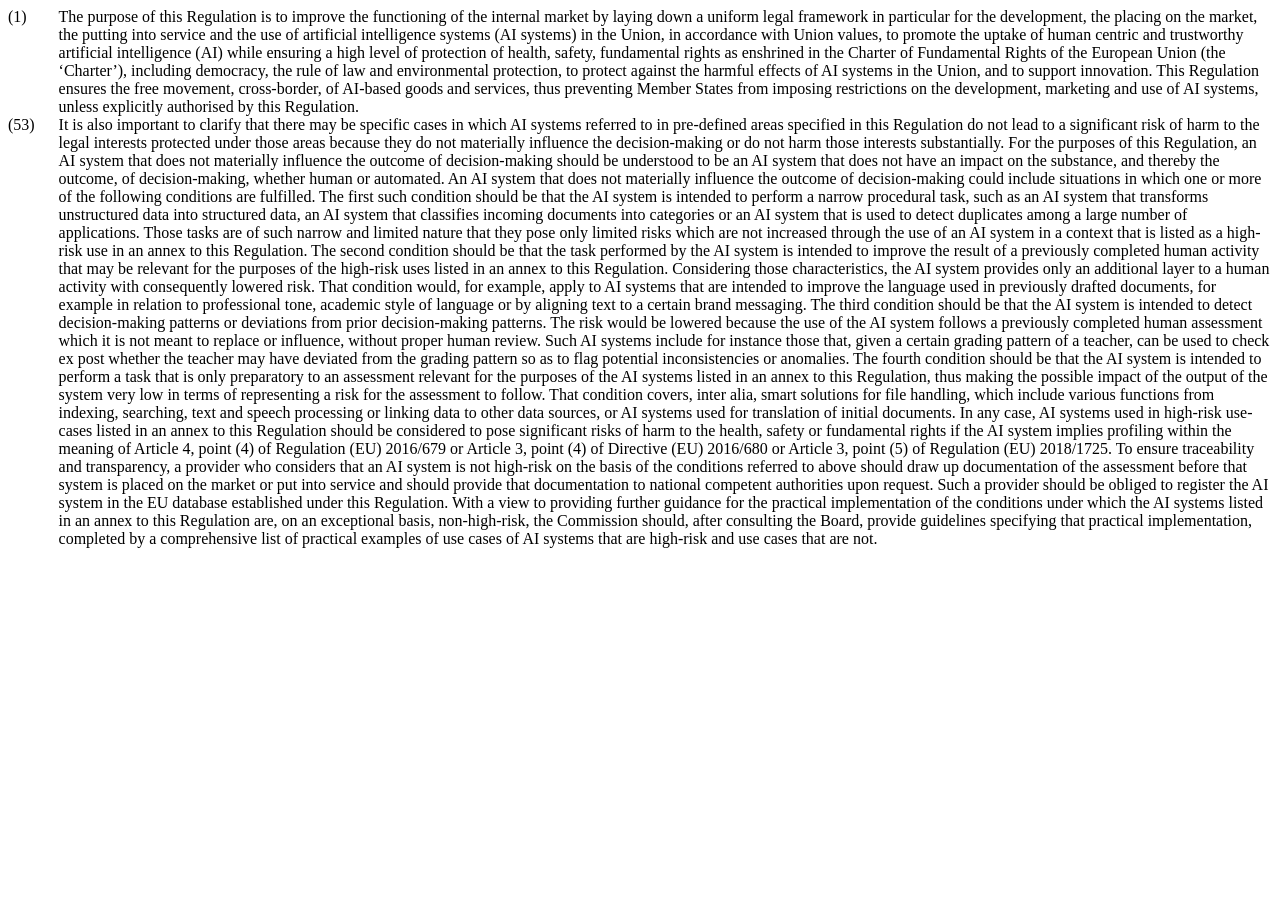
<file: tests/fixtures/eurlex/aia_oj_en.html>
<html><head><meta charset="utf-8"/></head><body><div class="eli-container"><div class="eli-subdivision" id="rct_1">
               <table width="100%" border="0" cellspacing="0" cellpadding="0">
                  <col width="4%"/>
                  <col width="96%"/>
                  <tbody>
                     <tr>
                        <td valign="top">
                           <p class="oj-normal">(1)</p>
                        </td>
                        <td valign="top">
                           <p class="oj-normal">The purpose of this Regulation is to improve the functioning of the internal market by laying down a uniform legal framework in particular for the development, the placing on the market, the putting into service and the use of artificial intelligence systems (AI systems) in the Union, in accordance with Union values, to promote the uptake of human centric and trustworthy artificial intelligence (AI) while ensuring a high level of protection of health, safety, fundamental rights as enshrined in the Charter of Fundamental Rights of the European Union (the ‘Charter’), including democracy, the rule of law and environmental protection, to protect against the harmful effects of AI systems in the Union, and to support innovation. This Regulation ensures the free movement, cross-border, of AI-based goods and services, thus preventing Member States from imposing restrictions on the development, marketing and use of AI systems, unless explicitly authorised by this Regulation.</p>
                        </td>
                     </tr>
                  </tbody>
               </table>
            </div>
            <div class="eli-subdivision" id="rct_53">
               <table width="100%" border="0" cellspacing="0" cellpadding="0">
                  <col width="4%"/>
                  <col width="96%"/>
                  <tbody>
                     <tr>
                        <td valign="top">
                           <p class="oj-normal">(53)</p>
                        </td>
                        <td valign="top">
                           <p class="oj-normal">It is also important to clarify that there may be specific cases in which AI systems referred to in pre-defined areas specified in this Regulation do not lead to a significant risk of harm to the legal interests protected under those areas because they do not materially influence the decision-making or do not harm those interests substantially. For the purposes of this Regulation, an AI system that does not materially influence the outcome of decision-making should be understood to be an AI system that does not have an impact on the substance, and thereby the outcome, of decision-making, whether human or automated. An AI system that does not materially influence the outcome of decision-making could include situations in which one or more of the following conditions are fulfilled. The first such condition should be that the AI system is intended to perform a narrow procedural task, such as an AI system that transforms unstructured data into structured data, an AI system that classifies incoming documents into categories or an AI system that is used to detect duplicates among a large number of applications. Those tasks are of such narrow and limited nature that they pose only limited risks which are not increased through the use of an AI system in a context that is listed as a high-risk use in an annex to this Regulation. The second condition should be that the task performed by the AI system is intended to improve the result of a previously completed human activity that may be relevant for the purposes of the high-risk uses listed in an annex to this Regulation. Considering those characteristics, the AI system provides only an additional layer to a human activity with consequently lowered risk. That condition would, for example, apply to AI systems that are intended to improve the language used in previously drafted documents, for example in relation to professional tone, academic style of language or by aligning text to a certain brand messaging. The third condition should be that the AI system is intended to detect decision-making patterns or deviations from prior decision-making patterns. The risk would be lowered because the use of the AI system follows a previously completed human assessment which it is not meant to replace or influence, without proper human review. Such AI systems include for instance those that, given a certain grading pattern of a teacher, can be used to check <span class="oj-italic">ex post</span> whether the teacher may have deviated from the grading pattern so as to flag potential inconsistencies or anomalies. The fourth condition should be that the AI system is intended to perform a task that is only preparatory to an assessment relevant for the purposes of the AI systems listed in an annex to this Regulation, thus making the possible impact of the output of the system very low in terms of representing a risk for the assessment to follow. That condition covers, inter alia, smart solutions for file handling, which include various functions from indexing, searching, text and speech processing or linking data to other data sources, or AI systems used for translation of initial documents. In any case, AI systems used in high-risk use-cases listed in an annex to this Regulation should be considered to pose significant risks of harm to the health, safety or fundamental rights if the AI system implies profiling within the meaning of Article 4, point (4) of Regulation (EU) 2016/679 or Article 3, point (4) of Directive (EU) 2016/680 or Article 3, point (5) of Regulation (EU) 2018/1725. To ensure traceability and transparency, a provider who considers that an AI system is not high-risk on the basis of the conditions referred to above should draw up documentation of the assessment before that system is placed on the market or put into service and should provide that documentation to national competent authorities upon request. Such a provider should be obliged to register the AI system in the EU database established under this Regulation. With a view to providing further guidance for the practical implementation of the conditions under which the AI systems listed in an annex to this Regulation are, on an exceptional basis, non-high-risk, the Commission should, after consulting the Board, provide guidelines specifying that practical implementation, completed by a comprehensive list of practical examples of use cases of AI systems that are high-risk and use cases that are not.</p>
                        </td>
                     </tr>
                  </tbody>
               </table>
            </div>
            </div></body></html>
</file>
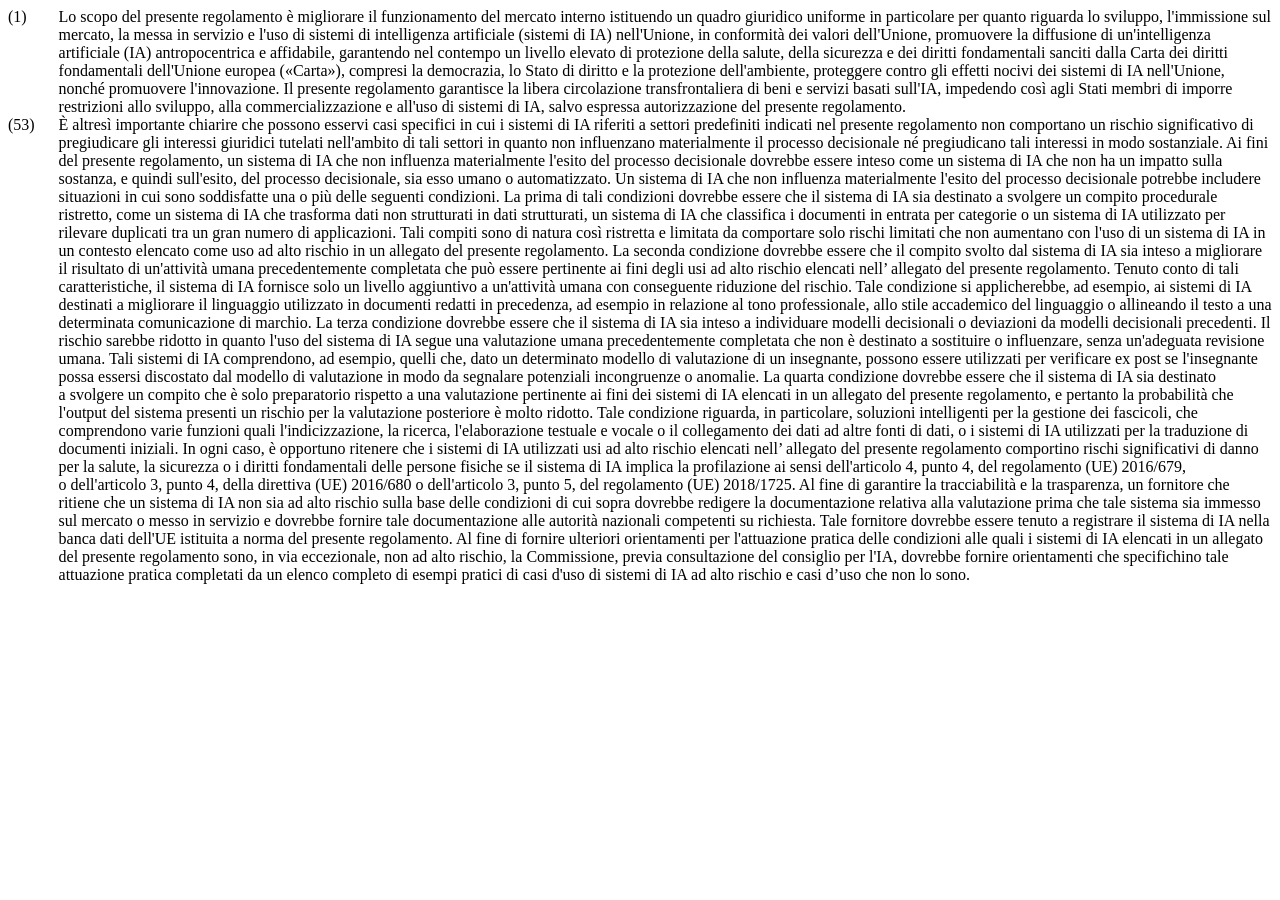
<file: tests/fixtures/eurlex/aia_oj_it.html>
<html><head><meta charset="utf-8"/></head><body><div class="eli-container"><div class="eli-subdivision" id="rct_1">
               <table width="100%" border="0" cellspacing="0" cellpadding="0">
                  <col width="4%"/>
                  <col width="96%"/>
                  <tbody>
                     <tr>
                        <td valign="top">
                           <p class="oj-normal">(1)</p>
                        </td>
                        <td valign="top">
                           <p class="oj-normal">Lo scopo del presente regolamento è migliorare il funzionamento del mercato interno istituendo un quadro giuridico uniforme in particolare per quanto riguarda lo sviluppo, l'immissione sul mercato, la messa in servizio e l'uso di sistemi di intelligenza artificiale (sistemi di IA) nell'Unione, in conformità dei valori dell'Unione, promuovere la diffusione di un'intelligenza artificiale (IA) antropocentrica e affidabile, garantendo nel contempo un livello elevato di protezione della salute, della sicurezza e dei diritti fondamentali sanciti dalla Carta dei diritti fondamentali dell'Unione europea («Carta»), compresi la democrazia, lo Stato di diritto e la protezione dell'ambiente, proteggere contro gli effetti nocivi dei sistemi di IA nell'Unione, nonché promuovere l'innovazione. Il presente regolamento garantisce la libera circolazione transfrontaliera di beni e servizi basati sull'IA, impedendo così agli Stati membri di imporre restrizioni allo sviluppo, alla commercializzazione e all'uso di sistemi di IA, salvo espressa autorizzazione del presente regolamento.</p>
                        </td>
                     </tr>
                  </tbody>
               </table>
            </div>
            <div class="eli-subdivision" id="rct_53">
               <table width="100%" border="0" cellspacing="0" cellpadding="0">
                  <col width="4%"/>
                  <col width="96%"/>
                  <tbody>
                     <tr>
                        <td valign="top">
                           <p class="oj-normal">(53)</p>
                        </td>
                        <td valign="top">
                           <p class="oj-normal">È altresì importante chiarire che possono esservi casi specifici in cui i sistemi di IA riferiti a settori predefiniti indicati nel presente regolamento non comportano un rischio significativo di pregiudicare gli interessi giuridici tutelati nell'ambito di tali settori in quanto non influenzano materialmente il processo decisionale né pregiudicano tali interessi in modo sostanziale. Ai fini del presente regolamento, un sistema di IA che non influenza materialmente l'esito del processo decisionale dovrebbe essere inteso come un sistema di IA che non ha un impatto sulla sostanza, e quindi sull'esito, del processo decisionale, sia esso umano o automatizzato. Un sistema di IA che non influenza materialmente l'esito del processo decisionale potrebbe includere situazioni in cui sono soddisfatte una o più delle seguenti condizioni. La prima di tali condizioni dovrebbe essere che il sistema di IA sia destinato a svolgere un compito procedurale ristretto, come un sistema di IA che trasforma dati non strutturati in dati strutturati, un sistema di IA che classifica i documenti in entrata per categorie o un sistema di IA utilizzato per rilevare duplicati tra un gran numero di applicazioni. Tali compiti sono di natura così ristretta e limitata da comportare solo rischi limitati che non aumentano con l'uso di un sistema di IA in un contesto elencato come uso ad alto rischio in un allegato del presente regolamento. La seconda condizione dovrebbe essere che il compito svolto dal sistema di IA sia inteso a migliorare il risultato di un'attività umana precedentemente completata che può essere pertinente ai fini degli usi ad alto rischio elencati nell’ allegato del presente regolamento. Tenuto conto di tali caratteristiche, il sistema di IA fornisce solo un livello aggiuntivo a un'attività umana con conseguente riduzione del rischio. Tale condizione si applicherebbe, ad esempio, ai sistemi di IA destinati a migliorare il linguaggio utilizzato in documenti redatti in precedenza, ad esempio in relazione al tono professionale, allo stile accademico del linguaggio o allineando il testo a una determinata comunicazione di marchio. La terza condizione dovrebbe essere che il sistema di IA sia inteso a individuare modelli decisionali o deviazioni da modelli decisionali precedenti. Il rischio sarebbe ridotto in quanto l'uso del sistema di IA segue una valutazione umana precedentemente completata che non è destinato a sostituire o influenzare, senza un'adeguata revisione umana. Tali sistemi di IA comprendono, ad esempio, quelli che, dato un determinato modello di valutazione di un insegnante, possono essere utilizzati per verificare <span class="oj-italic">ex post</span> se l'insegnante possa essersi discostato dal modello di valutazione in modo da segnalare potenziali incongruenze o anomalie. La quarta condizione dovrebbe essere che il sistema di IA sia destinato a svolgere un compito che è solo preparatorio rispetto a una valutazione pertinente ai fini dei sistemi di IA elencati in un allegato del presente regolamento, e pertanto la probabilità che l'output del sistema presenti un rischio per la valutazione posteriore è molto ridotto. Tale condizione riguarda, in particolare, soluzioni intelligenti per la gestione dei fascicoli, che comprendono varie funzioni quali l'indicizzazione, la ricerca, l'elaborazione testuale e vocale o il collegamento dei dati ad altre fonti di dati, o i sistemi di IA utilizzati per la traduzione di documenti iniziali. In ogni caso, è opportuno ritenere che i sistemi di IA utilizzati usi ad alto rischio elencati nell’ allegato del presente regolamento comportino rischi significativi di danno per la salute, la sicurezza o i diritti fondamentali delle persone fisiche se il sistema di IA implica la profilazione ai sensi dell'articolo 4, punto 4, del regolamento (UE) 2016/679, o dell'articolo 3, punto 4, della direttiva (UE) 2016/680 o dell'articolo 3, punto 5, del regolamento (UE) 2018/1725. Al fine di garantire la tracciabilità e la trasparenza, un fornitore che ritiene che un sistema di IA non sia ad alto rischio sulla base delle condizioni di cui sopra dovrebbe redigere la documentazione relativa alla valutazione prima che tale sistema sia immesso sul mercato o messo in servizio e dovrebbe fornire tale documentazione alle autorità nazionali competenti su richiesta. Tale fornitore dovrebbe essere tenuto a registrare il sistema di IA nella banca dati dell'UE istituita a norma del presente regolamento. Al fine di fornire ulteriori orientamenti per l'attuazione pratica delle condizioni alle quali i sistemi di IA elencati in un allegato del presente regolamento sono, in via eccezionale, non ad alto rischio, la Commissione, previa consultazione del consiglio per l'IA, dovrebbe fornire orientamenti che specifichino tale attuazione pratica completati da un elenco completo di esempi pratici di casi d'uso di sistemi di IA ad alto rischio e casi d’uso che non lo sono.</p>
                        </td>
                     </tr>
                  </tbody>
               </table>
            </div>
            </div></body></html>
</file>
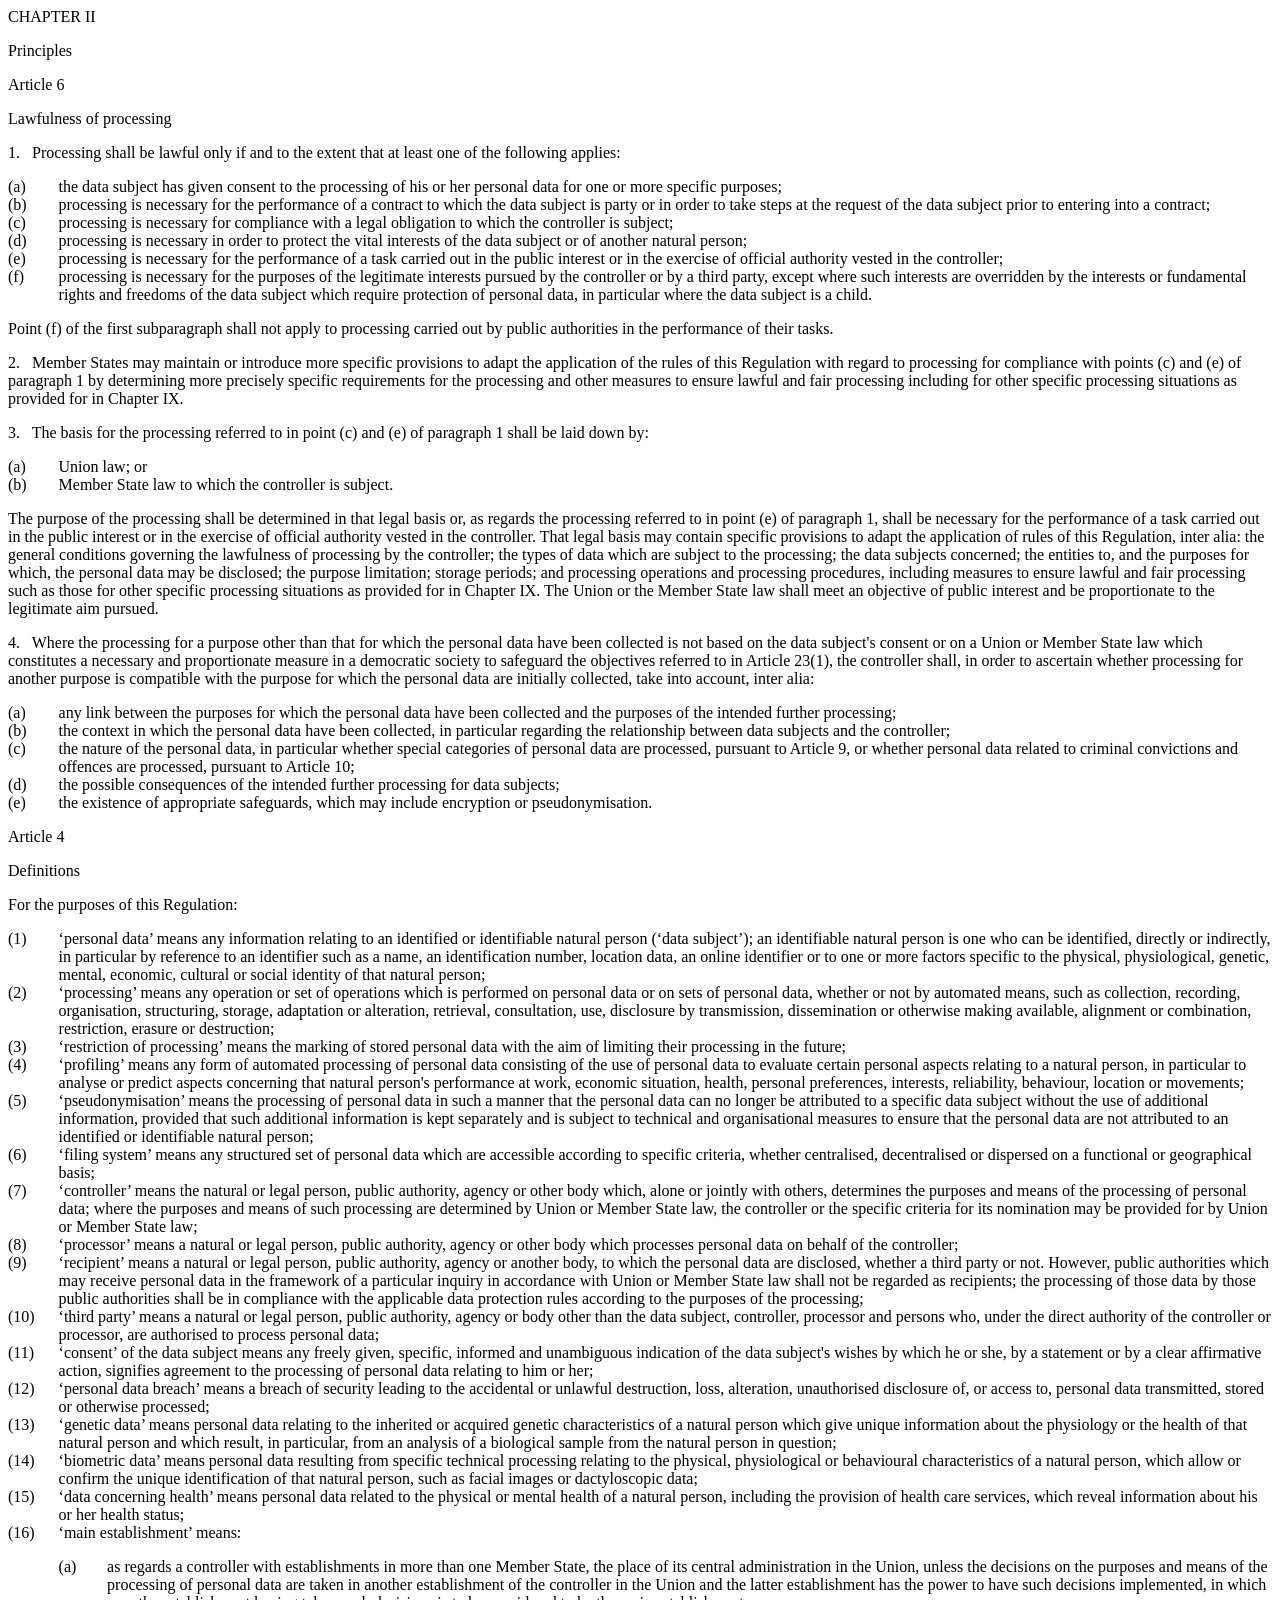
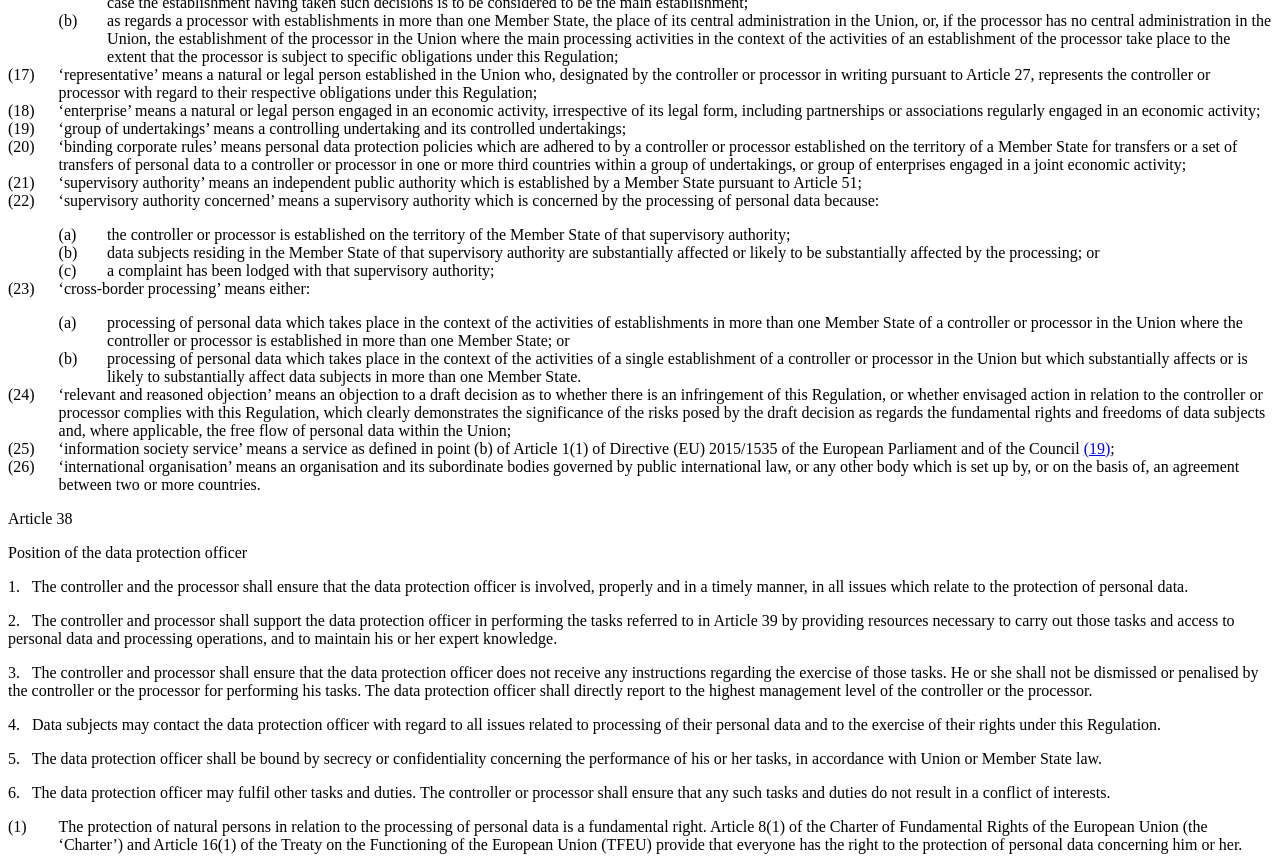
<file: tests/fixtures/eurlex/gdpr_oj_en.html>
<html><head><meta charset="utf-8"/></head><body><div class="eli-container"><div id="cpt_II">
               <p id="d1e1797-1-1" class="oj-ti-section-1">
                  <span class="oj-italic">CHAPTER II</span>
               </p>
               <div class="eli-title" id="cpt_II.tit_1">
                  <p id="L_2016119EN.01000101-d-002" class="oj-ti-section-2">
                     <span class="oj-bold">
                        <span class="oj-italic">Principles</span>
                     </span>
                  </p>
               </div>
               <div class="eli-subdivision" id="art_6">
                  <p id="d1e1888-1-1" class="oj-ti-art">Article 6</p>
                  <div class="eli-title" id="art_6.tit_1">
                     <p class="oj-sti-art">Lawfulness of processing</p>
                  </div>
                  <div id="006.001">
                     <p class="oj-normal">1.   Processing shall be lawful only if and to the extent that at least one of the following applies:</p>
                     <table width="100%" border="0" cellspacing="0" cellpadding="0">
                        <col width="4%"/>
                        <col width="96%"/>
                        <tbody>
                           <tr>
                              <td valign="top">
                                 <p class="oj-normal">(a)</p>
                              </td>
                              <td valign="top">
                                 <p class="oj-normal">the data subject has given consent to the processing of his or her personal data for one or more specific purposes;</p>
                              </td>
                           </tr>
                        </tbody>
                     </table>
                     <table width="100%" border="0" cellspacing="0" cellpadding="0">
                        <col width="4%"/>
                        <col width="96%"/>
                        <tbody>
                           <tr>
                              <td valign="top">
                                 <p class="oj-normal">(b)</p>
                              </td>
                              <td valign="top">
                                 <p class="oj-normal">processing is necessary for the performance of a contract to which the data subject is party or in order to take steps at the request of the data subject prior to entering into a contract;</p>
                              </td>
                           </tr>
                        </tbody>
                     </table>
                     <table width="100%" border="0" cellspacing="0" cellpadding="0">
                        <col width="4%"/>
                        <col width="96%"/>
                        <tbody>
                           <tr>
                              <td valign="top">
                                 <p class="oj-normal">(c)</p>
                              </td>
                              <td valign="top">
                                 <p class="oj-normal">processing is necessary for compliance with a legal obligation to which the controller is subject;</p>
                              </td>
                           </tr>
                        </tbody>
                     </table>
                     <table width="100%" border="0" cellspacing="0" cellpadding="0">
                        <col width="4%"/>
                        <col width="96%"/>
                        <tbody>
                           <tr>
                              <td valign="top">
                                 <p class="oj-normal">(d)</p>
                              </td>
                              <td valign="top">
                                 <p class="oj-normal">processing is necessary in order to protect the vital interests of the data subject or of another natural person;</p>
                              </td>
                           </tr>
                        </tbody>
                     </table>
                     <table width="100%" border="0" cellspacing="0" cellpadding="0">
                        <col width="4%"/>
                        <col width="96%"/>
                        <tbody>
                           <tr>
                              <td valign="top">
                                 <p class="oj-normal">(e)</p>
                              </td>
                              <td valign="top">
                                 <p class="oj-normal">processing is necessary for the performance of a task carried out in the public interest or in the exercise of official authority vested in the controller;</p>
                              </td>
                           </tr>
                        </tbody>
                     </table>
                     <table width="100%" border="0" cellspacing="0" cellpadding="0">
                        <col width="4%"/>
                        <col width="96%"/>
                        <tbody>
                           <tr>
                              <td valign="top">
                                 <p class="oj-normal">(f)</p>
                              </td>
                              <td valign="top">
                                 <p class="oj-normal">processing is necessary for the purposes of the legitimate interests pursued by the controller or by a third party, except where such interests are overridden by the interests or fundamental rights and freedoms of the data subject which require protection of personal data, in particular where the data subject is a child.</p>
                              </td>
                           </tr>
                        </tbody>
                     </table>
                     <p class="oj-normal">Point (f) of the first subparagraph shall not apply to processing carried out by public authorities in the performance of their tasks.</p>
                  </div>
                  <div id="006.002">
                     <p class="oj-normal">2.   Member States may maintain or introduce more specific provisions to adapt the application of the rules of this Regulation with regard to processing for compliance with points (c) and (e) of paragraph 1 by determining more precisely specific requirements for the processing and other measures to ensure lawful and fair processing including for other specific processing situations as provided for in Chapter IX.</p>
                  </div>
                  <div id="006.003">
                     <p class="oj-normal">3.   The basis for the processing referred to in point (c) and (e) of paragraph 1 shall be laid down by:</p>
                     <table width="100%" border="0" cellspacing="0" cellpadding="0">
                        <col width="4%"/>
                        <col width="96%"/>
                        <tbody>
                           <tr>
                              <td valign="top">
                                 <p class="oj-normal">(a)</p>
                              </td>
                              <td valign="top">
                                 <p class="oj-normal">Union law; or</p>
                              </td>
                           </tr>
                        </tbody>
                     </table>
                     <table width="100%" border="0" cellspacing="0" cellpadding="0">
                        <col width="4%"/>
                        <col width="96%"/>
                        <tbody>
                           <tr>
                              <td valign="top">
                                 <p class="oj-normal">(b)</p>
                              </td>
                              <td valign="top">
                                 <p class="oj-normal">Member State law to which the controller is subject.</p>
                              </td>
                           </tr>
                        </tbody>
                     </table>
                     <p class="oj-normal">The purpose of the processing shall be determined in that legal basis or, as regards the processing referred to in point (e) of paragraph 1, shall be necessary for the performance of a task carried out in the public interest or in the exercise of official authority vested in the controller. That legal basis may contain specific provisions to adapt the application of rules of this Regulation, inter alia: the general conditions governing the lawfulness of processing by the controller; the types of data which are subject to the processing; the data subjects concerned; the entities to, and the purposes for which, the personal data may be disclosed; the purpose limitation; storage periods; and processing operations and processing procedures, including measures to ensure lawful and fair processing such as those for other specific processing situations as provided for in Chapter IX. The Union or the Member State law shall meet an objective of public interest and be proportionate to the legitimate aim pursued.</p>
                  </div>
                  <div id="006.004">
                     <p class="oj-normal">4.   Where the processing for a purpose other than that for which the personal data have been collected is not based on the data subject's consent or on a Union or Member State law which constitutes a necessary and proportionate measure in a democratic society to safeguard the objectives referred to in Article 23(1), the controller shall, in order to ascertain whether processing for another purpose is compatible with the purpose for which the personal data are initially collected, take into account, inter alia:</p>
                     <table width="100%" border="0" cellspacing="0" cellpadding="0">
                        <col width="4%"/>
                        <col width="96%"/>
                        <tbody>
                           <tr>
                              <td valign="top">
                                 <p class="oj-normal">(a)</p>
                              </td>
                              <td valign="top">
                                 <p class="oj-normal">any link between the purposes for which the personal data have been collected and the purposes of the intended further processing;</p>
                              </td>
                           </tr>
                        </tbody>
                     </table>
                     <table width="100%" border="0" cellspacing="0" cellpadding="0">
                        <col width="4%"/>
                        <col width="96%"/>
                        <tbody>
                           <tr>
                              <td valign="top">
                                 <p class="oj-normal">(b)</p>
                              </td>
                              <td valign="top">
                                 <p class="oj-normal">the context in which the personal data have been collected, in particular regarding the relationship between data subjects and the controller;</p>
                              </td>
                           </tr>
                        </tbody>
                     </table>
                     <table width="100%" border="0" cellspacing="0" cellpadding="0">
                        <col width="4%"/>
                        <col width="96%"/>
                        <tbody>
                           <tr>
                              <td valign="top">
                                 <p class="oj-normal">(c)</p>
                              </td>
                              <td valign="top">
                                 <p class="oj-normal">the nature of the personal data, in particular whether special categories of personal data are processed, pursuant to Article 9, or whether personal data related to criminal convictions and offences are processed, pursuant to Article 10;</p>
                              </td>
                           </tr>
                        </tbody>
                     </table>
                     <table width="100%" border="0" cellspacing="0" cellpadding="0">
                        <col width="4%"/>
                        <col width="96%"/>
                        <tbody>
                           <tr>
                              <td valign="top">
                                 <p class="oj-normal">(d)</p>
                              </td>
                              <td valign="top">
                                 <p class="oj-normal">the possible consequences of the intended further processing for data subjects;</p>
                              </td>
                           </tr>
                        </tbody>
                     </table>
                     <table width="100%" border="0" cellspacing="0" cellpadding="0">
                        <col width="4%"/>
                        <col width="96%"/>
                        <tbody>
                           <tr>
                              <td valign="top">
                                 <p class="oj-normal">(e)</p>
                              </td>
                              <td valign="top">
                                 <p class="oj-normal">the existence of appropriate safeguards, which may include encryption or pseudonymisation.</p>
                              </td>
                           </tr>
                        </tbody>
                     </table>
                  </div>
               </div>
               </div>
            <div class="eli-subdivision" id="art_4">
                  <p id="d1e1489-1-1" class="oj-ti-art">Article 4</p>
                  <div class="eli-title" id="art_4.tit_1">
                     <p class="oj-sti-art">Definitions</p>
                  </div>
                  <p class="oj-normal">For the purposes of this Regulation:</p>
                  <table width="100%" border="0" cellspacing="0" cellpadding="0">
                     <col width="4%"/>
                     <col width="96%"/>
                     <tbody>
                        <tr>
                           <td valign="top">
                              <p class="oj-normal">(1)</p>
                           </td>
                           <td valign="top">
                              <p class="oj-normal">‘personal data’ means any information relating to an identified or identifiable natural person (‘data subject’); an identifiable natural person is one who can be identified, directly or indirectly, in particular by reference to an identifier such as a name, an identification number, location data, an online identifier or to one or more factors specific to the physical, physiological, genetic, mental, economic, cultural or social identity of that natural person;</p>
                           </td>
                        </tr>
                     </tbody>
                  </table>
                  <table width="100%" border="0" cellspacing="0" cellpadding="0">
                     <col width="4%"/>
                     <col width="96%"/>
                     <tbody>
                        <tr>
                           <td valign="top">
                              <p class="oj-normal">(2)</p>
                           </td>
                           <td valign="top">
                              <p class="oj-normal">‘processing’ means any operation or set of operations which is performed on personal data or on sets of personal data, whether or not by automated means, such as collection, recording, organisation, structuring, storage, adaptation or alteration, retrieval, consultation, use, disclosure by transmission, dissemination or otherwise making available, alignment or combination, restriction, erasure or destruction;</p>
                           </td>
                        </tr>
                     </tbody>
                  </table>
                  <table width="100%" border="0" cellspacing="0" cellpadding="0">
                     <col width="4%"/>
                     <col width="96%"/>
                     <tbody>
                        <tr>
                           <td valign="top">
                              <p class="oj-normal">(3)</p>
                           </td>
                           <td valign="top">
                              <p class="oj-normal">‘restriction of processing’ means the marking of stored personal data with the aim of limiting their processing in the future;</p>
                           </td>
                        </tr>
                     </tbody>
                  </table>
                  <table width="100%" border="0" cellspacing="0" cellpadding="0">
                     <col width="4%"/>
                     <col width="96%"/>
                     <tbody>
                        <tr>
                           <td valign="top">
                              <p class="oj-normal">(4)</p>
                           </td>
                           <td valign="top">
                              <p class="oj-normal">‘profiling’ means any form of automated processing of personal data consisting of the use of personal data to evaluate certain personal aspects relating to a natural person, in particular to analyse or predict aspects concerning that natural person's performance at work, economic situation, health, personal preferences, interests, reliability, behaviour, location or movements;</p>
                           </td>
                        </tr>
                     </tbody>
                  </table>
                  <table width="100%" border="0" cellspacing="0" cellpadding="0">
                     <col width="4%"/>
                     <col width="96%"/>
                     <tbody>
                        <tr>
                           <td valign="top">
                              <p class="oj-normal">(5)</p>
                           </td>
                           <td valign="top">
                              <p class="oj-normal">‘pseudonymisation’ means the processing of personal data in such a manner that the personal data can no longer be attributed to a specific data subject without the use of additional information, provided that such additional information is kept separately and is subject to technical and organisational measures to ensure that the personal data are not attributed to an identified or identifiable natural person;</p>
                           </td>
                        </tr>
                     </tbody>
                  </table>
                  <table width="100%" border="0" cellspacing="0" cellpadding="0">
                     <col width="4%"/>
                     <col width="96%"/>
                     <tbody>
                        <tr>
                           <td valign="top">
                              <p class="oj-normal">(6)</p>
                           </td>
                           <td valign="top">
                              <p class="oj-normal">‘filing system’ means any structured set of personal data which are accessible according to specific criteria, whether centralised, decentralised or dispersed on a functional or geographical basis;</p>
                           </td>
                        </tr>
                     </tbody>
                  </table>
                  <table width="100%" border="0" cellspacing="0" cellpadding="0">
                     <col width="4%"/>
                     <col width="96%"/>
                     <tbody>
                        <tr>
                           <td valign="top">
                              <p class="oj-normal">(7)</p>
                           </td>
                           <td valign="top">
                              <p class="oj-normal">‘controller’ means the natural or legal person, public authority, agency or other body which, alone or jointly with others, determines the purposes and means of the processing of personal data; where the purposes and means of such processing are determined by Union or Member State law, the controller or the specific criteria for its nomination may be provided for by Union or Member State law;</p>
                           </td>
                        </tr>
                     </tbody>
                  </table>
                  <table width="100%" border="0" cellspacing="0" cellpadding="0">
                     <col width="4%"/>
                     <col width="96%"/>
                     <tbody>
                        <tr>
                           <td valign="top">
                              <p class="oj-normal">(8)</p>
                           </td>
                           <td valign="top">
                              <p class="oj-normal">‘processor’ means a natural or legal person, public authority, agency or other body which processes personal data on behalf of the controller;</p>
                           </td>
                        </tr>
                     </tbody>
                  </table>
                  <table width="100%" border="0" cellspacing="0" cellpadding="0">
                     <col width="4%"/>
                     <col width="96%"/>
                     <tbody>
                        <tr>
                           <td valign="top">
                              <p class="oj-normal">(9)</p>
                           </td>
                           <td valign="top">
                              <p class="oj-normal">‘recipient’ means a natural or legal person, public authority, agency or another body, to which the personal data are disclosed, whether a third party or not. However, public authorities which may receive personal data in the framework of a particular inquiry in accordance with Union or Member State law shall not be regarded as recipients; the processing of those data by those public authorities shall be in compliance with the applicable data protection rules according to the purposes of the processing;</p>
                           </td>
                        </tr>
                     </tbody>
                  </table>
                  <table width="100%" border="0" cellspacing="0" cellpadding="0">
                     <col width="4%"/>
                     <col width="96%"/>
                     <tbody>
                        <tr>
                           <td valign="top">
                              <p class="oj-normal">(10)</p>
                           </td>
                           <td valign="top">
                              <p class="oj-normal">‘third party’ means a natural or legal person, public authority, agency or body other than the data subject, controller, processor and persons who, under the direct authority of the controller or processor, are authorised to process personal data;</p>
                           </td>
                        </tr>
                     </tbody>
                  </table>
                  <table width="100%" border="0" cellspacing="0" cellpadding="0">
                     <col width="4%"/>
                     <col width="96%"/>
                     <tbody>
                        <tr>
                           <td valign="top">
                              <p class="oj-normal">(11)</p>
                           </td>
                           <td valign="top">
                              <p class="oj-normal">‘consent’ of the data subject means any freely given, specific, informed and unambiguous indication of the data subject's wishes by which he or she, by a statement or by a clear affirmative action, signifies agreement to the processing of personal data relating to him or her;</p>
                           </td>
                        </tr>
                     </tbody>
                  </table>
                  <table width="100%" border="0" cellspacing="0" cellpadding="0">
                     <col width="4%"/>
                     <col width="96%"/>
                     <tbody>
                        <tr>
                           <td valign="top">
                              <p class="oj-normal">(12)</p>
                           </td>
                           <td valign="top">
                              <p class="oj-normal">‘personal data breach’ means a breach of security leading to the accidental or unlawful destruction, loss, alteration, unauthorised disclosure of, or access to, personal data transmitted, stored or otherwise processed;</p>
                           </td>
                        </tr>
                     </tbody>
                  </table>
                  <table width="100%" border="0" cellspacing="0" cellpadding="0">
                     <col width="4%"/>
                     <col width="96%"/>
                     <tbody>
                        <tr>
                           <td valign="top">
                              <p class="oj-normal">(13)</p>
                           </td>
                           <td valign="top">
                              <p class="oj-normal">‘genetic data’ means personal data relating to the inherited or acquired genetic characteristics of a natural person which give unique information about the physiology or the health of that natural person and which result, in particular, from an analysis of a biological sample from the natural person in question;</p>
                           </td>
                        </tr>
                     </tbody>
                  </table>
                  <table width="100%" border="0" cellspacing="0" cellpadding="0">
                     <col width="4%"/>
                     <col width="96%"/>
                     <tbody>
                        <tr>
                           <td valign="top">
                              <p class="oj-normal">(14)</p>
                           </td>
                           <td valign="top">
                              <p class="oj-normal">‘biometric data’ means personal data resulting from specific technical processing relating to the physical, physiological or behavioural characteristics of a natural person, which allow or confirm the unique identification of that natural person, such as facial images or dactyloscopic data;</p>
                           </td>
                        </tr>
                     </tbody>
                  </table>
                  <table width="100%" border="0" cellspacing="0" cellpadding="0">
                     <col width="4%"/>
                     <col width="96%"/>
                     <tbody>
                        <tr>
                           <td valign="top">
                              <p class="oj-normal">(15)</p>
                           </td>
                           <td valign="top">
                              <p class="oj-normal">‘data concerning health’ means personal data related to the physical or mental health of a natural person, including the provision of health care services, which reveal information about his or her health status;</p>
                           </td>
                        </tr>
                     </tbody>
                  </table>
                  <table width="100%" border="0" cellspacing="0" cellpadding="0">
                     <col width="4%"/>
                     <col width="96%"/>
                     <tbody>
                        <tr>
                           <td valign="top">
                              <p class="oj-normal">(16)</p>
                           </td>
                           <td valign="top">
                              <p class="oj-normal">‘main establishment’ means:</p>
                              <table width="100%" border="0" cellspacing="0" cellpadding="0">
                                 <col width="4%"/>
                                 <col width="96%"/>
                                 <tbody>
                                    <tr>
                                       <td valign="top">
                                          <p class="oj-normal">(a)</p>
                                       </td>
                                       <td valign="top">
                                          <p class="oj-normal">as regards a controller with establishments in more than one Member State, the place of its central administration in the Union, unless the decisions on the purposes and means of the processing of personal data are taken in another establishment of the controller in the Union and the latter establishment has the power to have such decisions implemented, in which case the establishment having taken such decisions is to be considered to be the main establishment;</p>
                                       </td>
                                    </tr>
                                 </tbody>
                              </table>
                              <table width="100%" border="0" cellspacing="0" cellpadding="0">
                                 <col width="4%"/>
                                 <col width="96%"/>
                                 <tbody>
                                    <tr>
                                       <td valign="top">
                                          <p class="oj-normal">(b)</p>
                                       </td>
                                       <td valign="top">
                                          <p class="oj-normal">as regards a processor with establishments in more than one Member State, the place of its central administration in the Union, or, if the processor has no central administration in the Union, the establishment of the processor in the Union where the main processing activities in the context of the activities of an establishment of the processor take place to the extent that the processor is subject to specific obligations under this Regulation;</p>
                                       </td>
                                    </tr>
                                 </tbody>
                              </table>
                           </td>
                        </tr>
                     </tbody>
                  </table>
                  <table width="100%" border="0" cellspacing="0" cellpadding="0">
                     <col width="4%"/>
                     <col width="96%"/>
                     <tbody>
                        <tr>
                           <td valign="top">
                              <p class="oj-normal">(17)</p>
                           </td>
                           <td valign="top">
                              <p class="oj-normal">‘representative’ means a natural or legal person established in the Union who, designated by the controller or processor in writing pursuant to Article 27, represents the controller or processor with regard to their respective obligations under this Regulation;</p>
                           </td>
                        </tr>
                     </tbody>
                  </table>
                  <table width="100%" border="0" cellspacing="0" cellpadding="0">
                     <col width="4%"/>
                     <col width="96%"/>
                     <tbody>
                        <tr>
                           <td valign="top">
                              <p class="oj-normal">(18)</p>
                           </td>
                           <td valign="top">
                              <p class="oj-normal">‘enterprise’ means a natural or legal person engaged in an economic activity, irrespective of its legal form, including partnerships or associations regularly engaged in an economic activity;</p>
                           </td>
                        </tr>
                     </tbody>
                  </table>
                  <table width="100%" border="0" cellspacing="0" cellpadding="0">
                     <col width="4%"/>
                     <col width="96%"/>
                     <tbody>
                        <tr>
                           <td valign="top">
                              <p class="oj-normal">(19)</p>
                           </td>
                           <td valign="top">
                              <p class="oj-normal">‘group of undertakings’ means a controlling undertaking and its controlled undertakings;</p>
                           </td>
                        </tr>
                     </tbody>
                  </table>
                  <table width="100%" border="0" cellspacing="0" cellpadding="0">
                     <col width="4%"/>
                     <col width="96%"/>
                     <tbody>
                        <tr>
                           <td valign="top">
                              <p class="oj-normal">(20)</p>
                           </td>
                           <td valign="top">
                              <p class="oj-normal">‘binding corporate rules’ means personal data protection policies which are adhered to by a controller or processor established on the territory of a Member State for transfers or a set of transfers of personal data to a controller or processor in one or more third countries within a group of undertakings, or group of enterprises engaged in a joint economic activity;</p>
                           </td>
                        </tr>
                     </tbody>
                  </table>
                  <table width="100%" border="0" cellspacing="0" cellpadding="0">
                     <col width="4%"/>
                     <col width="96%"/>
                     <tbody>
                        <tr>
                           <td valign="top">
                              <p class="oj-normal">(21)</p>
                           </td>
                           <td valign="top">
                              <p class="oj-normal">‘supervisory authority’ means an independent public authority which is established by a Member State pursuant to Article 51;</p>
                           </td>
                        </tr>
                     </tbody>
                  </table>
                  <table width="100%" border="0" cellspacing="0" cellpadding="0">
                     <col width="4%"/>
                     <col width="96%"/>
                     <tbody>
                        <tr>
                           <td valign="top">
                              <p class="oj-normal">(22)</p>
                           </td>
                           <td valign="top">
                              <p class="oj-normal">‘supervisory authority concerned’ means a supervisory authority which is concerned by the processing of personal data because:</p>
                              <table width="100%" border="0" cellspacing="0" cellpadding="0">
                                 <col width="4%"/>
                                 <col width="96%"/>
                                 <tbody>
                                    <tr>
                                       <td valign="top">
                                          <p class="oj-normal">(a)</p>
                                       </td>
                                       <td valign="top">
                                          <p class="oj-normal">the controller or processor is established on the territory of the Member State of that supervisory authority;</p>
                                       </td>
                                    </tr>
                                 </tbody>
                              </table>
                              <table width="100%" border="0" cellspacing="0" cellpadding="0">
                                 <col width="4%"/>
                                 <col width="96%"/>
                                 <tbody>
                                    <tr>
                                       <td valign="top">
                                          <p class="oj-normal">(b)</p>
                                       </td>
                                       <td valign="top">
                                          <p class="oj-normal">data subjects residing in the Member State of that supervisory authority are substantially affected or likely to be substantially affected by the processing; or</p>
                                       </td>
                                    </tr>
                                 </tbody>
                              </table>
                              <table width="100%" border="0" cellspacing="0" cellpadding="0">
                                 <col width="4%"/>
                                 <col width="96%"/>
                                 <tbody>
                                    <tr>
                                       <td valign="top">
                                          <p class="oj-normal">(c)</p>
                                       </td>
                                       <td valign="top">
                                          <p class="oj-normal">a complaint has been lodged with that supervisory authority;</p>
                                       </td>
                                    </tr>
                                 </tbody>
                              </table>
                           </td>
                        </tr>
                     </tbody>
                  </table>
                  <table width="100%" border="0" cellspacing="0" cellpadding="0">
                     <col width="4%"/>
                     <col width="96%"/>
                     <tbody>
                        <tr>
                           <td valign="top">
                              <p class="oj-normal">(23)</p>
                           </td>
                           <td valign="top">
                              <p class="oj-normal">‘cross-border processing’ means either:</p>
                              <table width="100%" border="0" cellspacing="0" cellpadding="0">
                                 <col width="4%"/>
                                 <col width="96%"/>
                                 <tbody>
                                    <tr>
                                       <td valign="top">
                                          <p class="oj-normal">(a)</p>
                                       </td>
                                       <td valign="top">
                                          <p class="oj-normal">processing of personal data which takes place in the context of the activities of establishments in more than one Member State of a controller or processor in the Union where the controller or processor is established in more than one Member State; or</p>
                                       </td>
                                    </tr>
                                 </tbody>
                              </table>
                              <table width="100%" border="0" cellspacing="0" cellpadding="0">
                                 <col width="4%"/>
                                 <col width="96%"/>
                                 <tbody>
                                    <tr>
                                       <td valign="top">
                                          <p class="oj-normal">(b)</p>
                                       </td>
                                       <td valign="top">
                                          <p class="oj-normal">processing of personal data which takes place in the context of the activities of a single establishment of a controller or processor in the Union but which substantially affects or is likely to substantially affect data subjects in more than one Member State.</p>
                                       </td>
                                    </tr>
                                 </tbody>
                              </table>
                           </td>
                        </tr>
                     </tbody>
                  </table>
                  <table width="100%" border="0" cellspacing="0" cellpadding="0">
                     <col width="4%"/>
                     <col width="96%"/>
                     <tbody>
                        <tr>
                           <td valign="top">
                              <p class="oj-normal">(24)</p>
                           </td>
                           <td valign="top">
                              <p class="oj-normal">‘relevant and reasoned objection’ means an objection to a draft decision as to whether there is an infringement of this Regulation, or whether envisaged action in relation to the controller or processor complies with this Regulation, which clearly demonstrates the significance of the risks posed by the draft decision as regards the fundamental rights and freedoms of data subjects and, where applicable, the free flow of personal data within the Union;</p>
                           </td>
                        </tr>
                     </tbody>
                  </table>
                  <table width="100%" border="0" cellspacing="0" cellpadding="0">
                     <col width="4%"/>
                     <col width="96%"/>
                     <tbody>
                        <tr>
                           <td valign="top">
                              <p class="oj-normal">(25)</p>
                           </td>
                           <td valign="top">
                              <p class="oj-normal">‘information society service’ means a service as defined in point (b) of Article 1(1) of Directive (EU) 2015/1535 of the European Parliament and of the Council <a id="ntc19-L_2016119EN.01000101-E0019" href="#ntr19-L_2016119EN.01000101-E0019">(<span class="oj-super oj-note-tag">19</span>)</a>;</p>
                           </td>
                        </tr>
                     </tbody>
                  </table>
                  <table width="100%" border="0" cellspacing="0" cellpadding="0">
                     <col width="4%"/>
                     <col width="96%"/>
                     <tbody>
                        <tr>
                           <td valign="top">
                              <p class="oj-normal">(26)</p>
                           </td>
                           <td valign="top">
                              <p class="oj-normal">‘international organisation’ means an organisation and its subordinate bodies governed by public international law, or any other body which is set up by, or on the basis of, an agreement between two or more countries.</p>
                           </td>
                        </tr>
                     </tbody>
                  </table>
               </div>
            <div class="eli-subdivision" id="art_38">
                     <p id="d1e3792-1-1" class="oj-ti-art">Article 38</p>
                     <div class="eli-title" id="art_38.tit_1">
                        <p class="oj-sti-art">Position of the data protection officer</p>
                     </div>
                     <div id="038.001">
                        <p class="oj-normal">1.   The controller and the processor shall ensure that the data protection officer is involved, properly and in a timely manner, in all issues which relate to the protection of personal data.</p>
                     </div>
                     <div id="038.002">
                        <p class="oj-normal">2.   The controller and processor shall support the data protection officer in performing the tasks referred to in Article 39 by providing resources necessary to carry out those tasks and access to personal data and processing operations, and to maintain his or her expert knowledge.</p>
                     </div>
                     <div id="038.003">
                        <p class="oj-normal">3.   The controller and processor shall ensure that the data protection officer does not receive any instructions regarding the exercise of those tasks. He or she shall not be dismissed or penalised by the controller or the processor for performing his tasks. The data protection officer shall directly report to the highest management level of the controller or the processor.</p>
                     </div>
                     <div id="038.004">
                        <p class="oj-normal">4.   Data subjects may contact the data protection officer with regard to all issues related to processing of their personal data and to the exercise of their rights under this Regulation.</p>
                     </div>
                     <div id="038.005">
                        <p class="oj-normal">5.   The data protection officer shall be bound by secrecy or confidentiality concerning the performance of his or her tasks, in accordance with Union or Member State law.</p>
                     </div>
                     <div id="038.006">
                        <p class="oj-normal">6.   The data protection officer may fulfil other tasks and duties. The controller or processor shall ensure that any such tasks and duties do not result in a conflict of interests.</p>
                     </div>
                  </div>
                  <div class="eli-subdivision" id="rct_1">
               <table width="100%" border="0" cellspacing="0" cellpadding="0">
                  <col width="4%"/>
                  <col width="96%"/>
                  <tbody>
                     <tr>
                        <td valign="top">
                           <p class="oj-normal">(1)</p>
                        </td>
                        <td valign="top">
                           <p class="oj-normal">The protection of natural persons in relation to the processing of personal data is a fundamental right. Article 8(1) of the Charter of Fundamental Rights of the European Union (the ‘Charter’) and Article 16(1) of the Treaty on the Functioning of the European Union (TFEU) provide that everyone has the right to the protection of personal data concerning him or her.</p>
                        </td>
                     </tr>
                  </tbody>
               </table>
            </div>
            </div></body></html>
</file>
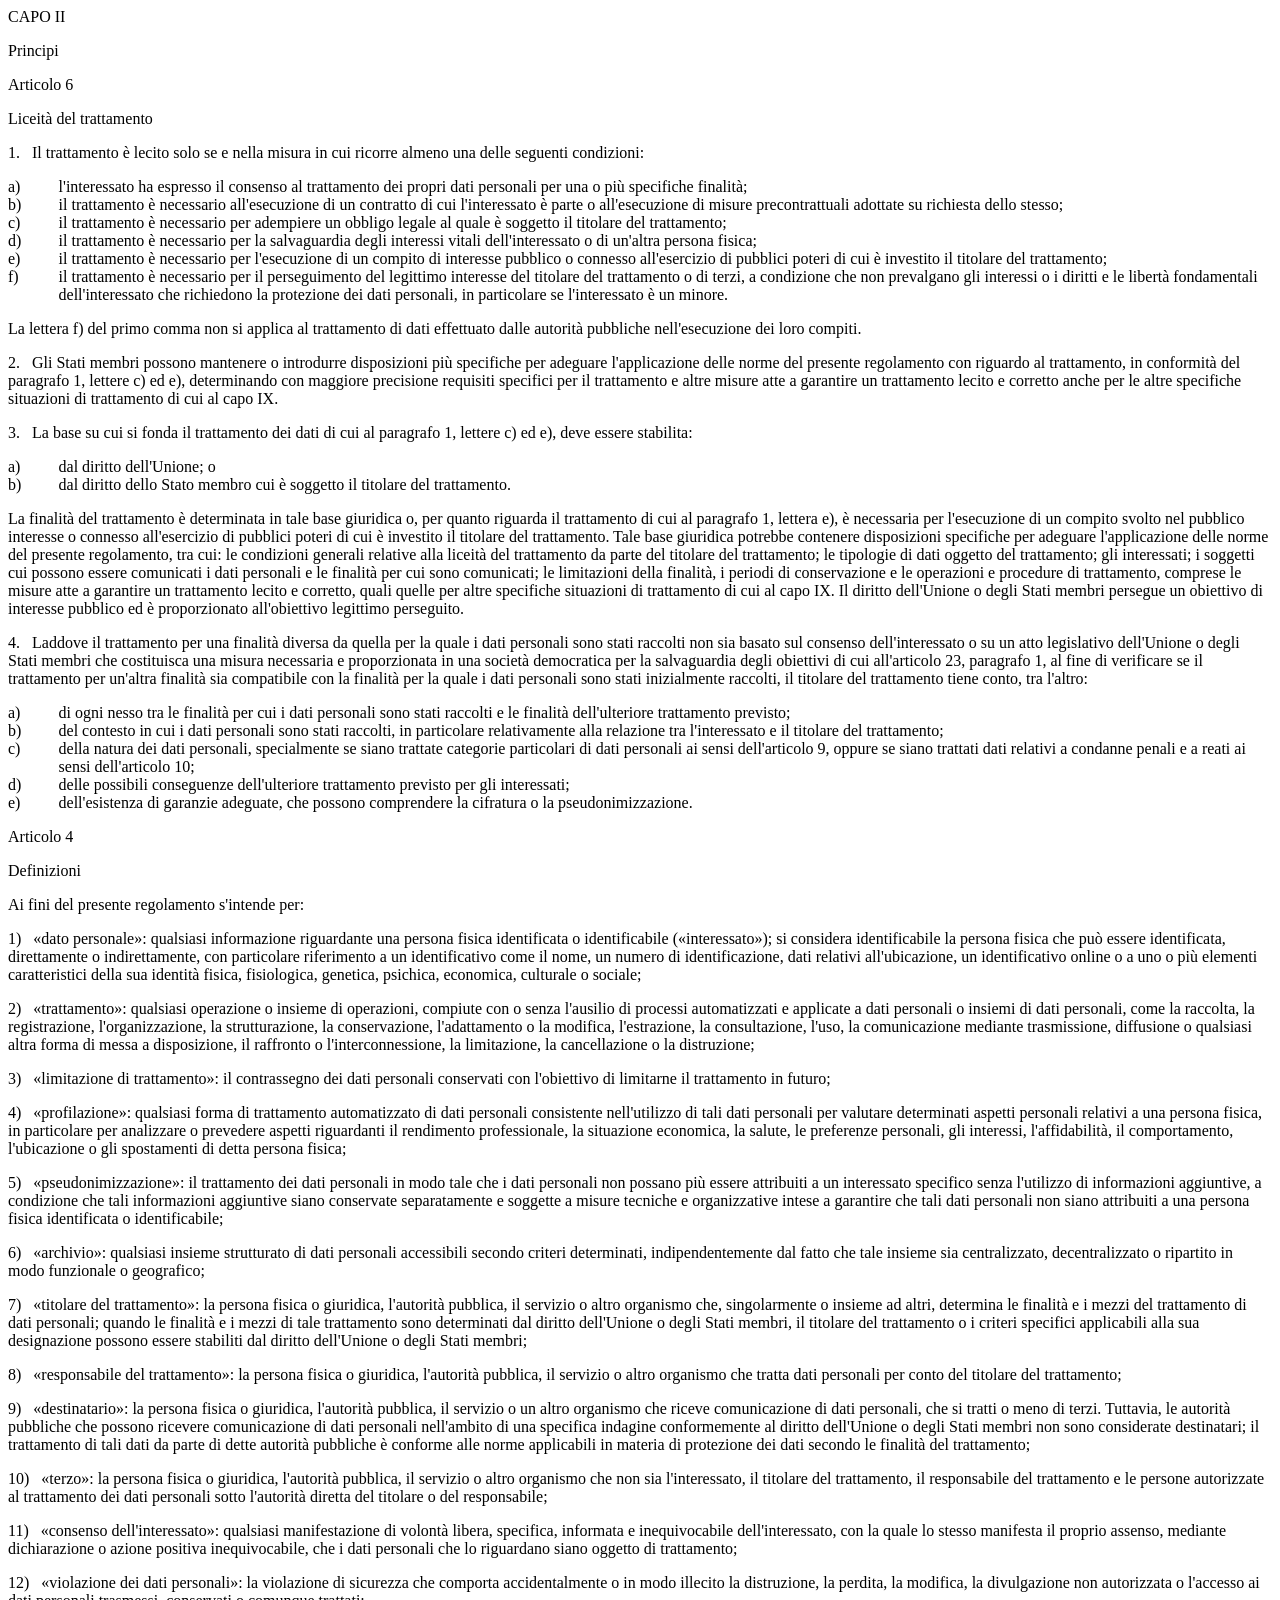
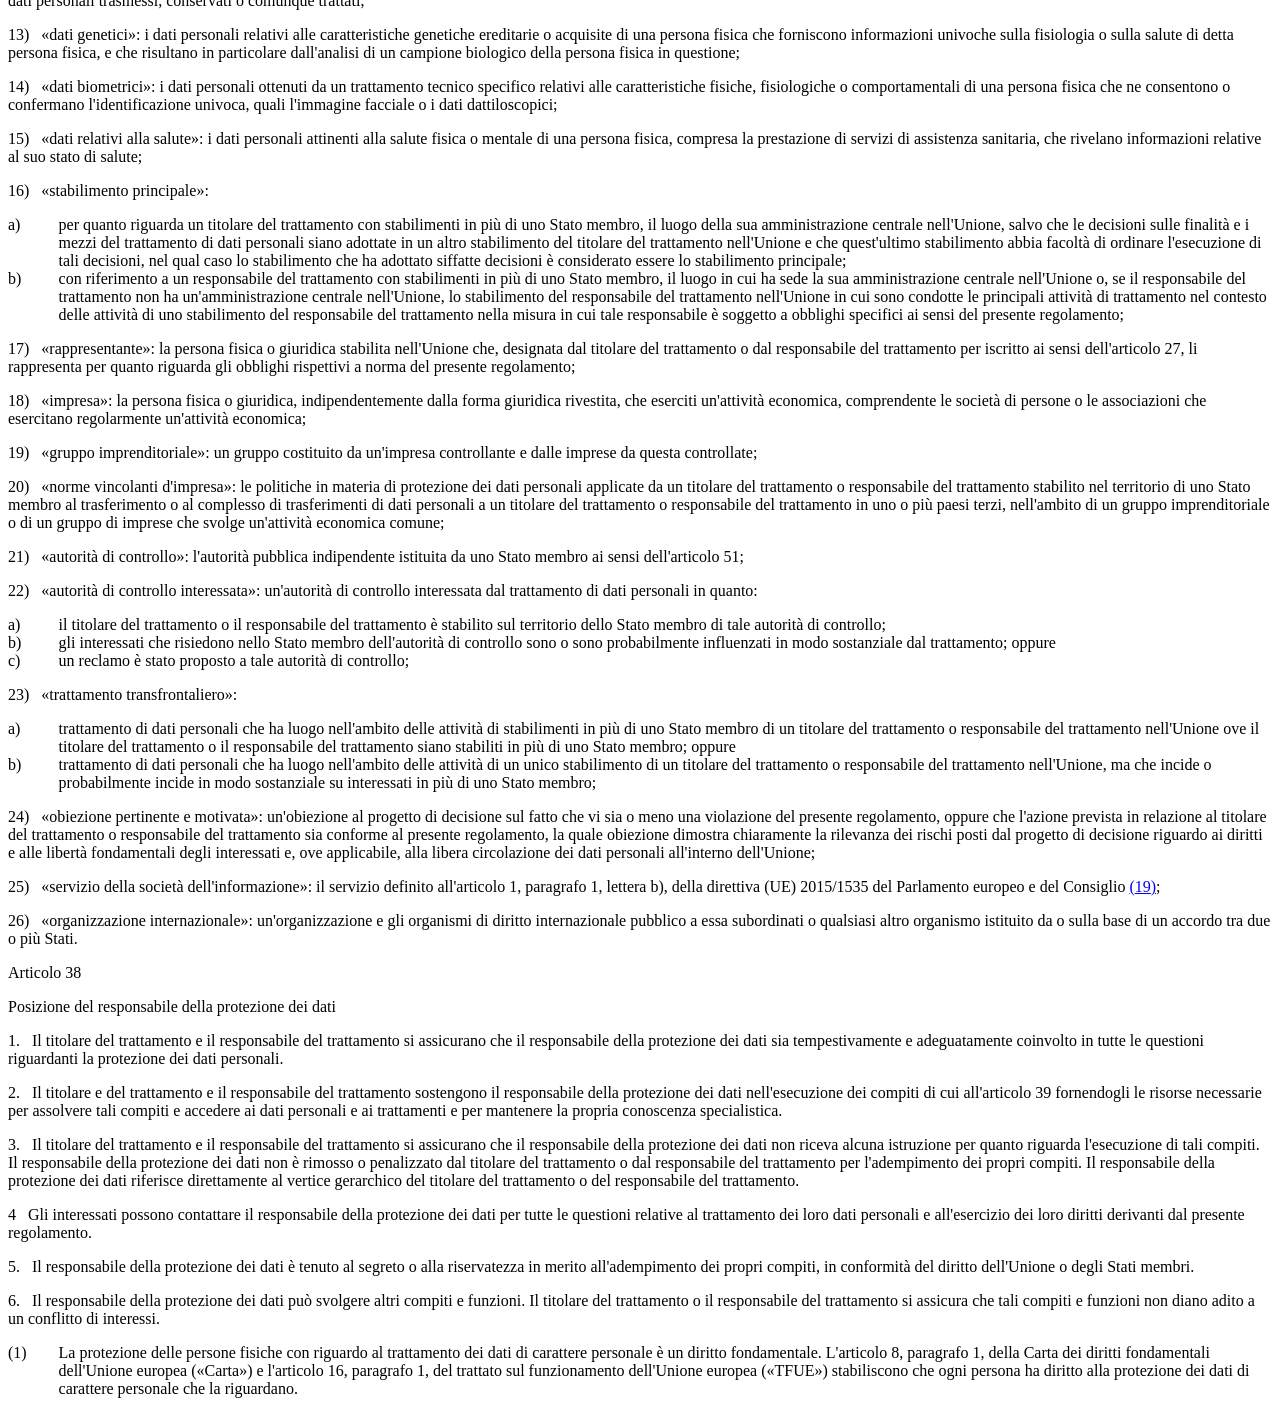
<file: tests/fixtures/eurlex/gdpr_oj_it.html>
<html><head><meta charset="utf-8"/></head><body><div class="eli-container"><div id="cpt_II">
               <p id="d1e1803-1-1" class="oj-ti-section-1">
                  <span class="oj-italic">CAPO II</span>
               </p>
               <div class="eli-title" id="cpt_II.tit_1">
                  <p id="L_2016119IT.01000101-d-002" class="oj-ti-section-2">
                     <span class="oj-bold">
                        <span class="oj-italic">Principi</span>
                     </span>
                  </p>
               </div>
               <div class="eli-subdivision" id="art_6">
                  <p id="d1e1894-1-1" class="oj-ti-art">Articolo 6</p>
                  <div class="eli-title" id="art_6.tit_1">
                     <p class="oj-sti-art">Liceità del trattamento</p>
                  </div>
                  <div id="006.001">
                     <p class="oj-normal">1.   Il trattamento è lecito solo se e nella misura in cui ricorre almeno una delle seguenti condizioni:</p>
                     <table width="100%" border="0" cellspacing="0" cellpadding="0">
                        <col width="4%"/>
                        <col width="96%"/>
                        <tbody>
                           <tr>
                              <td valign="top">
                                 <p class="oj-normal">a)</p>
                              </td>
                              <td valign="top">
                                 <p class="oj-normal">l'interessato ha espresso il consenso al trattamento dei propri dati personali per una o più specifiche finalità;</p>
                              </td>
                           </tr>
                        </tbody>
                     </table>
                     <table width="100%" border="0" cellspacing="0" cellpadding="0">
                        <col width="4%"/>
                        <col width="96%"/>
                        <tbody>
                           <tr>
                              <td valign="top">
                                 <p class="oj-normal">b)</p>
                              </td>
                              <td valign="top">
                                 <p class="oj-normal">il trattamento è necessario all'esecuzione di un contratto di cui l'interessato è parte o all'esecuzione di misure precontrattuali adottate su richiesta dello stesso;</p>
                              </td>
                           </tr>
                        </tbody>
                     </table>
                     <table width="100%" border="0" cellspacing="0" cellpadding="0">
                        <col width="4%"/>
                        <col width="96%"/>
                        <tbody>
                           <tr>
                              <td valign="top">
                                 <p class="oj-normal">c)</p>
                              </td>
                              <td valign="top">
                                 <p class="oj-normal">il trattamento è necessario per adempiere un obbligo legale al quale è soggetto il titolare del trattamento;</p>
                              </td>
                           </tr>
                        </tbody>
                     </table>
                     <table width="100%" border="0" cellspacing="0" cellpadding="0">
                        <col width="4%"/>
                        <col width="96%"/>
                        <tbody>
                           <tr>
                              <td valign="top">
                                 <p class="oj-normal">d)</p>
                              </td>
                              <td valign="top">
                                 <p class="oj-normal">il trattamento è necessario per la salvaguardia degli interessi vitali dell'interessato o di un'altra persona fisica;</p>
                              </td>
                           </tr>
                        </tbody>
                     </table>
                     <table width="100%" border="0" cellspacing="0" cellpadding="0">
                        <col width="4%"/>
                        <col width="96%"/>
                        <tbody>
                           <tr>
                              <td valign="top">
                                 <p class="oj-normal">e)</p>
                              </td>
                              <td valign="top">
                                 <p class="oj-normal">il trattamento è necessario per l'esecuzione di un compito di interesse pubblico o connesso all'esercizio di pubblici poteri di cui è investito il titolare del trattamento;</p>
                              </td>
                           </tr>
                        </tbody>
                     </table>
                     <table width="100%" border="0" cellspacing="0" cellpadding="0">
                        <col width="4%"/>
                        <col width="96%"/>
                        <tbody>
                           <tr>
                              <td valign="top">
                                 <p class="oj-normal">f)</p>
                              </td>
                              <td valign="top">
                                 <p class="oj-normal">il trattamento è necessario per il perseguimento del legittimo interesse del titolare del trattamento o di terzi, a condizione che non prevalgano gli interessi o i diritti e le libertà fondamentali dell'interessato che richiedono la protezione dei dati personali, in particolare se l'interessato è un minore.</p>
                              </td>
                           </tr>
                        </tbody>
                     </table>
                     <p class="oj-normal">La lettera f) del primo comma non si applica al trattamento di dati effettuato dalle autorità pubbliche nell'esecuzione dei loro compiti.</p>
                  </div>
                  <div id="006.002">
                     <p class="oj-normal">2.   Gli Stati membri possono mantenere o introdurre disposizioni più specifiche per adeguare l'applicazione delle norme del presente regolamento con riguardo al trattamento, in conformità del paragrafo 1, lettere c) ed e), determinando con maggiore precisione requisiti specifici per il trattamento e altre misure atte a garantire un trattamento lecito e corretto anche per le altre specifiche situazioni di trattamento di cui al capo IX.</p>
                  </div>
                  <div id="006.003">
                     <p class="oj-normal">3.   La base su cui si fonda il trattamento dei dati di cui al paragrafo 1, lettere c) ed e), deve essere stabilita:</p>
                     <table width="100%" border="0" cellspacing="0" cellpadding="0">
                        <col width="4%"/>
                        <col width="96%"/>
                        <tbody>
                           <tr>
                              <td valign="top">
                                 <p class="oj-normal">a)</p>
                              </td>
                              <td valign="top">
                                 <p class="oj-normal">dal diritto dell'Unione; o</p>
                              </td>
                           </tr>
                        </tbody>
                     </table>
                     <table width="100%" border="0" cellspacing="0" cellpadding="0">
                        <col width="4%"/>
                        <col width="96%"/>
                        <tbody>
                           <tr>
                              <td valign="top">
                                 <p class="oj-normal">b)</p>
                              </td>
                              <td valign="top">
                                 <p class="oj-normal">dal diritto dello Stato membro cui è soggetto il titolare del trattamento.</p>
                              </td>
                           </tr>
                        </tbody>
                     </table>
                     <p class="oj-normal">La finalità del trattamento è determinata in tale base giuridica o, per quanto riguarda il trattamento di cui al paragrafo 1, lettera e), è necessaria per l'esecuzione di un compito svolto nel pubblico interesse o connesso all'esercizio di pubblici poteri di cui è investito il titolare del trattamento. Tale base giuridica potrebbe contenere disposizioni specifiche per adeguare l'applicazione delle norme del presente regolamento, tra cui: le condizioni generali relative alla liceità del trattamento da parte del titolare del trattamento; le tipologie di dati oggetto del trattamento; gli interessati; i soggetti cui possono essere comunicati i dati personali e le finalità per cui sono comunicati; le limitazioni della finalità, i periodi di conservazione e le operazioni e procedure di trattamento, comprese le misure atte a garantire un trattamento lecito e corretto, quali quelle per altre specifiche situazioni di trattamento di cui al capo IX. Il diritto dell'Unione o degli Stati membri persegue un obiettivo di interesse pubblico ed è proporzionato all'obiettivo legittimo perseguito.</p>
                  </div>
                  <div id="006.004">
                     <p class="oj-normal">4.   Laddove il trattamento per una finalità diversa da quella per la quale i dati personali sono stati raccolti non sia basato sul consenso dell'interessato o su un atto legislativo dell'Unione o degli Stati membri che costituisca una misura necessaria e proporzionata in una società democratica per la salvaguardia degli obiettivi di cui all'articolo 23, paragrafo 1, al fine di verificare se il trattamento per un'altra finalità sia compatibile con la finalità per la quale i dati personali sono stati inizialmente raccolti, il titolare del trattamento tiene conto, tra l'altro:</p>
                     <table width="100%" border="0" cellspacing="0" cellpadding="0">
                        <col width="4%"/>
                        <col width="96%"/>
                        <tbody>
                           <tr>
                              <td valign="top">
                                 <p class="oj-normal">a)</p>
                              </td>
                              <td valign="top">
                                 <p class="oj-normal">di ogni nesso tra le finalità per cui i dati personali sono stati raccolti e le finalità dell'ulteriore trattamento previsto;</p>
                              </td>
                           </tr>
                        </tbody>
                     </table>
                     <table width="100%" border="0" cellspacing="0" cellpadding="0">
                        <col width="4%"/>
                        <col width="96%"/>
                        <tbody>
                           <tr>
                              <td valign="top">
                                 <p class="oj-normal">b)</p>
                              </td>
                              <td valign="top">
                                 <p class="oj-normal">del contesto in cui i dati personali sono stati raccolti, in particolare relativamente alla relazione tra l'interessato e il titolare del trattamento;</p>
                              </td>
                           </tr>
                        </tbody>
                     </table>
                     <table width="100%" border="0" cellspacing="0" cellpadding="0">
                        <col width="4%"/>
                        <col width="96%"/>
                        <tbody>
                           <tr>
                              <td valign="top">
                                 <p class="oj-normal">c)</p>
                              </td>
                              <td valign="top">
                                 <p class="oj-normal">della natura dei dati personali, specialmente se siano trattate categorie particolari di dati personali ai sensi dell'articolo 9, oppure se siano trattati dati relativi a condanne penali e a reati ai sensi dell'articolo 10;</p>
                              </td>
                           </tr>
                        </tbody>
                     </table>
                     <table width="100%" border="0" cellspacing="0" cellpadding="0">
                        <col width="4%"/>
                        <col width="96%"/>
                        <tbody>
                           <tr>
                              <td valign="top">
                                 <p class="oj-normal">d)</p>
                              </td>
                              <td valign="top">
                                 <p class="oj-normal">delle possibili conseguenze dell'ulteriore trattamento previsto per gli interessati;</p>
                              </td>
                           </tr>
                        </tbody>
                     </table>
                     <table width="100%" border="0" cellspacing="0" cellpadding="0">
                        <col width="4%"/>
                        <col width="96%"/>
                        <tbody>
                           <tr>
                              <td valign="top">
                                 <p class="oj-normal">e)</p>
                              </td>
                              <td valign="top">
                                 <p class="oj-normal">dell'esistenza di garanzie adeguate, che possono comprendere la cifratura o la pseudonimizzazione.</p>
                              </td>
                           </tr>
                        </tbody>
                     </table>
                  </div>
               </div>
               </div>
            <div class="eli-subdivision" id="art_4">
                  <p id="d1e1499-1-1" class="oj-ti-art">Articolo 4</p>
                  <div class="eli-title" id="art_4.tit_1">
                     <p class="oj-sti-art">Definizioni</p>
                  </div>
                  <p class="oj-normal">Ai fini del presente regolamento s'intende per:</p>
                  <p class="oj-normal">1)   <span class="oj-bold">«dato personale»</span>: qualsiasi informazione riguardante una persona fisica identificata o identificabile («interessato»); si considera identificabile la persona fisica che può essere identificata, direttamente o indirettamente, con particolare riferimento a un identificativo come il nome, un numero di identificazione, dati relativi all'ubicazione, un identificativo online o a uno o più elementi caratteristici della sua identità fisica, fisiologica, genetica, psichica, economica, culturale o sociale;</p>
                  <p class="oj-normal">2)   <span class="oj-bold">«trattamento»</span>: qualsiasi operazione o insieme di operazioni, compiute con o senza l'ausilio di processi automatizzati e applicate a dati personali o insiemi di dati personali, come la raccolta, la registrazione, l'organizzazione, la strutturazione, la conservazione, l'adattamento o la modifica, l'estrazione, la consultazione, l'uso, la comunicazione mediante trasmissione, diffusione o qualsiasi altra forma di messa a disposizione, il raffronto o l'interconnessione, la limitazione, la cancellazione o la distruzione;</p>
                  <p class="oj-normal">3)   <span class="oj-bold">«limitazione di trattamento»</span>: il contrassegno dei dati personali conservati con l'obiettivo di limitarne il trattamento in futuro;</p>
                  <p class="oj-normal">4)   <span class="oj-bold">«profilazione»</span>: qualsiasi forma di trattamento automatizzato di dati personali consistente nell'utilizzo di tali dati personali per valutare determinati aspetti personali relativi a una persona fisica, in particolare per analizzare o prevedere aspetti riguardanti il rendimento professionale, la situazione economica, la salute, le preferenze personali, gli interessi, l'affidabilità, il comportamento, l'ubicazione o gli spostamenti di detta persona fisica;</p>
                  <p class="oj-normal">5)   <span class="oj-bold">«pseudonimizzazione»</span>: il trattamento dei dati personali in modo tale che i dati personali non possano più essere attribuiti a un interessato specifico senza l'utilizzo di informazioni aggiuntive, a condizione che tali informazioni aggiuntive siano conservate separatamente e soggette a misure tecniche e organizzative intese a garantire che tali dati personali non siano attribuiti a una persona fisica identificata o identificabile;</p>
                  <p class="oj-normal">6)   <span class="oj-bold">«archivio»</span>: qualsiasi insieme strutturato di dati personali accessibili secondo criteri determinati, indipendentemente dal fatto che tale insieme sia centralizzato, decentralizzato o ripartito in modo funzionale o geografico;</p>
                  <p class="oj-normal">7)   <span class="oj-bold">«titolare del trattamento»</span>: la persona fisica o giuridica, l'autorità pubblica, il servizio o altro organismo che, singolarmente o insieme ad altri, determina le finalità e i mezzi del trattamento di dati personali; quando le finalità e i mezzi di tale trattamento sono determinati dal diritto dell'Unione o degli Stati membri, il titolare del trattamento o i criteri specifici applicabili alla sua designazione possono essere stabiliti dal diritto dell'Unione o degli Stati membri;</p>
                  <p class="oj-normal">8)   <span class="oj-bold">«responsabile del trattamento»</span>: la persona fisica o giuridica, l'autorità pubblica, il servizio o altro organismo che tratta dati personali per conto del titolare del trattamento;</p>
                  <p class="oj-normal">9)   <span class="oj-bold">«destinatario»</span>: la persona fisica o giuridica, l'autorità pubblica, il servizio o un altro organismo che riceve comunicazione di dati personali, che si tratti o meno di terzi. Tuttavia, le autorità pubbliche che possono ricevere comunicazione di dati personali nell'ambito di una specifica indagine conformemente al diritto dell'Unione o degli Stati membri non sono considerate destinatari; il trattamento di tali dati da parte di dette autorità pubbliche è conforme alle norme applicabili in materia di protezione dei dati secondo le finalità del trattamento;</p>
                  <p class="oj-normal">10)   <span class="oj-bold">«terzo»</span>: la persona fisica o giuridica, l'autorità pubblica, il servizio o altro organismo che non sia l'interessato, il titolare del trattamento, il responsabile del trattamento e le persone autorizzate al trattamento dei dati personali sotto l'autorità diretta del titolare o del responsabile;</p>
                  <p class="oj-normal">11)   <span class="oj-bold">«consenso dell'interessato»</span>: qualsiasi manifestazione di volontà libera, specifica, informata e inequivocabile dell'interessato, con la quale lo stesso manifesta il proprio assenso, mediante dichiarazione o azione positiva inequivocabile, che i dati personali che lo riguardano siano oggetto di trattamento;</p>
                  <p class="oj-normal">12)   <span class="oj-bold">«violazione dei dati personali»</span>: la violazione di sicurezza che comporta accidentalmente o in modo illecito la distruzione, la perdita, la modifica, la divulgazione non autorizzata o l'accesso ai dati personali trasmessi, conservati o comunque trattati;</p>
                  <p class="oj-normal">13)   <span class="oj-bold">«dati genetici»</span>: i dati personali relativi alle caratteristiche genetiche ereditarie o acquisite di una persona fisica che forniscono informazioni univoche sulla fisiologia o sulla salute di detta persona fisica, e che risultano in particolare dall'analisi di un campione biologico della persona fisica in questione;</p>
                  <p class="oj-normal">14)   <span class="oj-bold">«dati biometrici»</span>: i dati personali ottenuti da un trattamento tecnico specifico relativi alle caratteristiche fisiche, fisiologiche o comportamentali di una persona fisica che ne consentono o confermano l'identificazione univoca, quali l'immagine facciale o i dati dattiloscopici;</p>
                  <p class="oj-normal">15)   <span class="oj-bold">«dati relativi alla salute»</span>: i dati personali attinenti alla salute fisica o mentale di una persona fisica, compresa la prestazione di servizi di assistenza sanitaria, che rivelano informazioni relative al suo stato di salute;</p>
                  <p class="oj-normal">16)   <span class="oj-bold">«stabilimento principale»</span>: </p>
                  <table width="100%" border="0" cellspacing="0" cellpadding="0">
                     <col width="4%"/>
                     <col width="96%"/>
                     <tbody>
                        <tr>
                           <td valign="top">
                              <p class="oj-normal">a)</p>
                           </td>
                           <td valign="top">
                              <p class="oj-normal">per quanto riguarda un titolare del trattamento con stabilimenti in più di uno Stato membro, il luogo della sua amministrazione centrale nell'Unione, salvo che le decisioni sulle finalità e i mezzi del trattamento di dati personali siano adottate in un altro stabilimento del titolare del trattamento nell'Unione e che quest'ultimo stabilimento abbia facoltà di ordinare l'esecuzione di tali decisioni, nel qual caso lo stabilimento che ha adottato siffatte decisioni è considerato essere lo stabilimento principale;</p>
                           </td>
                        </tr>
                     </tbody>
                  </table>
                  <table width="100%" border="0" cellspacing="0" cellpadding="0">
                     <col width="4%"/>
                     <col width="96%"/>
                     <tbody>
                        <tr>
                           <td valign="top">
                              <p class="oj-normal">b)</p>
                           </td>
                           <td valign="top">
                              <p class="oj-normal">con riferimento a un responsabile del trattamento con stabilimenti in più di uno Stato membro, il luogo in cui ha sede la sua amministrazione centrale nell'Unione o, se il responsabile del trattamento non ha un'amministrazione centrale nell'Unione, lo stabilimento del responsabile del trattamento nell'Unione in cui sono condotte le principali attività di trattamento nel contesto delle attività di uno stabilimento del responsabile del trattamento nella misura in cui tale responsabile è soggetto a obblighi specifici ai sensi del presente regolamento;</p>
                           </td>
                        </tr>
                     </tbody>
                  </table>
                  <p class="oj-normal">17)   <span class="oj-bold">«rappresentante»</span>: la persona fisica o giuridica stabilita nell'Unione che, designata dal titolare del trattamento o dal responsabile del trattamento per iscritto ai sensi dell'articolo 27, li rappresenta per quanto riguarda gli obblighi rispettivi a norma del presente regolamento;</p>
                  <p class="oj-normal">18)   <span class="oj-bold">«impresa»</span>: la persona fisica o giuridica, indipendentemente dalla forma giuridica rivestita, che eserciti un'attività economica, comprendente le società di persone o le associazioni che esercitano regolarmente un'attività economica;</p>
                  <p class="oj-normal">19)   <span class="oj-bold">«gruppo imprenditoriale»</span>: un gruppo costituito da un'impresa controllante e dalle imprese da questa controllate;</p>
                  <p class="oj-normal">20)   <span class="oj-bold">«norme vincolanti d'impresa»</span>: le politiche in materia di protezione dei dati personali applicate da un titolare del trattamento o responsabile del trattamento stabilito nel territorio di uno Stato membro al trasferimento o al complesso di trasferimenti di dati personali a un titolare del trattamento o responsabile del trattamento in uno o più paesi terzi, nell'ambito di un gruppo imprenditoriale o di un gruppo di imprese che svolge un'attività economica comune;</p>
                  <p class="oj-normal">21)   <span class="oj-bold">«autorità di controllo»</span>: l'autorità pubblica indipendente istituita da uno Stato membro ai sensi dell'articolo 51;</p>
                  <p class="oj-normal">22)   <span class="oj-bold">«autorità di controllo interessata»</span>: un'autorità di controllo interessata dal trattamento di dati personali in quanto:</p>
                  <table width="100%" border="0" cellspacing="0" cellpadding="0">
                     <col width="4%"/>
                     <col width="96%"/>
                     <tbody>
                        <tr>
                           <td valign="top">
                              <p class="oj-normal">a)</p>
                           </td>
                           <td valign="top">
                              <p class="oj-normal">il titolare del trattamento o il responsabile del trattamento è stabilito sul territorio dello Stato membro di tale autorità di controllo;</p>
                           </td>
                        </tr>
                     </tbody>
                  </table>
                  <table width="100%" border="0" cellspacing="0" cellpadding="0">
                     <col width="4%"/>
                     <col width="96%"/>
                     <tbody>
                        <tr>
                           <td valign="top">
                              <p class="oj-normal">b)</p>
                           </td>
                           <td valign="top">
                              <p class="oj-normal">gli interessati che risiedono nello Stato membro dell'autorità di controllo sono o sono probabilmente influenzati in modo sostanziale dal trattamento; oppure</p>
                           </td>
                        </tr>
                     </tbody>
                  </table>
                  <table width="100%" border="0" cellspacing="0" cellpadding="0">
                     <col width="4%"/>
                     <col width="96%"/>
                     <tbody>
                        <tr>
                           <td valign="top">
                              <p class="oj-normal">c)</p>
                           </td>
                           <td valign="top">
                              <p class="oj-normal">un reclamo è stato proposto a tale autorità di controllo;</p>
                           </td>
                        </tr>
                     </tbody>
                  </table>
                  <p class="oj-normal">23)   <span class="oj-bold">«trattamento transfrontaliero»</span>: </p>
                  <table width="100%" border="0" cellspacing="0" cellpadding="0">
                     <col width="4%"/>
                     <col width="96%"/>
                     <tbody>
                        <tr>
                           <td valign="top">
                              <p class="oj-normal">a)</p>
                           </td>
                           <td valign="top">
                              <p class="oj-normal">trattamento di dati personali che ha luogo nell'ambito delle attività di stabilimenti in più di uno Stato membro di un titolare del trattamento o responsabile del trattamento nell'Unione ove il titolare del trattamento o il responsabile del trattamento siano stabiliti in più di uno Stato membro; oppure</p>
                           </td>
                        </tr>
                     </tbody>
                  </table>
                  <table width="100%" border="0" cellspacing="0" cellpadding="0">
                     <col width="4%"/>
                     <col width="96%"/>
                     <tbody>
                        <tr>
                           <td valign="top">
                              <p class="oj-normal">b)</p>
                           </td>
                           <td valign="top">
                              <p class="oj-normal">trattamento di dati personali che ha luogo nell'ambito delle attività di un unico stabilimento di un titolare del trattamento o responsabile del trattamento nell'Unione, ma che incide o probabilmente incide in modo sostanziale su interessati in più di uno Stato membro;</p>
                           </td>
                        </tr>
                     </tbody>
                  </table>
                  <p class="oj-normal">24)   <span class="oj-bold">«obiezione pertinente e motivata»</span>: un'obiezione al progetto di decisione sul fatto che vi sia o meno una violazione del presente regolamento, oppure che l'azione prevista in relazione al titolare del trattamento o responsabile del trattamento sia conforme al presente regolamento, la quale obiezione dimostra chiaramente la rilevanza dei rischi posti dal progetto di decisione riguardo ai diritti e alle libertà fondamentali degli interessati e, ove applicabile, alla libera circolazione dei dati personali all'interno dell'Unione;</p>
                  <p class="oj-normal">25)   <span class="oj-bold">«servizio della società dell'informazione»</span>: il servizio definito all'articolo 1, paragrafo 1, lettera b), della direttiva (UE) 2015/1535 del Parlamento europeo e del Consiglio <a id="ntc19-L_2016119IT.01000101-E0019" href="#ntr19-L_2016119IT.01000101-E0019">(<span class="oj-super oj-note-tag">19</span>)</a>;</p>
                  <p class="oj-normal">26)   <span class="oj-bold">«organizzazione internazionale»</span>: un'organizzazione e gli organismi di diritto internazionale pubblico a essa subordinati o qualsiasi altro organismo istituito da o sulla base di un accordo tra due o più Stati.</p>
               </div>
            <div class="eli-subdivision" id="art_38">
                     <p id="d1e3797-1-1" class="oj-ti-art">Articolo 38</p>
                     <div class="eli-title" id="art_38.tit_1">
                        <p class="oj-sti-art">Posizione del responsabile della protezione dei dati</p>
                     </div>
                     <div id="038.001">
                        <p class="oj-normal">1.   Il titolare del trattamento e il responsabile del trattamento si assicurano che il responsabile della protezione dei dati sia tempestivamente e adeguatamente coinvolto in tutte le questioni riguardanti la protezione dei dati personali.</p>
                     </div>
                     <div id="038.002">
                        <p class="oj-normal">2.   Il titolare e del trattamento e il responsabile del trattamento sostengono il responsabile della protezione dei dati nell'esecuzione dei compiti di cui all'articolo 39 fornendogli le risorse necessarie per assolvere tali compiti e accedere ai dati personali e ai trattamenti e per mantenere la propria conoscenza specialistica.</p>
                     </div>
                     <div id="038.003">
                        <p class="oj-normal">3.   Il titolare del trattamento e il responsabile del trattamento si assicurano che il responsabile della protezione dei dati non riceva alcuna istruzione per quanto riguarda l'esecuzione di tali compiti. Il responsabile della protezione dei dati non è rimosso o penalizzato dal titolare del trattamento o dal responsabile del trattamento per l'adempimento dei propri compiti. Il responsabile della protezione dei dati riferisce direttamente al vertice gerarchico del titolare del trattamento o del responsabile del trattamento.</p>
                     </div>
                     <div id="038.004">
                        <p class="oj-normal">4   Gli interessati possono contattare il responsabile della protezione dei dati per tutte le questioni relative al trattamento dei loro dati personali e all'esercizio dei loro diritti derivanti dal presente regolamento.</p>
                     </div>
                     <div id="038.005">
                        <p class="oj-normal">5.   Il responsabile della protezione dei dati è tenuto al segreto o alla riservatezza in merito all'adempimento dei propri compiti, in conformità del diritto dell'Unione o degli Stati membri.</p>
                     </div>
                     <div id="038.006">
                        <p class="oj-normal">6.   Il responsabile della protezione dei dati può svolgere altri compiti e funzioni. Il titolare del trattamento o il responsabile del trattamento si assicura che tali compiti e funzioni non diano adito a un conflitto di interessi.</p>
                     </div>
                  </div>
                  <div class="eli-subdivision" id="rct_1">
               <table width="100%" border="0" cellspacing="0" cellpadding="0">
                  <col width="4%"/>
                  <col width="96%"/>
                  <tbody>
                     <tr>
                        <td valign="top">
                           <p class="oj-normal">(1)</p>
                        </td>
                        <td valign="top">
                           <p class="oj-normal">La protezione delle persone fisiche con riguardo al trattamento dei dati di carattere personale è un diritto fondamentale. L'articolo 8, paragrafo 1, della Carta dei diritti fondamentali dell'Unione europea («Carta») e l'articolo 16, paragrafo 1, del trattato sul funzionamento dell'Unione europea («TFUE») stabiliscono che ogni persona ha diritto alla protezione dei dati di carattere personale che la riguardano.</p>
                        </td>
                     </tr>
                  </tbody>
               </table>
            </div>
            </div></body></html>
</file>
